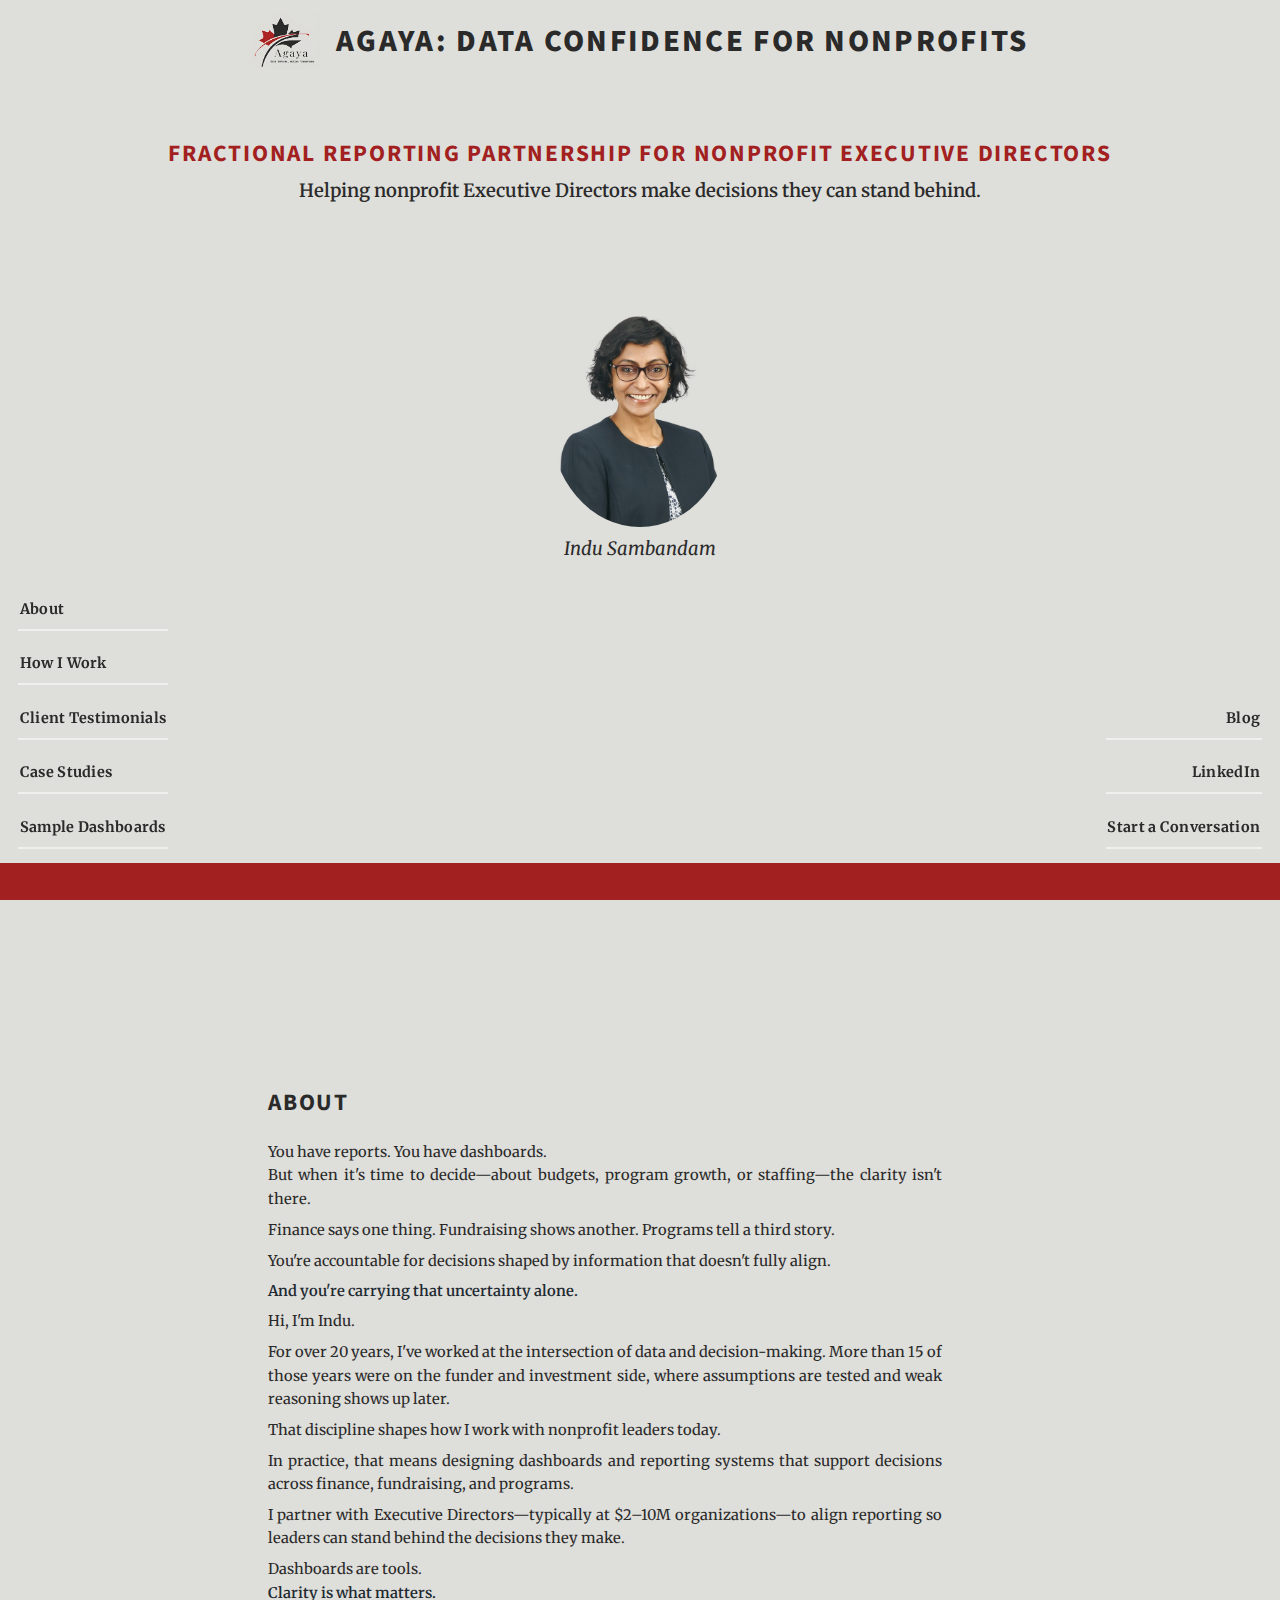
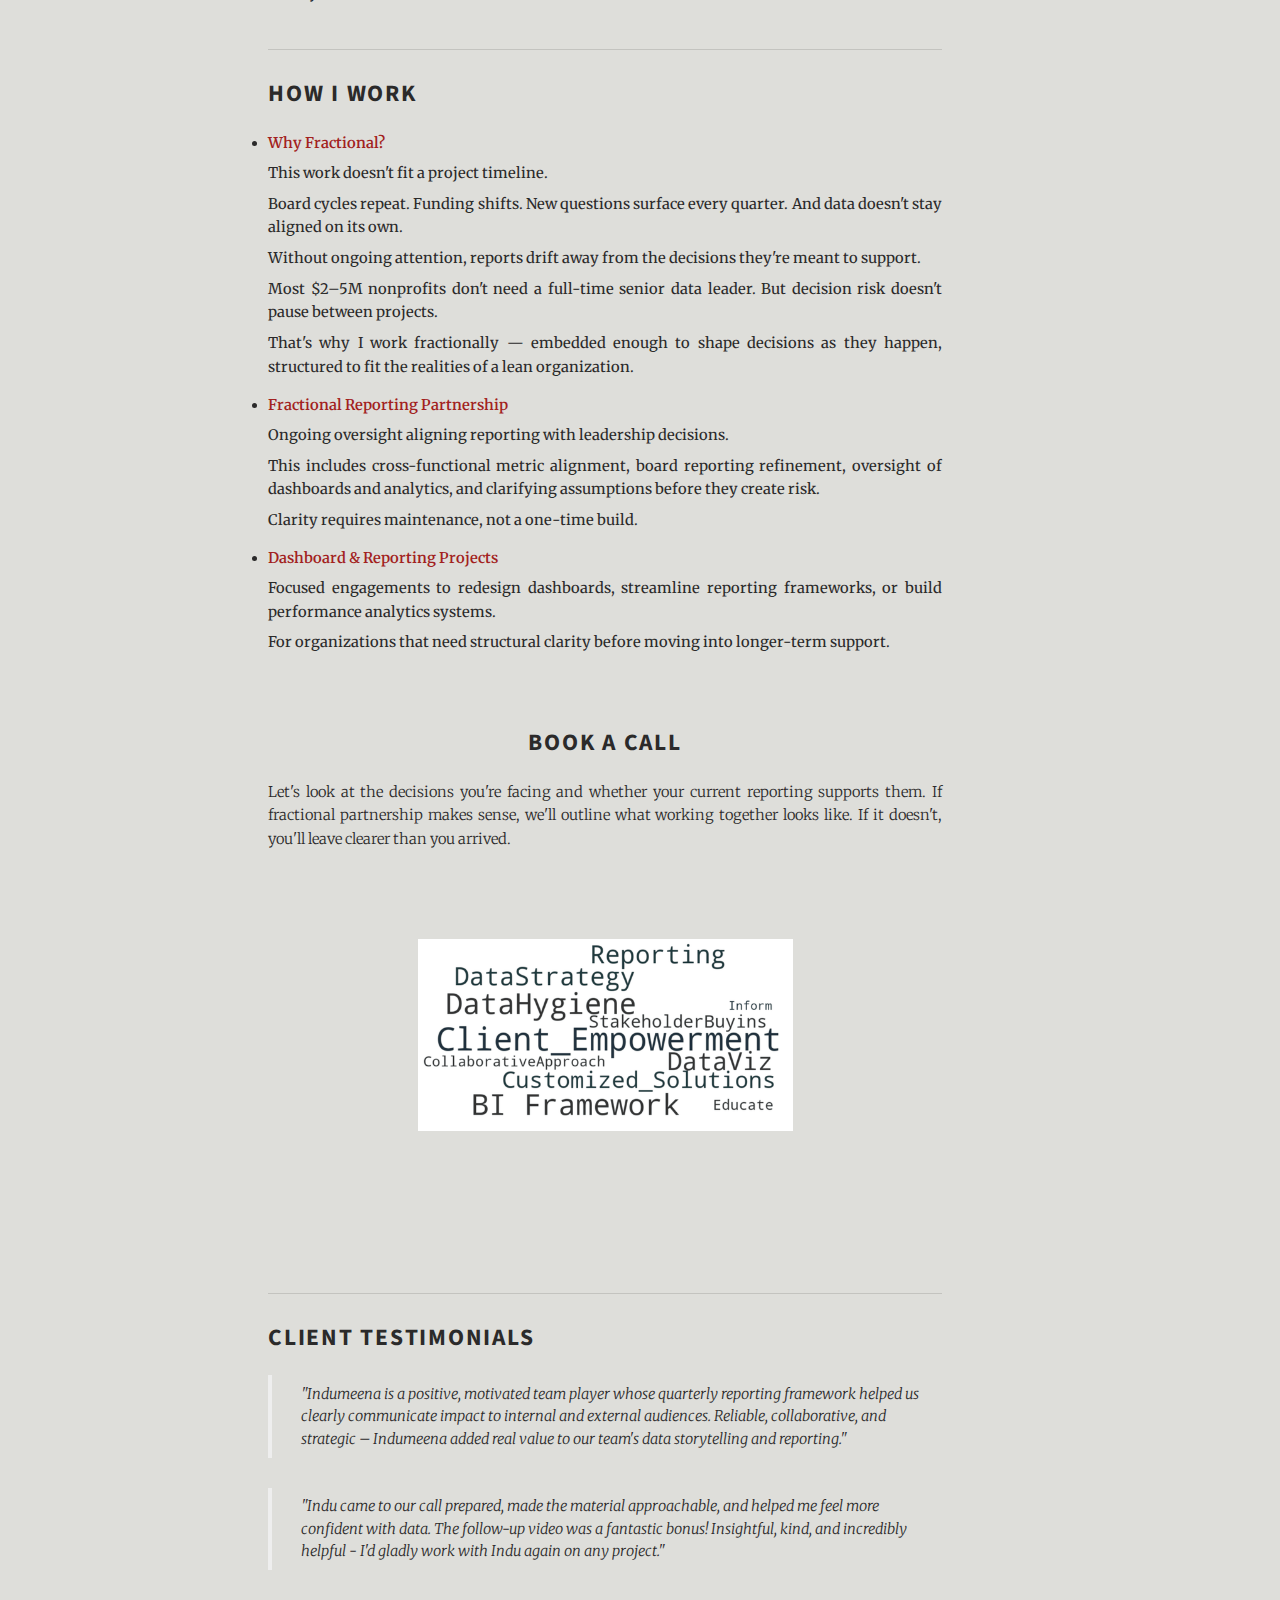
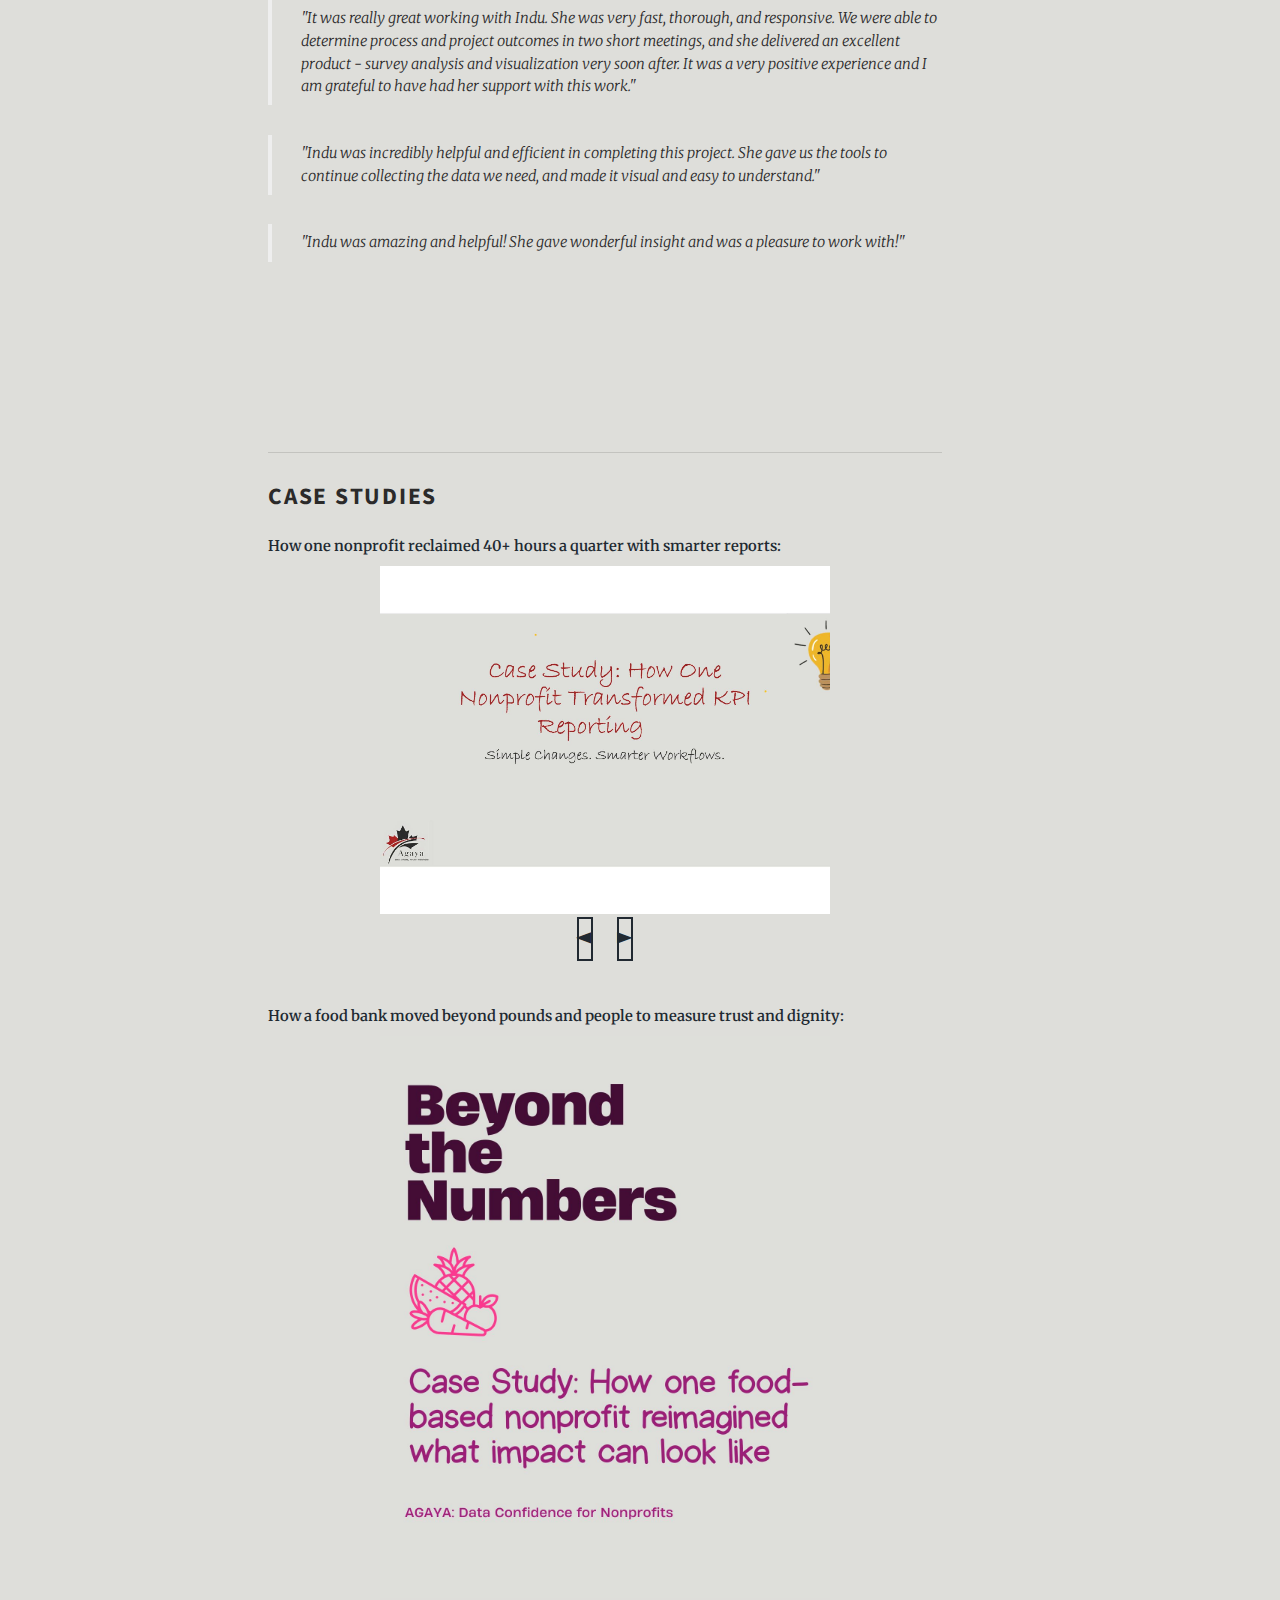
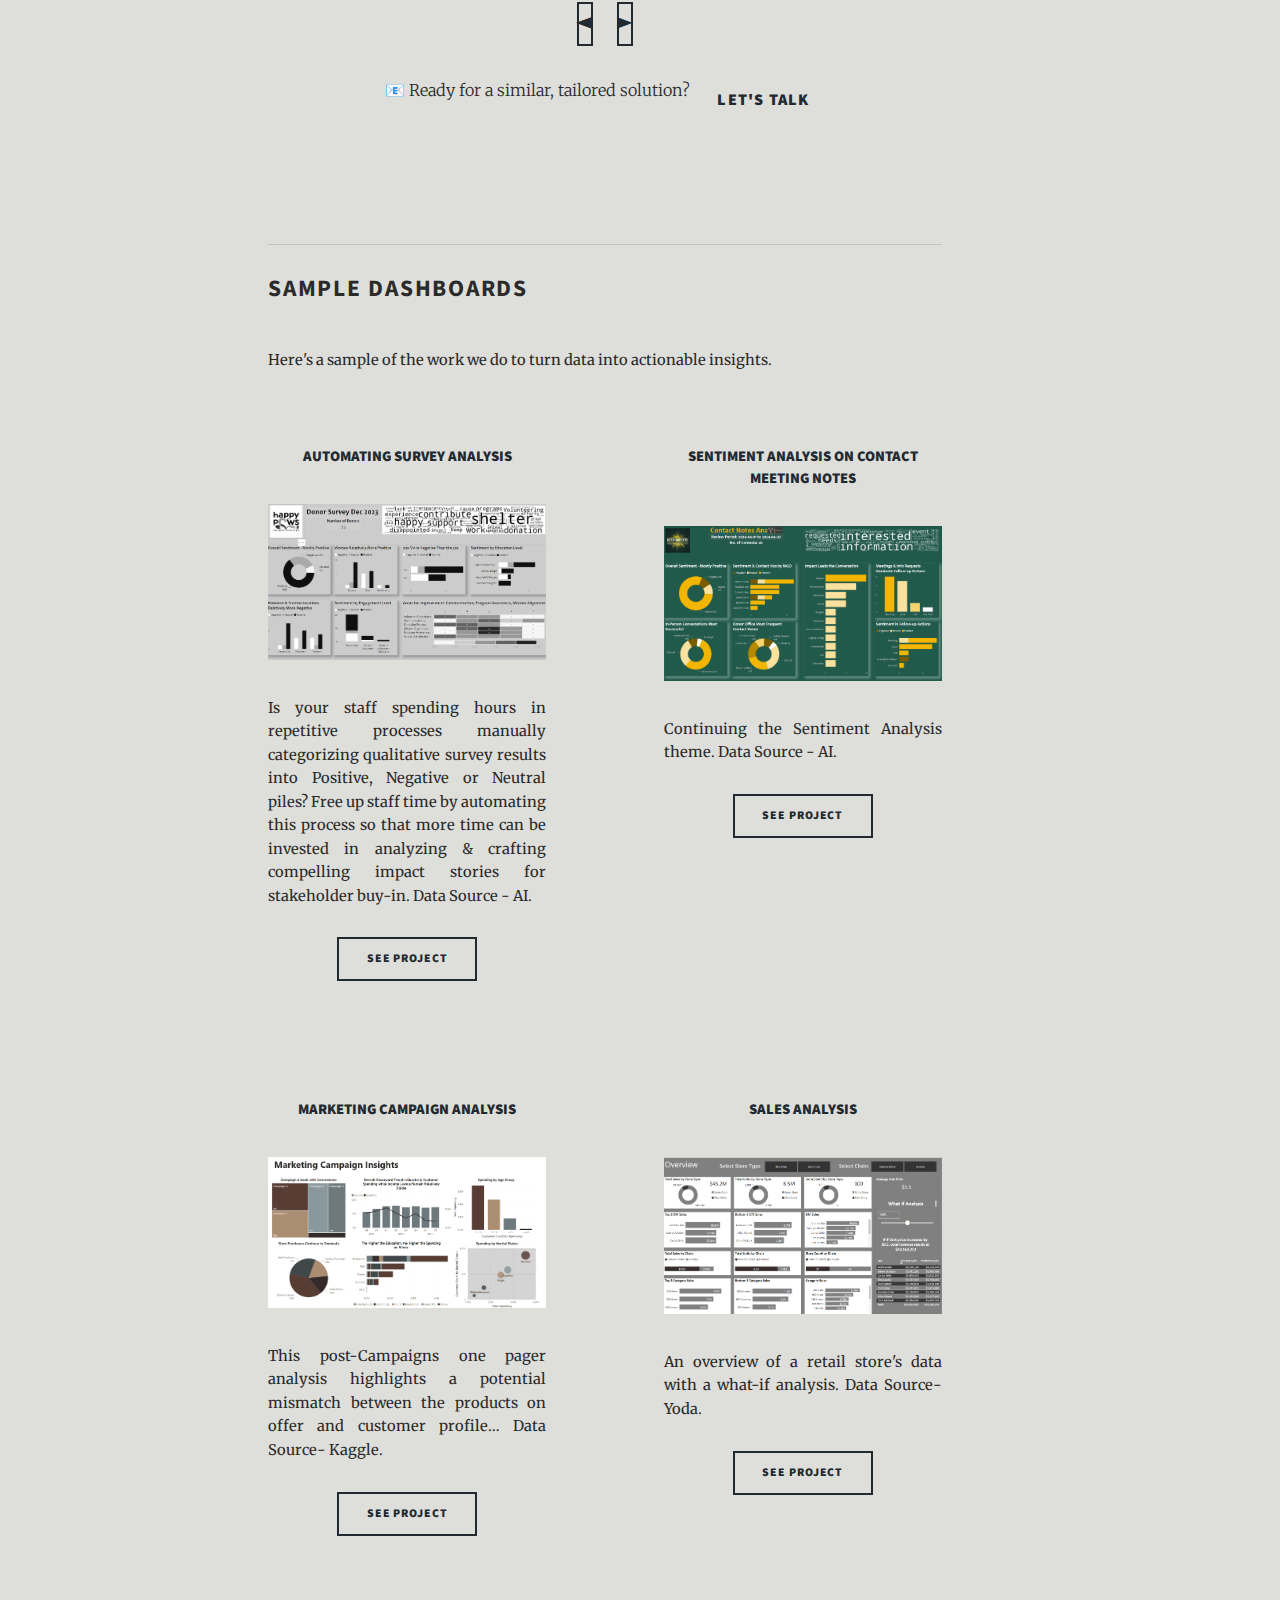
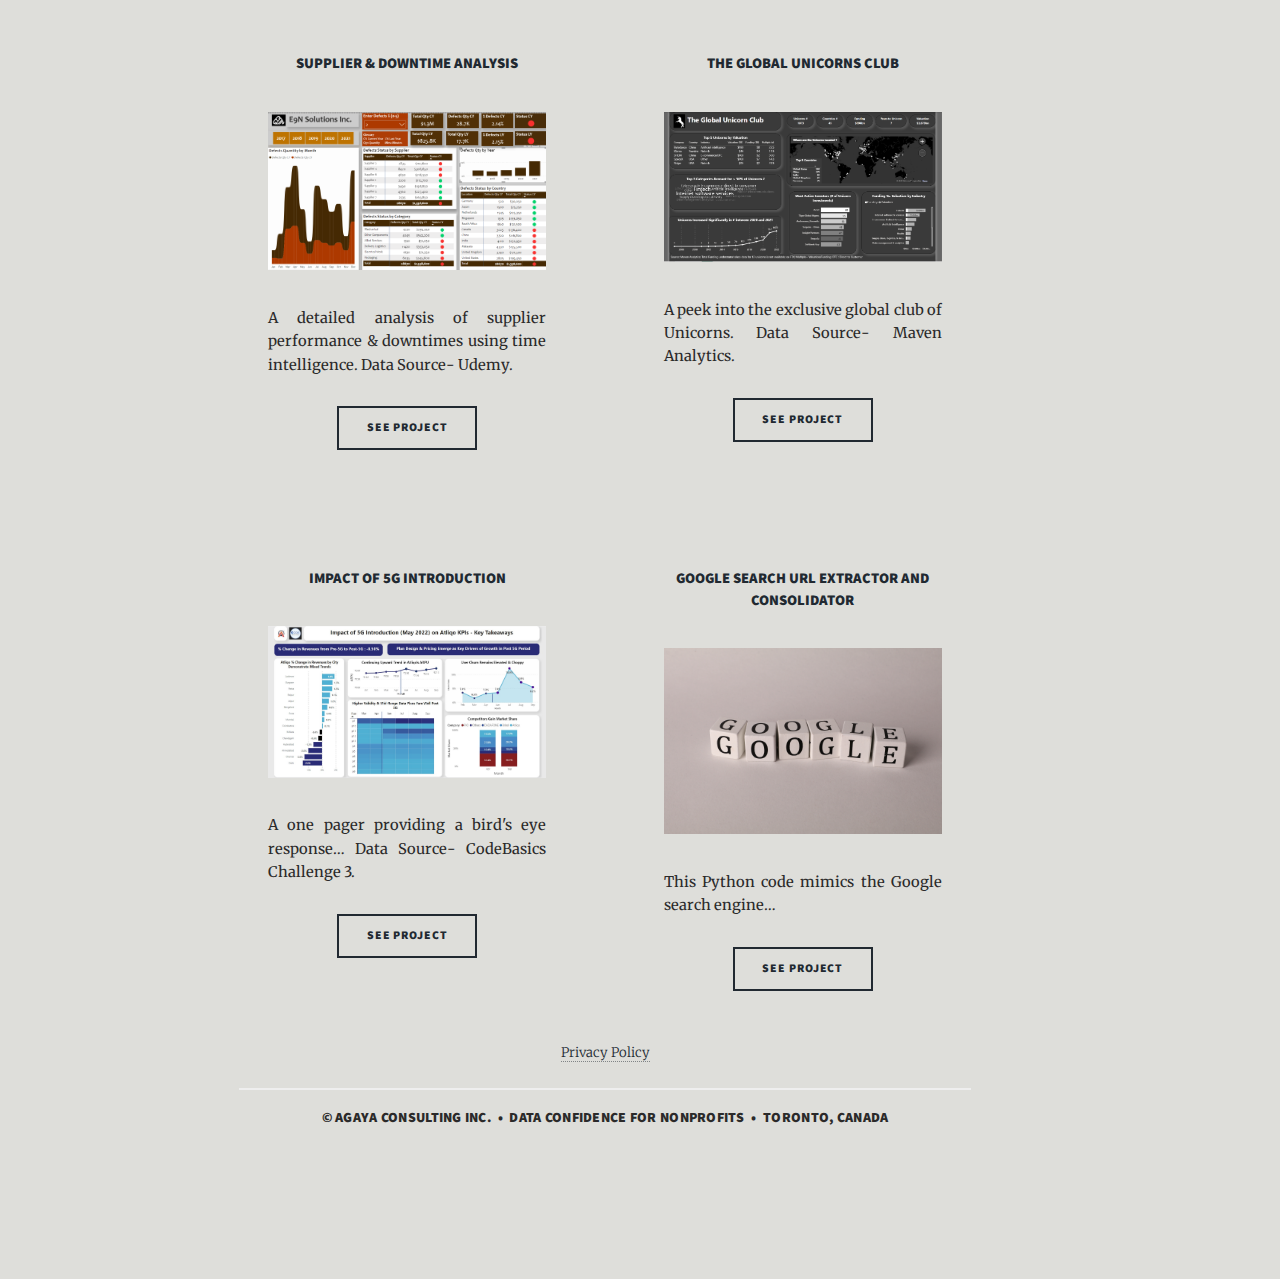
<file: index.html>
<!DOCTYPE HTML>
<html lang="en">
<head>
  <meta charset="utf-8" />
  <title>AGAYA Consulting Inc.| Fractional Reporting Partnership for Nonprofit Executive Directors</title>
  <meta name="viewport" content="width=device-width, initial-scale=1, user-scalable=no" />

  <!-- Favicon -->
  <link rel="icon" type="image/png" href="assets/images/logo.png" />

  <!-- Canonical URL -->
  <link rel="canonical" href="https://agayaconsulting.com/" />

  <!-- (Optional) Base theme CSS for typography/icons; we override everything critical below -->
  <link rel="stylesheet" href="assets/css/main.css" />

  <!-- Meta -->
  <meta name="description" content="I help nonprofit leaders fix conflicting reports and messy data so they can make decisions, prioritize funding, and tell impact stories with confidence." />
  <meta name="author" content="Indu Sambandam - Agaya Consulting Inc." />
  <meta name="keywords" content="nonprofit data analytics, fundraising dashboards, impact reporting, donor analytics, dashboard, BI for nonprofits, nonprofit reporting systems, self-service analytics" />

  <!-- Open Graph Tags (for LinkedIn, Facebook) -->
  <meta property="og:title" content="AGAYA: Data Confidence for Nonprofits" />
  <meta property="og:description" content="I help nonprofit leaders fix conflicting reports and messy data so they can make decisions, prioritize funding, and tell impact stories with confidence." />
  <meta property="og:url" content="https://agayaconsulting.com/" />
  <meta property="og:type" content="website" />

  <style>
    :root {
      --agaya-red: #A22120;
      --agaya-dark: #2B2A2A;
      --agaya-light: #DEDEDA;
    }

    /* ===================================
       GLOBAL RESETS & BASE STYLES
       =================================== */
    
    * {
      box-sizing: border-box;
    }

    html, body, #wrapper, #main, #intro, .inner, section, header, footer {
      background: var(--agaya-light) !important;
      background-image: none !important;
      box-shadow: none !important;
      border: 0 !important;
    }

    body {
      color: var(--agaya-dark);
      margin: 0;
      padding: 0;
      overflow-x: hidden; /* Prevent horizontal scroll on all devices */
    }

    /* Remove any theme preload/fade effects */
    body.is-preload,
    body.is-loading {
      animation: none !important;
      opacity: 1 !important;
      transition: none !important;
    }

    body::before,
    #bg,
    #bg::before,
    #bg::after {
      display: none !important;
    }

    img {
      max-width: 100%; /* Prevent image overflow */
      height: auto;
    }

    /* ===================================
       HEADER (LOGO + TITLE)
       =================================== */

    .header-top {
      display: flex;
      align-items: center;
      justify-content: center;
      gap: 1rem;
      margin-top: 0.75rem;
      padding: 0 1rem;
    }

    .logo {
      width: 70px;
      height: auto;
      flex-shrink: 0;
    }

    .header-top h1 {
      font-size: clamp(1.6rem, 3vw, 2.1rem);
      color: var(--agaya-dark);
      font-weight: 800;
      margin: 0;
      line-height: 1.2;
      text-align: center;
    }

    .header-top .agaya-red {
      color: #A22120;
    }

    /* ===================================
       HERO / INTRO SECTION
       =================================== */

    #intro {
      min-height: 100vh;
      display: flex;
      flex-direction: column;
      align-items: center;
      justify-content: flex-start;
      text-align: center;
      padding: 4.5rem 1rem 5rem;
    }

    /* Hero Title */
    #intro h1 {
    color: var(--agaya-dark) !important;
    font-size: clamp(1.8rem, 3.2vw, 2.4rem) !important;
    font-weight: 700;
    line-height: 1.15;
    margin-top: 0.2rem !important;
    margin-bottom: 0.35rem !important;
    letter-spacing: 0.03em;
    max-width: 100%;
    word-wrap: break-word;
    }

    /* ADD THIS BLOCK: Corrects the size of the large Subtitle (most likely an h2) */
#intro h2 {
  font-size: clamp(1.25rem, 2.5vw, 1.6rem) !important;
  line-height: 1.25;
  font-weight: 700;
  color: var(--agaya-red) !important;
  margin: 0.1rem 0 0.35rem !important;
}

/* ADD THIS HERE */
.intro-lead {
  margin: 0.75rem 0 0.25rem;
  font-size: clamp(1rem, 2vw, 1.15rem);
  font-weight: 600;
  color: var(--agaya-dark) !important;
  font-style: normal !important;
}

.intro-subline {
  margin: 0.5rem 0 0;
  font-size: clamp(0.95rem, 1.8vw, 1.05rem);
  font-weight: 400;
  color: rgba(43, 42, 42, 0.82) !important;
  font-style: normal !important;
  max-width: 900px;
}

    /* Subtitle */
    h3 {
      color: var(--agaya-dark) !important;
      margin: 0.25rem 0 0.5rem;
      font-weight: 700;
      font-size: clamp(0.9rem, 2vw, 1rem);
      line-height: 1.3;
    }

    /* Section headers (h3 inside main content) */
    #main h3 {
      font-size: clamp(1.3rem, 2.5vw, 1.6rem) !important;
      font-weight: 700;
      color: var(--agaya-dark) !important;
      margin-top: 3rem;
      margin-bottom: 1.5rem;
      padding-top: 2rem;
      border-top: 1px solid rgba(43, 42, 42, 0.15);
    }

    /* First section shouldn't have top border */
    #main article:first-of-type h3:first-of-type {
      border-top: none;
      padding-top: 0;
      margin-top: 0;
    }

    /* Remove any dark borders from theme CSS */
    #main h3,
    #main header,
    #main article,
    #main section {
      border: none !important;
      border-top: none !important;
      border-bottom: none !important;
    }

    /* Re-apply only the section divider line to h3 */
    #main h3 {
      border-top: 1px solid rgba(43, 42, 42, 0.15) !important;
    }

    #main article:first-of-type h3:first-of-type {
      border-top: none !important;
    }

    /* Profile block */
    .profile {
      display: flex;
      flex-direction: column;
      align-items: center;
      margin-top: 6.75rem;
      transform: none;
    }

    .profile-photo {
      width: 180px;
      height: auto;
      border-radius: 50%;
      margin-bottom: 0.25rem;
    }

    .profile-name {
      font-weight: 400;
      font-style: italic;
      color: var(--agaya-dark);
      margin: 0;
    }

    #wrapper {
      margin-top: -1.25rem;
    }

    /* ===================================
       NAVIGATION (DESKTOP)
       =================================== */

    .nav-left, .nav-right {
      display: flex;
      flex-direction: column;
      gap: 0.85rem;
    }

    /* Desktop: Fixed positioning */
    @media screen and (min-width: 769px) {
      .nav-left, .nav-right {
        position: fixed;
        bottom: calc(2.5rem + 1rem);
        z-index: 9999;
        pointer-events: auto;
        max-height: calc(100vh - 4rem);
        overflow-y: auto;
        scrollbar-width: thin;
      }

      .nav-left {
        left: 1.25rem;
        text-align: left;
      }

      .nav-right {
        right: 1.25rem;
        text-align: right;
      }

      /* Subtle scrollbar for WebKit */
      .nav-left::-webkit-scrollbar,
      .nav-right::-webkit-scrollbar {
        width: 6px;
      }

      .nav-left::-webkit-scrollbar-thumb,
      .nav-right::-webkit-scrollbar-thumb {
        background: rgba(0,0,0,0.25);
        border-radius: 3px;
      }
    }

    .nav-left a, .nav-right a {
      color: var(--agaya-dark) !important;
      font-weight: 700;
      text-decoration: none;
      font-size: 0.98rem;
      letter-spacing: 0.02em;
      padding: 0.2rem 0.1rem;
      border-bottom: 2px solid transparent;
      transition: all 0.2s ease;
    }

    .nav-left a:hover, .nav-right a:hover {
      color: var(--agaya-red) !important;
      border-bottom-color: var(--agaya-red);
    }

    /* ===================================
       MAIN CONTENT AREA
       =================================== */

    #main {
      max-width: 1100px;
      margin: 0 auto;
      padding: 2rem 2rem 6rem;
      position: relative;
      z-index: 1;
      word-wrap: break-word;
    }

    /* Ensure all articles and sections don't overlap nav */
    article, section, .posts {
      position: relative;
      z-index: 1;
    }

    /* Consistent spacing between sections */
    #main article {
      margin-bottom: 0;
      padding-bottom: 2rem;
    }

    #main article:last-of-type {
      padding-bottom: 0;
    }

    header.major {
      text-align: center;
    }

    .custom-section {
      text-align: left;
      line-height: 1.55;
      margin: 1rem 0 2rem;
    }

    /* Ensure Sample Dashboards text displays properly */
    .custom-section p {
      font-size: 1rem !important;
      line-height: 1.6 !important;
      margin: 0.5rem 0 !important;
      letter-spacing: normal !important;
      font-weight: normal !important;
    }

    /* Override any theme styles compressing text */
    #main p {
      font-size: 1rem !important;
      line-height: 1.6 !important;
      letter-spacing: normal !important;
      transform: none !important;
      font-stretch: normal !important;
    }

    /* Target the posts section specifically */
    .posts article h4,
    .posts article h4 a {
      letter-spacing: normal !important;
      transform: none !important;
      font-stretch: normal !important;
    }

    /* Prevent posts section from overlapping */
    .posts,
    section.posts {
      margin-top: 2rem !important;
      position: relative;
      z-index: 1;
      clear: both;
    }

    /* Ensure Sample Dashboards section has breathing room */
    #samples {
      margin-bottom: 2rem !important;
      padding-bottom: 1rem !important;
    }

    .wordcloud-container {
      display: flex;
      justify-content: center;
      align-items: center;
    }

    /* ===================================
       CAROUSELS
       =================================== */

    .carousel-container {
      position: relative;
      max-width: 450px;
      margin: 0 auto;
    }

    .carousel-slide {
      display: none;
    }

    .carousel-slide.active {
      display: block;
    }

    .carousel-slide img {
      width: 100%;
      display: block;
    }

    .carousel-buttons {
      display: flex;
      justify-content: center;
      align-items: center;
      gap: 24px;
      margin-top: 0.25rem;
    }

    .carousel-buttons button {
      background: transparent;
      border: 0;
      font-size: 24px;
      cursor: pointer;
      padding: 0;
      transition: transform 0.2s ease;
    }

    .carousel-buttons button:hover {
      transform: scale(1.2);
    }

    /* ===================================
       BOTTOM BAR & COPYRIGHT
       =================================== */

    #bottom-bar {
      position: fixed;
      left: 0;
      right: 0;
      bottom: 0;
      height: 2.5rem;
      background: var(--agaya-red);
      z-index: 100;
    }

    #copyright {
      text-align: center;
      font-size: 0.95rem;
      color: var(--agaya-dark);
      letter-spacing: 0.02em;
      padding: 1.25rem 1rem 4.25rem;
      margin: 0 auto;
    }

    #copyright a {
      color: var(--agaya-dark);
      text-decoration: none;
      border-bottom: 1px dotted transparent;
    }

    #copyright a:hover {
      color: var(--agaya-red);
      border-bottom-color: var(--agaya-red);
    }

    #copyright ul, #copyright li {
      list-style: none;
      margin: 0;
      padding: 0;
      border: 0 !important;
    }

    /* ===================================
       RESPONSIVE: TABLET/SMALL LAPTOP
       =================================== */

    @media screen and (min-width: 769px) and (max-width: 1024px) {
      .nav-left {
        left: 0.75rem;
      }

      .nav-right {
        right: 0.75rem;
      }

      .nav-left a, .nav-right a {
        font-size: 0.9rem;
      }

      #main {
        max-width: 700px;
        padding: 2rem 2rem 6rem;
        margin-left: 200px;
      }
    }

    /* Additional breakpoint for medium laptops */
    @media screen and (min-width: 1025px) and (max-width: 1300px) {
      #main {
        max-width: 850px;
        padding: 2rem 2rem 6rem;
        margin-left: 180px;
      }
    }

    /* ===================================
       RESPONSIVE: MOBILE (≤768px)
       Steve Krug's Usability Improvements
       =================================== */

    @media screen and (max-width: 768px) {
      /* IMPROVED: Stronger logo presence */
      .header-top {
        flex-direction: column;
        justify-content: center;
        align-items: center;
        gap: 0.75rem;
        margin-top: 1.25rem;
        margin-bottom: 0.5rem;
        text-align: center;
        padding: 0 1rem;
      }

      .header-top .logo {
        width: 85px !important;
        height: auto;
        margin-bottom: 0.5rem;
      }

      /* IMPROVED: Make the red banner BIGGER on mobile - this is the title */
      .header-top h1 {
        display: block !important;
        font-size: 1.75rem !important;
        line-height: 1.25 !important;
        font-weight: 800 !important;
        padding: 0 1rem !important;
        margin: 0 !important;
      }

      /* IMPROVED: Hero section with better hierarchy */
      #intro {
        padding: 2rem 1.5rem 2rem !important;
        min-height: auto;
      }

      /* IMPROVED: Make the taglines MUCH SMALLER - these are subtitles */
      #intro h3:nth-of-type(1) {
        font-size: 0.9rem !important;
        line-height: 1.1 !important;
        margin: 0 0 1.5rem !important;
        font-weight: 500 !important;
        color: var(--agaya-dark) !important;
      }

      /* IMPROVED: Second tagline same smaller size */
      #intro h3:nth-of-type(2) {
        font-size: 0.9rem !important;
        line-height: 1.1 !important;
        margin: 0 0 1.5rem !important;
        font-weight: 500 !important;
        color: var(--agaya-dark) !important;
      }

      /* IMPROVED: Profile spacing */
      .profile {
        margin-top: 1.5rem !important;
        margin-bottom: 1.5rem !important;
      }

      .profile-photo {
        width: 140px !important;
        height: 140px !important;
        object-fit: cover !important;
        object-position: center top !important;
        border-radius: 50%;
      }

      .profile-name {
        font-size: 1rem !important;
        margin-top: 0.75rem !important;
        margin-bottom: 0 !important;
      }

      /* IMPROVED: Simplified navigation - show ALL links on mobile */
      .nav-left, .nav-right {
        position: static !important;
        display: flex !important;
        flex-direction: column !important;
        align-items: center !important;
        gap: 0.75rem !important;
        margin: 1.5rem auto 0.75rem !important;
        width: 100% !important;
        max-width: 300px !important;
        background: transparent !important;
      }

      /* IMPROVED: Show secondary nav on mobile */
      .nav-right {
        display: flex !important;
        margin-top: 0.5rem !important;
      }

      /* IMPROVED: Primary nav as clear buttons */
      .nav-left a {
        display: block !important;
        width: 100% !important;
        text-align: center !important;
        color: var(--agaya-dark) !important;
        font-size: 1rem !important;
        text-decoration: none !important;
        padding: 0.75rem 1.5rem !important;
        font-weight: 700 !important;
        background: transparent !important;
        border: none !important;
        border-radius: 4px !important;
        transition: all 0.2s ease !important;
      }

      /* IMPROVED: "Book a Call" becomes prominent CTA */
      .nav-left a[href*="calendly"] {
        background: var(--agaya-red) !important;
        color: white !important;
        border: none !important;
        font-weight: 800 !important;
        font-size: 1.1rem !important;
        padding: 1rem 1.5rem !important;
      }

      .nav-left a:active,
      .nav-left a:hover {
        background: var(--agaya-red) !important;
        color: white !important;
        border-color: var(--agaya-red) !important;
        transform: translateY(-2px);
      }

      .nav-left a[href*="calendly"]:active,
      .nav-left a[href*="calendly"]:hover {
        background: #8a1c1b !important;
        border-color: #8a1c1b !important;
      }

      /* IMPROVED: Main content spacing */
      #main {
        padding: 2rem 1.5rem 5rem !important;
      }

      /* IMPROVED: Section headers more prominent */
      #main h3 {
        font-size: 1.5rem !important;
        margin-top: 2.5rem !important;
        margin-bottom: 1.25rem !important;
        padding-top: 2rem !important;
      }

      #main article:first-of-type h3:first-of-type {
        margin-top: 0 !important;
        padding-top: 0 !important;
      }

      /* IMPROVED: Better text readability */
      .custom-section p,
      .custom-section li {
        font-size: 1.05rem !important;
        line-height: 1.65 !important;
      }

      /* IMPROVED: Bottom bar */
      #bottom-bar {
        height: 2rem !important;
      }

      /* IMPROVED: Copyright spacing */
      #copyright {
        padding-bottom: 3rem !important;
        font-size: 0.85rem !important;
      }
      
  /* === HERO LEAD + SUBLINE (MOBILE REFINEMENT) === */
  .intro-lead {
    font-size: 1rem !important;
    line-height: 1.35 !important;
    margin: 0.75rem 0 0.25rem !important;
  }

  .intro-subline {
    font-size: 0.95rem !important;
    line-height: 1.45 !important;
    margin-top: 0.5rem !important;
    padding: 0 0.5rem;
  }
  /* FIX: Mobile vh causing bottom bar look thick */
  #intro {
    min-height: 100dvh !important;
  }
    }

    /* ===================================
       RESPONSIVE: VERY SMALL MOBILE
       =================================== */

    @media screen and (max-width: 480px) {
      #intro h3:first-of-type {
        font-size: 1.5rem !important;
      }

      #intro h3:nth-of-type(2) {
        font-size: 1rem !important;
      }

      .nav-left a {
        font-size: 0.95rem !important;
        padding: 0.7rem 1.25rem !important;
      }

      .nav-left a[href*="calendly"] {
        font-size: 1.05rem !important;
      }

      .carousel-buttons button {
        font-size: 20px;
      }
    }

    /* === MOBILE: reduce supporting statement size to match tagline === */
@media screen and (max-width: 768px) {
  #intro h3 {
    font-size: 1rem !important;
    line-height: 1.35 !important;
    font-weight: 600 !important;
    margin: 0.3rem 0 0.6rem !important;
    text-transform: none !important;
  }
}
   
/* === MOBILE HERO SPACING POLISH === */
@media screen and (max-width: 768px) {

  /* Increase breathing room under the tagline */
  #intro h3:last-of-type {
    margin-bottom: 1.15rem !important;
  }

  /* More air above photo so it doesn’t feel glued */
  .profile {
    margin-top: 0.25rem !important;
  }

  /* Slightly lift the whole hero block away from the red bar */
  #intro {
    padding-bottom: 1.75rem !important;
  }
}

.cta-section {
  margin-top: 3rem;
  padding-top: 1rem;
  text-align: center;
}

.cta-section h3 {
  border-top: none !important;
}

.wordcloud-container {
  margin-top: 6rem;
}

#intro header h1,
#intro .inner h1,
#intro h1 {
  color: var(--agaya-dark) !important;
}
</style>

          <!-- Google tag(gtag.js) -->
        <script async src="https://www.googletagmanager.com/gtag/js?id=G-Z66GC8MFZL"></script>
        <script>
            window.dataLayer = window.dataLayer || [];
            function gtag(){dataLayer.push(arguments);}
            gtag('js', new Date());
            gtag('config', 'G-Z66GC8MFZL');
        </script>

</head>

<body>
  <!-- Header: Logo + Title -->
  <div class="header-top">
    <img src="images/logo.png" alt="AGAYA Consulting Logo" class="logo" />
    <h1>
      <span class="--agaya-dark">AGAYA: Data Confidence for Nonprofits </span>
    </h1>
  </div>

  <!-- Intro / Hero -->
<div id="intro">
  <h2>Fractional Reporting Partnership for Nonprofit Executive Directors</h2>

  <p class="intro-lead">Helping nonprofit Executive Directors make decisions they can stand behind.</p>


    <!-- Profile -->
    <div class="profile">
      <img src="images/Indu3.jpg" alt="Indu Sambandam" class="profile-photo" />
      <p class="profile-name">Indu Sambandam</p>
    </div>

    <!-- Navigation -->
    <nav class="nav-left" aria-label="Primary">
      <a href="#about">About</a>
      <a href="#whatwedo">How I Work</a>
      <a href="#testimonials">Client Testimonials</a>
      <a href="#casestudies">Case Studies</a>
      <a href="#samples">Sample Dashboards</a>
    </nav>

    <nav class="nav-right" aria-label="Secondary">
      <a href="blog.html" target="_blank" rel="noopener">Blog</a>
      <a href="https://www.linkedin.com/in/indu-sambandam/" target="_blank" rel="noopener">LinkedIn</a>
      <a href="https://calendly.com/indu_sam/30min" target="_blank" rel="noopener">Start a Conversation</a>
    </nav>
  </div>

  <!-- Main content -->
  <div id="main">
    <!-- About -->
    <article class="post featured">
      <header class="major">
        <h3 id="about" style="text-align:left;">About</h3>
        <div class="custom-section">
          <p>You have reports. You have dashboards.<br>
            But when it's time to decide—about budgets, program growth, or staffing—the clarity isn't there. </p>
            <p>Finance says one thing. Fundraising shows another. Programs tell a third story.</p>
            <p>You're accountable for decisions shaped by information that doesn't fully align. </p>
            <b>And you're carrying that uncertainty alone.</b></p>
          <p>Hi, I'm Indu.</p>
          <p>For over 20 years, I've worked at the intersection of data and decision-making. More than 15 of those years were on the funder and investment side, where assumptions are tested and weak reasoning shows up later.</p>
          <p>That discipline shapes how I work with nonprofit leaders today.</p>
          <p>In practice, that means designing dashboards and reporting systems that support decisions across finance, fundraising, and programs.</p>
          <p>I partner with Executive Directors—typically at $2–10M organizations—to align reporting so leaders can stand behind the decisions they make.</p>
          <p>Dashboards are tools.<br>
          <b>Clarity is what matters.</b></p>
        </div>

        <h3 id="whatwedo" style="text-align:left;">How I Work</h3>
        <div class="custom-section">
          <li style="margin-bottom: 1rem;"><strong><span style="color:#A22120;">Why Fractional?</span></strong>
          <p>This work doesn't fit a project timeline.</p>
          <p>Board cycles repeat. Funding shifts. New questions surface every quarter. And data doesn't stay aligned on its own.</p>
          <p>Without ongoing attention, reports drift away from the decisions they're meant to support.</p>
          <p>Most $2–5M nonprofits don't need a full-time senior data leader. But decision risk doesn't pause between projects.</p>
          <p>That's why I work fractionally — embedded enough to shape decisions as they happen, structured to fit the realities of a lean organization.</p>

          <li style="margin-bottom: 1rem;"><strong><span style="color:#A22120;">Fractional Reporting Partnership</span></strong>
          <p>Ongoing oversight aligning reporting with leadership decisions.</p>
          <p>This includes cross-functional metric alignment, board reporting refinement, oversight of dashboards and analytics, and clarifying assumptions before they create risk.</p>
          <p>Clarity requires maintenance, not a one-time build.</p>
          
          <li style="margin-bottom: 1rem;"><strong><span style="color:#A22120;">Dashboard & Reporting Projects</span></strong>
          <p>Focused engagements to redesign dashboards, streamline reporting frameworks, or build performance analytics systems.</p>
          <p>For organizations that need structural clarity before moving into longer-term support.</p>
        
        </div>
      </header>

<div class="cta-section">
  <h3>Book a call</h3>
  <p>Let's look at the decisions you're facing and whether your current reporting supports them. If fractional partnership makes sense, we'll outline what working together looks like. If it doesn't, you'll leave clearer than you arrived.</p>
</div>

      <div class="wordcloud-container">
        <img width="375" src="images/WordCloud.png" alt="Word cloud">
      </div>
    </article>

    <!-- Testimonials -->
    <article style="margin-bottom:0;">
      <header class="major">
        <h3 id="testimonials" style="text-align:left;">Client Testimonials</h3>
        <div class="custom-section">
          <blockquote>
            "Indumeena is a positive, motivated team player whose quarterly reporting framework helped us clearly communicate impact to internal and external audiences.
            Reliable, collaborative, and strategic – Indumeena added real value to our team's data storytelling and reporting."
          </blockquote>
          <blockquote>
            "Indu came to our call prepared, made the material approachable, and helped me feel more confident with data. The follow-up video was a fantastic bonus!
            Insightful, kind, and incredibly helpful - I'd gladly work with Indu again on any project."
          </blockquote>
          <blockquote>
            "It was really great working with Indu. She was very fast, thorough, and responsive. We were able to determine process and project outcomes in two short meetings,
            and she delivered an excellent product - survey analysis and visualization very soon after. It was a very positive experience and I am grateful to have had her support with this work."
          </blockquote>
          <blockquote>
            "Indu was incredibly helpful and efficient in completing this project. She gave us the tools to continue collecting the data we need, and made it visual and easy to understand."
          </blockquote>
          <blockquote>
            "Indu was amazing and helpful! She gave wonderful insight and was a pleasure to work with!"
          </blockquote>
        </div>
      </header>
    </article>

    <!-- Case Studies -->
    <article style="margin-bottom:0;">
      <h3 id="casestudies" style="text-align:left;">Case Studies</h3>

      <!-- Case Study A -->
      <div class="custom-section" style="text-align:center; margin-bottom: 3rem;">
        <p style="margin:0 0 8px 0; color:#A22120; font-weight:700; font-size:1.2em;">
          <strong>How one nonprofit reclaimed 40+ hours a quarter with smarter reports:</strong>
        </p>
        <div class="carousel-container" data-carousel="reporting">
          <div class="carousel-slide active"><img src="images/slide_1.jpg" alt="Reporting slide 1"></div>
          <div class="carousel-slide"><img src="images/slide_2.jpg" alt="Reporting slide 2"></div>
          <div class="carousel-slide"><img src="images/slide_3.jpg" alt="Reporting slide 3"></div>
          <div class="carousel-slide"><img src="images/slide_4.jpg" alt="Reporting slide 4"></div>
          <div class="carousel-slide"><img src="images/slide_5.jpg" alt="Reporting slide 5"></div>
          <div class="carousel-slide"><img src="images/slide_6.jpg" alt="Reporting slide 6"></div>
          <div class="carousel-slide"><img src="images/slide_7.jpg" alt="Reporting slide 7"></div>
          <div class="carousel-slide"><img src="images/slide_8.jpg" alt="Reporting slide 8"></div>
          <div class="carousel-slide"><img src="images/slide_9.jpg" alt="Reporting slide 9"></div>
          <div class="carousel-slide"><img src="images/slide_10.jpg" alt="Reporting slide 10"></div>
          <div class="carousel-slide"><img src="images/slide_11.jpg" alt="Reporting slide 11"></div>
        </div>
        <div class="carousel-buttons">
          <button type="button" aria-label="Previous reporting slide" onclick="plusSlides('reporting', -1)">◄</button>
          <button type="button" aria-label="Next reporting slide" onclick="plusSlides('reporting', 1)">►</button>
        </div>
      </div>

      <!-- Case Study B -->
      <div class="custom-section" style="text-align:center; margin-bottom: 1.5rem;">
        <p style="margin:0 0 8px 0; color:#A22120; font-weight:700; font-size:1.2em;">
          <strong>How a food bank moved beyond pounds and people to measure trust and dignity:</strong>
        </p>
        <div class="carousel-container" data-carousel="foodbank">
          <div class="carousel-slide active"><img src="images/fb1.jpg" alt="Food Bank slide 1"></div>
          <div class="carousel-slide"><img src="images/fb2.jpg" alt="Food Bank slide 2"></div>
          <div class="carousel-slide"><img src="images/fb3.jpg" alt="Food Bank slide 3"></div>
          <div class="carousel-slide"><img src="images/fb4.jpg" alt="Food Bank slide 4"></div>
          <div class="carousel-slide"><img src="images/fb5.jpg" alt="Food Bank slide 5"></div>
          <div class="carousel-slide"><img src="images/fb6.jpg" alt="Food Bank slide 6"></div>
          <div class="carousel-slide"><img src="images/fb7.jpg" alt="Food Bank slide 7"></div>
          <div class="carousel-slide"><img src="images/fb8.jpg" alt="Food Bank slide 8"></div>
          <div class="carousel-slide"><img src="images/fb9.jpg" alt="Food Bank slide 9"></div>
          <div class="carousel-slide"><img src="images/fb10.jpg" alt="Food Bank slide 10"></div>
          <div class="carousel-slide"><img src="images/fb11.jpg" alt="Food Bank slide 11"></div>
        </div>
        <div class="carousel-buttons">
          <button type="button" aria-label="Previous food bank slide" onclick="plusSlides('foodbank', -1)">◄</button>
          <button type="button" aria-label="Next food bank slide" onclick="plusSlides('foodbank', 1)">►</button>
        </div>
      </div>

      <!-- CTA -->
      <div style="display:flex; align-items:center; justify-content:center; gap:12px; margin-top:10px; flex-wrap:wrap;">
        <span style="font-size:1.1em;">📧 Ready for a similar, tailored solution?</span>
        <button
          onclick="document.getElementById('emailReveal').style.display='inline'; this.style.display='none';"
          style="font-size:1.1em; background-color:transparent; padding:10px 15px; border:none; border-radius:5px; cursor:pointer; box-shadow:none; outline:none;">
          Let's Talk
        </button>
        <span id="emailReveal" style="display:none; font-size:1.1em;">indu@agayaconsulting.com</span>
      </div>
    </article>

    <!-- Sample Dashboards -->
    <article style="margin-bottom:0;">
      <h3 id="samples" style="text-align:left;">Sample Dashboards</h3>
      <div class="custom-section" style="margin-bottom: 1rem;">
        <p style="font-size: 1rem !important; line-height: 1.6 !important; letter-spacing: 0 !important; transform: none !important;">Here's a sample of the work we do to turn data into actionable insights.</p>
      </div>
    </article>

    <!-- Cards/posts -->
    <section class="posts" style="margin-top: 1rem !important; position: relative; z-index: 1; clear: both;">
      <!-- 1 -->
      <article>
        <header><h4><a href="https://app.powerbi.com/view?r=eyJrIjoiMzBmNzU0MTctMTI4MC00MDE1LTg0M2QtMjFhMDliMTU1ZTc2IiwidCI6ImY4MWE2NGQxLTU4ZGUtNGVhNi1iZDI0LWI0NmRhMzg5OWQ3ZCJ9">Automating Survey Analysis</a></h4></header>
        <a href="https://app.powerbi.com/view?r=eyJrIjoiMzBmNzU0MTctMTI4MC00MDE1LTg0M2QtMjFhMDliMTU1ZTc2IiwidCI6ImY4MWE2NGQxLTU4ZGUtNGVhNi1iZDI0LWI0NmRhMzg5OWQ3ZCJ9" class="image fit">
          <img src="images/sentiment_analysis.png" alt="Automating Survey Analysis" />
        </a>
        <div class="custom-section">
          <p>Is your staff spending hours in repetitive processes manually categorizing qualitative survey results into Positive, Negative or Neutral piles? Free up staff time by automating this process so that more time can be invested in analyzing & crafting compelling impact stories for stakeholder buy-in. Data Source - AI.</p>
        </div>
        <ul class="actions special">
          <li><a href="https://app.powerbi.com/view?r=eyJrIjoiMzBmNzU0MTctMTI4MC00MDE1LTg0M2QtMjFhMDliMTU1ZTc2IiwidCI6ImY4MWE2NGQxLTU4ZGUtNGVhNi1iZDI0LWI0NmRhMzg5OWQ3ZCJ9" class="button" target="_blank">See Project</a></li>
        </ul>
      </article>

      <!-- 2 -->
      <article>
        <header><h4><a href="https://app.powerbi.com/view?r=eyJrIjoiY2RkZjIzYWItNmIwYS00YTY0LTlkMjUtNTMxYzg3NTkyZjEzIiwidCI6ImY4MWE2NGQxLTU4ZGUtNGVhNi1iZDI0LWI0NmRhMzg5OWQ3ZCJ9">Sentiment Analysis on Contact Meeting Notes</a></h4></header>
        <a href="https://app.powerbi.com/view?r=eyJrIjoiY2RkZjIzYWItNmIwYS00YTY0LTlkMjUtNTMxYzg3NTkyZjEzIiwidCI6ImY4MWE2NGQxLTU4ZGUtNGVhNi1iZDI0LWI0NmRhMzg5OWQ3ZCJ9" class="image fit">
          <img src="images/sentiment_analysis_2.png" alt="Sentiment Analysis 2" />
        </a>
        <div class="custom-section"><p>Continuing the Sentiment Analysis theme. Data Source - AI.</p></div>
        <ul class="actions special"><li><a href="https://app.powerbi.com/view?r=eyJrIjoiY2RkZjIzYWItNmIwYS00YTY0LTlkMjUtNTMxYzg3NTkyZjEzIiwidCI6ImY4MWE2NGQxLTU4ZGUtNGVhNi1iZDI0LWI0NmRhMzg5OWQ3ZCJ9" class="button" target="_blank">See Project</a></li></ul>
      </article>

      <!-- 3 -->
      <article>
        <header><h4><a href="https://www.novypro.com/project/marketing-campaign-insights">Marketing Campaign Analysis</a></h4></header>
        <a href="https://www.novypro.com/project/marketing-campaign-insights" class="image fit"><img src="images/Mktg Campaign Insights.png" alt="" /></a>
        <div class="custom-section"><p>This post-Campaigns one pager analysis highlights a potential mismatch between the products on offer and customer profile… Data Source- Kaggle.</p></div>
        <ul class="actions special"><li><a href="https://www.novypro.com/project/marketing-campaign-insights" class="button">See Project</a></li></ul>
      </article>

      <!-- 4 -->
      <article>
        <header><h4><a href="https://www.novypro.com/project/sales-analysis---retail-store">Sales Analysis</a></h4></header>
        <a href="https://www.novypro.com/project/sales-analysis---retail-store" class="image fit"><img src="images/retail_whatif_analysis.png" alt="" /></a>
        <div class="custom-section"><p>An overview of a retail store's data with a what-if analysis. Data Source- Yoda.</p></div>
        <ul class="actions special"><li><a href="https://www.novypro.com/project/sales-analysis---retail-store" class="button">See Project</a></li></ul>
      </article>

      <!-- 5 -->
      <article>
        <header><h4><a href="https://www.novypro.com/project/supplier--downtime-analysis">Supplier & Downtime Analysis</a></h4></header>
        <a href="https://www.novypro.com/project/supplier--downtime-analysis" class="image fit"><img src="images/E9N supplier analysis.png" alt="" /></a>
        <div class="custom-section"><p>A detailed analysis of supplier performance & downtimes using time intelligence. Data Source- Udemy.</p></div>
        <ul class="actions special"><li><a href="https://www.novypro.com/project/supplier--downtime-analysis" class="button">See Project</a></li></ul>
      </article>

      <!-- 6 -->
      <article>
        <header><h4><a href="https://www.novypro.com/project/the-global-unicorns-club">The Global Unicorns Club</a></h4></header>
        <a href="https://www.novypro.com/project/the-global-unicorns-club" class="image fit"><img src="images/unicorn.png" alt="" /></a>
        <div class="custom-section"><p>A peek into the exclusive global club of Unicorns. Data Source- Maven Analytics.</p></div>
        <ul class="actions special"><li><a href="https://www.novypro.com/project/the-global-unicorns-club" class="button">See Project</a></li></ul>
      </article>

      <!-- 7 -->
      <article>
        <header><h4><a href="https://www.novypro.com/project/impact-of-5g---introduction-on-kpis">Impact of 5G Introduction</a></h4></header>
        <a href="https://www.novypro.com/project/impact-of-5g---introduction-on-kpis" class="image fit"><img src="images/codebasics_C3.png" alt="" /></a>
        <div class="custom-section"><p>A one pager providing a bird's eye response… Data Source- CodeBasics Challenge 3.</p></div>
        <ul class="actions special"><li><a href="https://www.novypro.com/project/impact-of-5g---introduction-on-kpis" class="button">See Project</a></li></ul>
      </article>

      <!-- 8 -->
      <article>
        <header><h4><a href="https://github.com/isam2003/Data-Collection-from-Web/blob/main/WB_html_pdf_url_extractor.ipynb">Google Search URL Extractor and Consolidator</a></h4></header>
        <a href="https://github.com/isam2003/Data-Collection-from-Web/blob/main/WB_html_pdf_url_extractor.ipynb" class="image fit"><img src="images/Google.jpg" alt="" /></a>
        <div class="custom-section"><p>This Python code mimics the Google search engine…</p></div>
        <ul class="actions special"><li><a href="https://github.com/isam2003/Data-Collection-from-Web/blob/main/WB_html_pdf_url_extractor.ipynb" class="button">See Project</a></li></ul>
      </article>
    </section>

    <!-- Footer -->
    <footer style="text-align: center; padding: 20px; font-size: 0.9em; color: #2B2A2A;">
  <a href="/privacy.html">Privacy Policy</a></footer>

    <!-- Copyright -->
    <div id="copyright">
      © AGAYA Consulting Inc. &nbsp;•&nbsp; Data Confidence for Nonprofits &nbsp;•&nbsp; Toronto, Canada
    </div>

  </div><!-- /#main -->

  </div><!-- /#wrapper -->

  <!-- Bottom red bar -->
  <div id="bottom-bar" aria-hidden="true"></div>

  <!-- Carousel JavaScript -->
  <script>
    const carouselState = {};
    
    function getSlides(name) {
      const container = document.querySelector(`.carousel-container[data-carousel="${name}"]`);
      return container ? container.querySelectorAll('.carousel-slide') : [];
    }
    
    function showSlide(name, idx) {
      const slides = getSlides(name);
      if (!slides.length) return;
      idx = (idx + slides.length) % slides.length;
      slides.forEach((s, i) => s.classList.toggle('active', i === idx));
      carouselState[name] = idx;
    }
    
    function plusSlides(name, delta) {
      const current = carouselState[name] ?? 0;
      showSlide(name, current + delta);
    }
    
    // Initialize carousels
    ['reporting', 'foodbank'].forEach(name => showSlide(name, 0));
  </script>
</body>
</html>
</file>
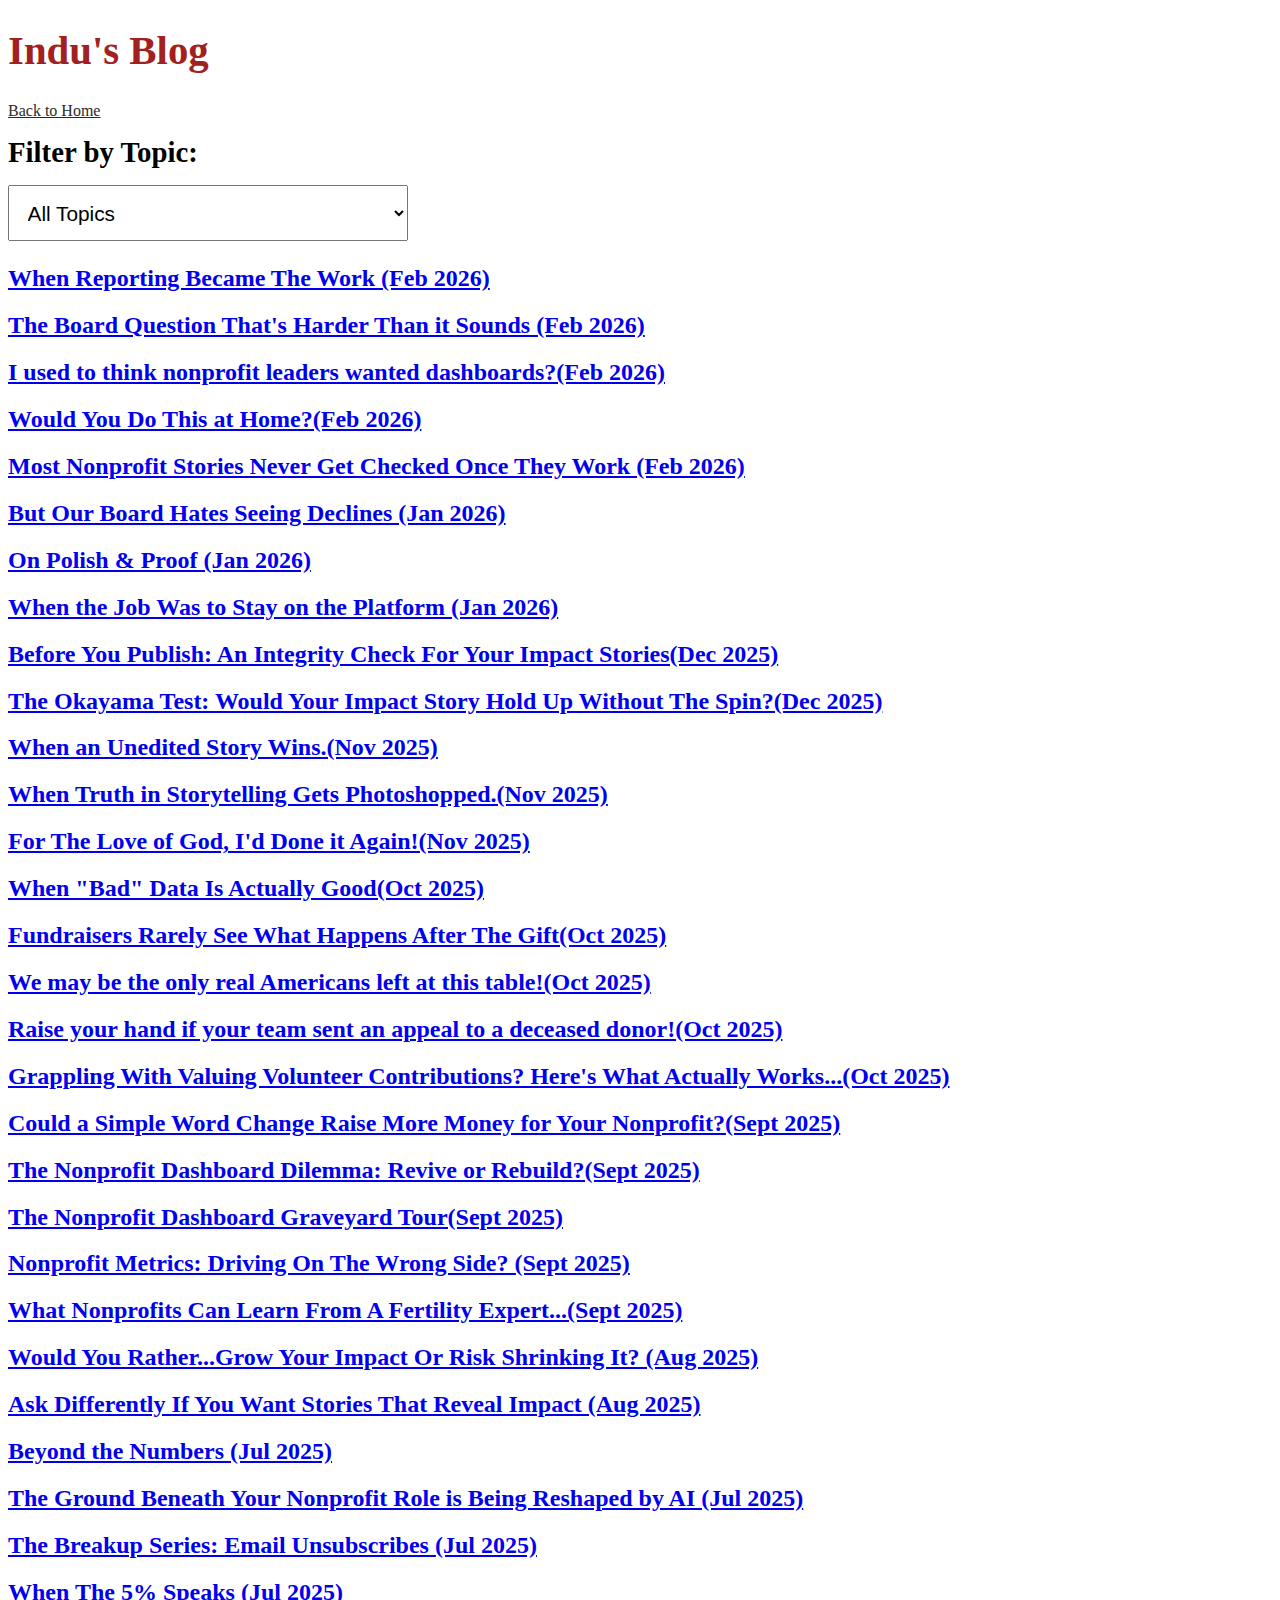
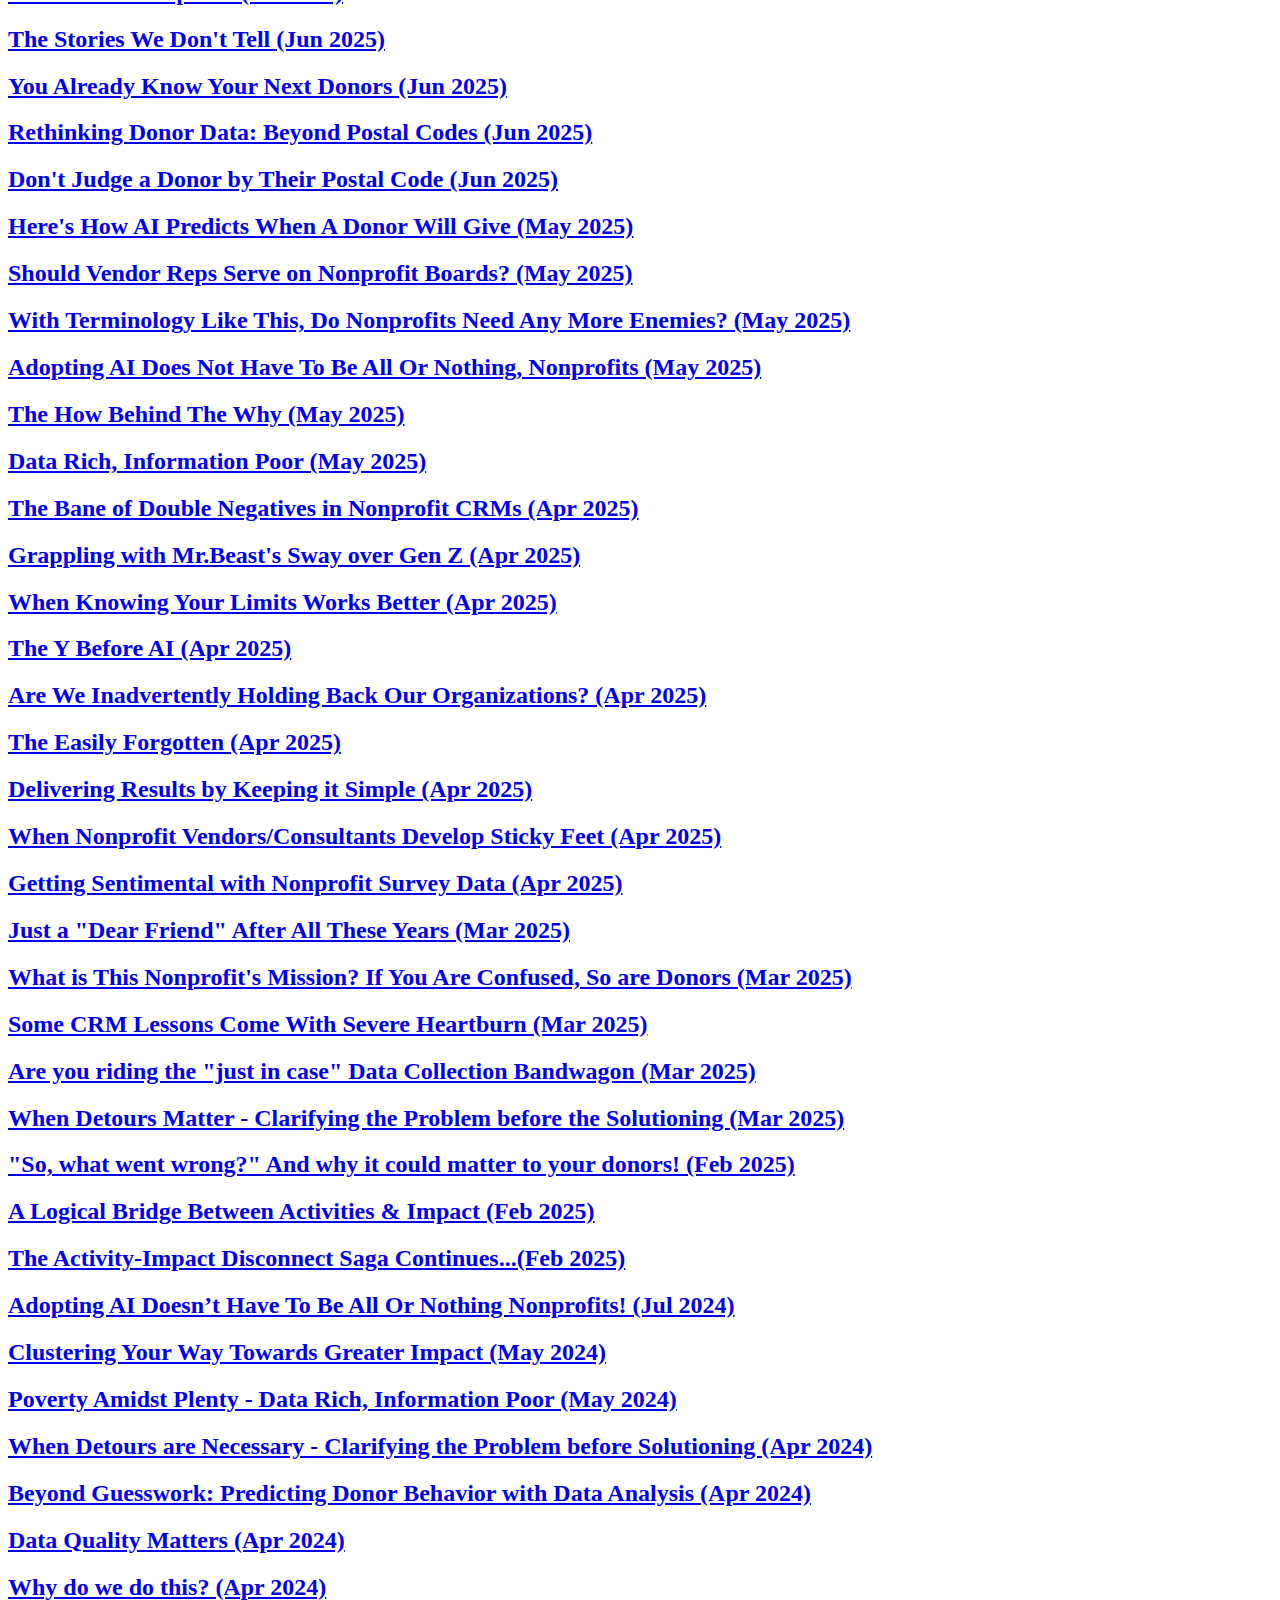
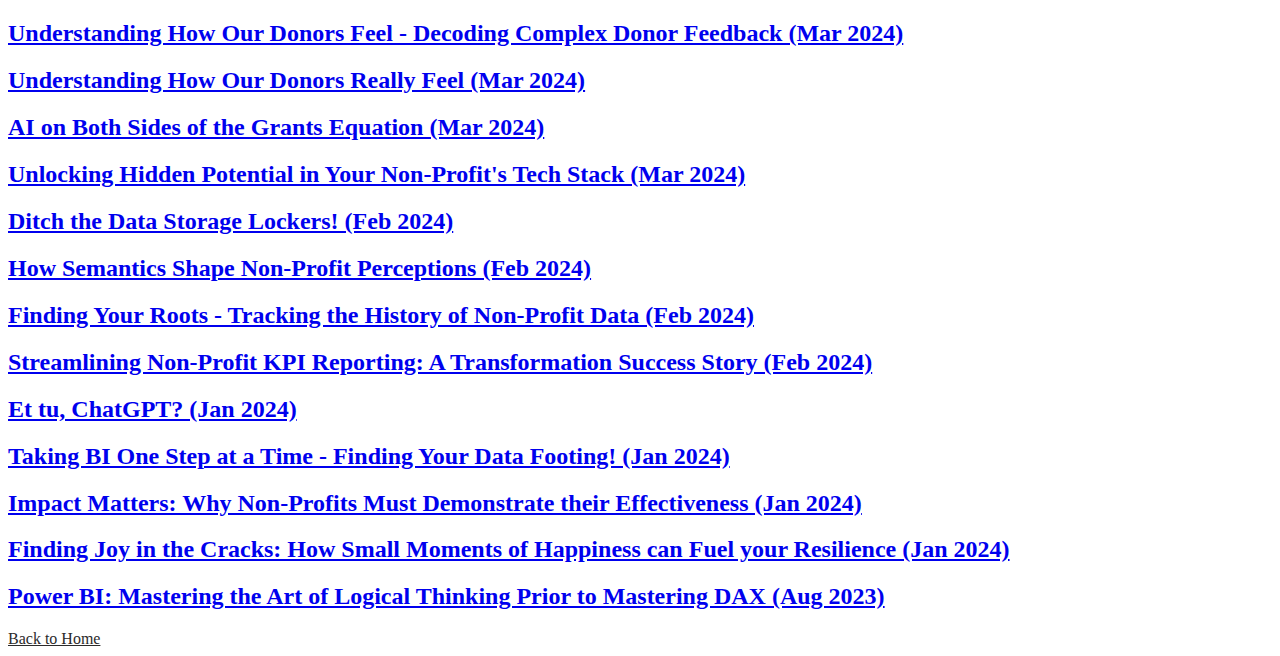
<file: blog.html>
<!DOCTYPE html>
<html>
<head>
  <title>My Blog</title>


 <!-- Google tag(gtag.js) -->
        <script async src="https://www.googletagmanager.com/gtag/js?id=G-1TT5E7ZCCN"></script>
        <script>
            window.dataLayer = window.dataLayer || [];
            function gtag(){dataLayer.push(arguments);}
            gtag('js', new Date());
            gtag('config', 'G-1TT5E7ZCCN');
        </script>
</head>

<body>
  <h1 style="color: #A22120; font-size: 2.55rem;">Indu's Blog</h1>  
  <a href="index.html" style="color: #2B2A2A;">Back to Home</a>
  
<div style="margin-top: 1em; margin-bottom: 1.5em;">
  <label for="topicDropdown" style="font-size: 1.8em;"><strong>Filter by Topic:</strong></label><br>
  <select id="topicDropdown" onchange="filterPosts()" 
          style="margin-top: 0.8em; width: 100%; max-width: 400px; font-size: 1.3em; padding: 0.7em;">
    <option value="all">All Topics</option>
    <option value="ai">Analytics & AI Adoption</option>
    <option value="donor">Donor Analytics & Behavior</option>
    <option value="strategy">Data Strategy & Quality</option>
    <option value="impact">Impact, Storytelling & Reporting</option>
    <option value="fundraising">Fundraising Tactics & Ethics</option>
    <option value="systems">Systems & Vendor Management</option>
    <option value="clarity">Decision Clarity</option>
    <option value="sector">Sector Reflections</option>
    <option value="volun">Volunteerism</option>
    <option value="case">Case Studies</option>
    <option value="random">Random Musings</option>
  </select>
</div>



  <!-- Blog posts here -->
<div class="post" data-topic="impact clarity">  
  <h2>
    <a href="https://www.linkedin.com/posts/indu-sambandam_%F0%9D%97%AA%F0%9D%97%B5%F0%9D%97%B2%F0%9D%97%BB-%F0%9D%97%A5%F0%9D%97%B2%F0%9D%97%BD%F0%9D%97%BC%F0%9D%97%BF%F0%9D%98%81%F0%9D%97%B6%F0%9D%97%BB%F0%9D%97%B4-%F0%9D%97%95%F0%9D%97%B2%F0%9D%97%B0%F0%9D%97%AE%F0%9D%97%BA%F0%9D%97%B2-activity-7432055248321490944-j6Cn?utm_source=share&utm_medium=member_desktop&rcm=ACoAAAB8yOIBtUQHmC1ALx61_T7TTJA_rt18VHk">When Reporting Became The Work (Feb 2026)</a></h2>

<div class="post" data-topic="impact clarity">  
  <h2>
    <a href="https://www.linkedin.com/posts/indu-sambandam_%F0%9D%97%A7%F0%9D%97%B5%F0%9D%97%B2-%F0%9D%97%95%F0%9D%97%BC%F0%9D%97%AE%F0%9D%97%BF%F0%9D%97%B1-%F0%9D%97%A4%F0%9D%98%82%F0%9D%97%B2%F0%9D%98%80%F0%9D%98%81%F0%9D%97%B6%F0%9D%97%BC%F0%9D%97%BB-%F0%9D%97%A7%F0%9D%97%B5%F0%9D%97%AE-activity-7429506561993056256-AhGb?utm_source=share&utm_medium=member_desktop&rcm=ACoAAAB8yOIBtUQHmC1ALx61_T7TTJA_rt18VHk">The Board Question That's Harder Than it Sounds (Feb 2026)</a></h2>

<div class="post" data-topic="impact clarity">  
  <h2>
    <a href="https://www.linkedin.com/posts/indu-sambandam_i-used-to-think-nonprofit-leaders-wanted-activity-7426979162306863104-jLCQ?utm_source=share&utm_medium=member_desktop&rcm=ACoAAAB8yOIBtUQHmC1ALx61_T7TTJA_rt18VHk">I used to think nonprofit leaders wanted dashboards?(Feb 2026)</a></h2>

<div class="post" data-topic="impact">  
  <h2>
    <a href="https://www.linkedin.com/posts/indu-converts-data-into-insights_%F0%9D%97%AA%F0%9D%97%BC%F0%9D%98%82%F0%9D%97%B9%F0%9D%97%B1-%F0%9D%97%AC%F0%9D%97%BC%F0%9D%98%82-%F0%9D%97%97%F0%9D%97%BC-%F0%9D%97%A7%F0%9D%97%B5%F0%9D%97%B6%F0%9D%98%80-%F0%9D%97%AE%F0%9D%98%81-%F0%9D%97%9B%F0%9D%97%BC-activity-7425165893145505793-pgvQ?utm_source=share&utm_medium=member_desktop&rcm=ACoAAAB8yOIBtUQHmC1ALx61_T7TTJA_rt18VHk">Would You Do This at Home?(Feb 2026)</a></h2>

<div class="post" data-topic="ai impact">  
  <h2>
    <a href="https://www.linkedin.com/posts/indu-converts-data-into-insights_%F0%9D%97%A0%F0%9D%97%BC%F0%9D%98%80%F0%9D%98%81-%F0%9D%97%A1%F0%9D%97%BC%F0%9D%97%BB%F0%9D%97%BD%F0%9D%97%BF%F0%9D%97%BC%F0%9D%97%B3%F0%9D%97%B6%F0%9D%98%81-%F0%9D%97%A6%F0%9D%98%81%F0%9D%97%BC%F0%9D%97%BF%F0%9D%97%B6-activity-7424442704551419904-UFDj?utm_source=share&utm_medium=member_desktop&rcm=ACoAAAB8yOIBtUQHmC1ALx61_T7TTJA_rt18VHk">Most Nonprofit Stories Never Get Checked Once They Work (Feb 2026)</a></h2>

<div class="post" data-topic="impact">  
  <h2>
    <a href="https://www.linkedin.com/posts/indu-converts-data-into-insights_%F0%9D%97%95%F0%9D%98%82%F0%9D%98%81-%F0%9D%97%A2%F0%9D%98%82%F0%9D%97%BF-%F0%9D%97%95%F0%9D%97%BC%F0%9D%97%AE%F0%9D%97%BF%F0%9D%97%B1-%F0%9D%97%9B%F0%9D%97%AE%F0%9D%98%81%F0%9D%97%B2%F0%9D%98%80-%F0%9D%97%A6%F0%9D%97%B2%F0%9D%97%B2%F0%9D%97%B6%F0%9D%97%BB%F0%9D%97%B4-activity-7421908541977960448-dWBj?utm_source=share&utm_medium=member_desktop&rcm=ACoAAAB8yOIBtUQHmC1ALx61_T7TTJA_rt18VHk">But Our Board Hates Seeing Declines (Jan 2026)</a></h2>

<div class="post" data-topic="impact">  
  <h2>
    <a href="https://www.linkedin.com/posts/indu-converts-data-into-insights_%F0%9D%97%A2%F0%9D%97%BB-%F0%9D%97%A3%F0%9D%97%BC%F0%9D%97%B9%F0%9D%97%B6%F0%9D%98%80%F0%9D%97%B5-%F0%9D%97%AE%F0%9D%97%BB%F0%9D%97%B1-%F0%9D%97%A3%F0%9D%97%BF%F0%9D%97%BC%F0%9D%97%BC%F0%9D%97%B3-i-spent-activity-7419379687975669760-_bp0?utm_source=share&utm_medium=member_desktop&rcm=ACoAAAB8yOIBtUQHmC1ALx61_T7TTJA_rt18VHk">On Polish & Proof (Jan 2026)</a></h2>

<div class="post" data-topic="random">  
  <h2><a href="https://www.linkedin.com/posts/indu-converts-data-into-insights_%F0%9D%97%AA%F0%9D%97%B5%F0%9D%97%B2%F0%9D%97%BB-%F0%9D%98%81%F0%9D%97%B5%F0%9D%97%B2-%F0%9D%97%9D%F0%9D%97%BC%F0%9D%97%AF-%F0%9D%97%AA%F0%9D%97%AE%F0%9D%98%80-%F0%9D%98%81%F0%9D%97%BC-%F0%9D%97%A6%F0%9D%98%81%F0%9D%97%AE-activity-7414289569388527616-ZZEB?utm_source=share&utm_medium=member_desktop&rcm=ACoAAAB8yOIBtUQHmC1ALx61_T7TTJA_rt18VHk">When the Job Was to Stay on the Platform (Jan 2026)</a></h2>
  </div>

<div class="post" data-topic="impact">  
  <h2>
    <a href="https://www.linkedin.com/posts/indu-converts-data-into-insights_the-story-integrity-framework-sif-activity-7406679881868169219-m11T?utm_source=share&utm_medium=member_desktop&rcm=ACoAAAB8yOIBtUQHmC1ALx61_T7TTJA_rt18VHk">Before You Publish: An Integrity Check For Your Impact Stories(Dec 2025)
    </a>
  </h2>
</div>

<div class="post" data-topic="impact">  
  <h2><a href="https://www.linkedin.com/posts/indu-converts-data-into-insights_%F0%9D%97%A7%F0%9D%97%B5%F0%9D%97%B2-%F0%9D%97%A2%F0%9D%97%B8%F0%9D%97%AE%F0%9D%98%86%F0%9D%97%AE%F0%9D%97%BA%F0%9D%97%AE-%F0%9D%97%A7%F0%9D%97%B2%F0%9D%98%80%F0%9D%98%81-%F0%9D%97%AA%F0%9D%97%BC%F0%9D%98%82%F0%9D%97%B9%F0%9D%97%B1-activity-7401607614343950336-64qv?utm_source=share&utm_medium=member_desktop&rcm=ACoAAAB8yOIBtUQHmC1ALx61_T7TTJA_rt18VHk">The Okayama Test: Would Your Impact Story Hold Up Without The Spin?(Dec 2025)</a></h2>
  </div>

<div class="post" data-topic="impact">  
  <h2><a href="https://www.linkedin.com/posts/indu-converts-data-into-insights_when-the-unedited-impact-story-wins-activity-7396905692286181376-rvWb?utm_source=share&utm_medium=member_desktop&rcm=ACoAAAB8yOIBtUQHmC1ALx61_T7TTJA_rt18VHk">When an Unedited Story Wins.(Nov 2025)</a></h2>
  </div>

<div class="post" data-topic="impact sector">  
  <h2><a href="https://www.linkedin.com/posts/indu-converts-data-into-insights_%F0%9D%97%AA%F0%9D%97%B5%F0%9D%97%B2%F0%9D%97%BB-%F0%9D%97%A7%F0%9D%97%BF%F0%9D%98%82%F0%9D%98%81%F0%9D%97%B5-%F0%9D%97%B6%F0%9D%97%BB-%F0%9D%97%A6%F0%9D%98%81%F0%9D%97%BC%F0%9D%97%BF%F0%9D%98%86%F0%9D%98%81%F0%9D%97%B2%F0%9D%97%B9-activity-7394363960327770113-B6LI?utm_source=share&utm_medium=member_desktop&rcm=ACoAAAB8yOIBtUQHmC1ALx61_T7TTJA_rt18VHk">When Truth in Storytelling Gets Photoshopped.(Nov 2025)</a></h2>
  </div>

<div class="post" data-topic="impact sector">  
  <h2><a href="https://www.linkedin.com/posts/indu-converts-data-into-insights_%F0%9D%97%99%F0%9D%97%BC%F0%9D%97%BF-%F0%9D%98%81%F0%9D%97%B5%F0%9D%97%B2-%F0%9D%97%B9%F0%9D%97%BC%F0%9D%98%83%F0%9D%97%B2-%F0%9D%97%BC%F0%9D%97%B3-%F0%9D%97%9A%F0%9D%97%BC%F0%9D%97%B1-%F0%9D%97%9C%F0%9D%97%B1-activity-7391479165402832896-6C8S?utm_source=share&utm_medium=member_desktop&rcm=ACoAAAB8yOIBtUQHmC1ALx61_T7TTJA_rt18VHk">For The Love of God, I'd Done it Again!(Nov 2025)</a></h2>
  </div>

<div class="post" data-topic="impact sector">  
  <h2><a href="https://www.linkedin.com/posts/indu-converts-data-into-insights_%F0%9D%97%AA%F0%9D%97%B5%F0%9D%97%B2%F0%9D%97%BB-%F0%9D%97%95%F0%9D%97%AE%F0%9D%97%B1-%F0%9D%97%97%F0%9D%97%AE%F0%9D%98%81%F0%9D%97%AE-%F0%9D%97%B6%F0%9D%98%80-%F0%9D%97%94%F0%9D%97%B0%F0%9D%98%81%F0%9D%98%82%F0%9D%97%AE%F0%9D%97%B9%F0%9D%97%B9%F0%9D%98%86-activity-7389287436528500736-kGz6?utm_source=share&utm_medium=member_desktop&rcm=ACoAAAB8yOIBtUQHmC1ALx61_T7TTJA_rt18VHk">When "Bad" Data Is Actually Good(Oct 2025)</a></h2>
  </div>

 <div class="post" data-topic="fundraising sector">  
  <h2><a href="https://www.linkedin.com/posts/indu-converts-data-into-insights_%F0%9D%97%99%F0%9D%98%82%F0%9D%97%BB%F0%9D%97%B1%F0%9D%97%BF%F0%9D%97%AE%F0%9D%97%B6%F0%9D%98%80%F0%9D%97%B2%F0%9D%97%BF%F0%9D%98%80-%F0%9D%97%A5%F0%9D%97%AE%F0%9D%97%BF%F0%9D%97%B2%F0%9D%97%B9%F0%9D%98%86-%F0%9D%97%A6%F0%9D%97%B2%F0%9D%97%B2-activity-7386751996332195842-Y2ak?utm_source=share&utm_medium=member_desktop&rcm=ACoAAAB8yOIBtUQHmC1ALx61_T7TTJA_rt18VHk">Fundraisers Rarely See What Happens After The Gift(Oct 2025)</a></h2>
  </div>

  <div class="post" data-topic="random sector">  
  <h2><a href="https://www.linkedin.com/posts/indu-converts-data-into-insights_%F0%9D%97%AA%F0%9D%97%B2-%F0%9D%97%BA%F0%9D%97%AE%F0%9D%98%86-%F0%9D%97%AF%F0%9D%97%B2-%F0%9D%98%81%F0%9D%97%B5%F0%9D%97%B2-%F0%9D%97%BC%F0%9D%97%BB%F0%9D%97%B9%F0%9D%98%86-%F0%9D%97%BF%F0%9D%97%B2%F0%9D%97%AE%F0%9D%97%B9-activity-7384214076324929536-EZDf?utm_source=share&utm_medium=member_desktop&rcm=ACoAAAB8yOIBtUQHmC1ALx61_T7TTJA_rt18VHk">We may be the only real Americans left at this table!(Oct 2025)</a></h2>
  </div> 

    <div class="post" data-topic="strategy">  
  <h2><a href="https://www.linkedin.com/posts/indu-converts-data-into-insights_data-quality-activity-7381678536740417536-W0JT?utm_source=share&utm_medium=member_desktop&rcm=ACoAAAB8yOIBtUQHmC1ALx61_T7TTJA_rt18VHk">Raise your hand if your team sent an appeal to a deceased donor!(Oct 2025)</a></h2>
  </div> 

  <div class="post" data-topic="volun impact">  
  <h2><a href="https://www.linkedin.com/posts/indu-converts-data-into-insights_%F0%9D%97%9A%F0%9D%97%BF%F0%9D%97%AE%F0%9D%97%BD%F0%9D%97%BD%F0%9D%97%B9%F0%9D%97%B6%F0%9D%97%BB%F0%9D%97%B4-%F0%9D%98%84%F0%9D%97%B6%F0%9D%98%81%F0%9D%97%B5-%F0%9D%97%A9%F0%9D%97%AE%F0%9D%97%B9%F0%9D%98%82%F0%9D%97%B6%F0%9D%97%BB%F0%9D%97%B4-activity-7379142362343772160-Ouf4?utm_source=share&utm_medium=member_desktop&rcm=ACoAAAB8yOIBtUQHmC1ALx61_T7TTJA_rt18VHk">Grappling With Valuing Volunteer Contributions? Here's What Actually Works...(Oct 2025)</a></h2>
  </div>

  <div class="post" data-topic="donor fundraising">  
  <h2><a href="https://www.linkedin.com/posts/indu-converts-data-into-insights_%F0%9D%97%96%F0%9D%97%BC%F0%9D%98%82%F0%9D%97%B9%F0%9D%97%B1-%F0%9D%97%AE-%F0%9D%97%A6%F0%9D%97%B6%F0%9D%97%BA%F0%9D%97%BD%F0%9D%97%B9%F0%9D%97%B2-%F0%9D%97%AA%F0%9D%97%BC%F0%9D%97%BF%F0%9D%97%B1-%F0%9D%97%96%F0%9D%97%B5%F0%9D%97%AE%F0%9D%97%BB%F0%9D%97%B4%F0%9D%97%B2-activity-7376605420938993664-PWQU?utm_source=share&utm_medium=member_desktop&rcm=ACoAAAB8yOIBtUQHmC1ALx61_T7TTJA_rt18VHk">Could a Simple Word Change Raise More Money for Your Nonprofit?(Sept 2025)</a></h2>
  </div>

  <div class="post" data-topic="impact analytics">
  <h2><a href=" https://www.linkedin.com/posts/indu-converts-data-into-insights_%F0%9D%97%A7%F0%9D%97%B5%F0%9D%97%B2-%F0%9D%97%A1%F0%9D%97%BC%F0%9D%97%BB%F0%9D%97%BD%F0%9D%97%BF%F0%9D%97%BC%F0%9D%97%B3%F0%9D%97%B6%F0%9D%98%81-%F0%9D%97%97%F0%9D%97%AE%F0%9D%98%80%F0%9D%97%B5%F0%9D%97%AF%F0%9D%97%BC%F0%9D%97%AE%F0%9D%97%BF%F0%9D%97%B1-activity-7374067528962072576-w8cf?utm_source=share&utm_medium=member_desktop&rcm=ACoAAAB8yOIBtUQHmC1ALx61_T7TTJA_rt18VHk">The Nonprofit Dashboard Dilemma: Revive or Rebuild?(Sept 2025)</a></h2>
  </div>

  <div class="post" data-topic="impact analytics">
  <h2><a href="https://www.linkedin.com/posts/indu-converts-data-into-insights_dashboard-autopsy-report-activity-7371893868151103488-v0qD?utm_source=share&utm_medium=member_desktop&rcm=ACoAAAB8yOIBtUQHmC1ALx61_T7TTJA_rt18VHk" target="_blank">The Nonprofit Dashboard Graveyard Tour(Sept 2025)</a></h2>
  </div>

  <div class="post" data-topic="analytics impact">
  <h2><a href="https://www.linkedin.com/posts/indu-converts-data-into-insights_%F0%9D%97%A1%F0%9D%97%BC%F0%9D%97%BB%F0%9D%97%BD%F0%9D%97%BF%F0%9D%97%BC%F0%9D%97%B3%F0%9D%97%B6%F0%9D%98%81-%F0%9D%97%A0%F0%9D%97%B2%F0%9D%98%81%F0%9D%97%BF%F0%9D%97%B6%F0%9D%97%B0%F0%9D%98%80-%F0%9D%97%97%F0%9D%97%BF%F0%9D%97%B6-activity-7371167892454723584-Rmic?utm_source=share&utm_medium=member_desktop&rcm=ACoAAAB8yOIBtUQHmC1ALx61_T7TTJA_rt18VHk" target="_blank"> Nonprofit Metrics: Driving On The Wrong Side? (Sept 2025)</a></h2>
  </div>

  <div class="post" data-topic=" fundraising impact donor">
  <h2><a href="https://www.linkedin.com/posts/indu-converts-data-into-insights_tomato-fertility-expert-activity-7368995662241202178-HTUI?utm_source=share&utm_medium=member_desktop&rcm=ACoAAAB8yOIBtUQHmC1ALx61_T7TTJA_rt18VHk" target="_blank">What Nonprofits Can Learn From A Fertility Expert...(Sept 2025)</a></h2>
  </div>

  <div class="post" data-topic="impact fundraising">
  <h2><a href="https://www.linkedin.com/posts/indu-converts-data-into-insights_nonprofits-activity-7363563513774034944-zhPd?utm_source=share&utm_medium=member_desktop&rcm=ACoAAAB8yOIBtUQHmC1ALx61_T7TTJA_rt18VHk" target="_blank">Would You Rather...Grow Your Impact Or Risk Shrinking It? (Aug 2025)</a></h2>
  </div>

  <div class="post" data-topic="impact ai">
  <h2><a href="https://www.linkedin.com/posts/indu-converts-data-into-insights_the-stories-that-show-real-impact-vs-the-activity-7358488151448850432-3CQN?utm_source=share&utm_medium=member_desktop&rcm=ACoAAAB8yOIBtUQHmC1ALx61_T7TTJA_rt18VHk" target="_blank">Ask Differently If You Want Stories That Reveal Impact (Aug 2025)</a></h2>
  </div>

  <div class="post" data-topic="case impact">
  <h2><a href="https://www.linkedin.com/posts/indu-converts-data-into-insights_beyond-the-numbers-activity-7355953532023267329-23Jy" target="_blank">Beyond the Numbers (Jul 2025)</a></h2>
  </div>

  <div class="post" data-topic="ai sector">
  <h2><a href="https://www.linkedin.com/posts/indu-converts-data-into-insights_nonprofits-nonprofitleadership-techforgood-activity-7353774532312158208-A4kx?utm_source=share&utm_medium=member_desktop&rcm=ACoAAAB8yOIBtUQHmC1ALx61_T7TTJA_rt18VHk" target="_blank">The Ground Beneath Your Nonprofit Role is Being Reshaped by AI (Jul 2025)</a></h2>
  </div>

  <div class="post" data-topic="fundraising ai">
  <h2><a href="https://www.linkedin.com/posts/indu-converts-data-into-insights_the-breakup-series-activity-7351241260885561346-Zv0A?utm_source=share&utm_medium=member_desktop&rcm=ACoAAAB8yOIBtUQHmC1ALx61_T7TTJA_rt18VHk" target="_blank">The Breakup Series: Email Unsubscribes (Jul 2025)</a></h2>
  </div>

  <div class="post" data-topic="ai impact">
  <h2><a href="https://www.linkedin.com/posts/indu-converts-data-into-insights_nonprofits-nonprofitleadership-data-activity-7348698755061207040-KCeK?utm_source=share&utm_medium=member_desktop&rcm=ACoAAAB8yOIBtUQHmC1ALx61_T7TTJA_rt18VHk" target="_blank">When The 5% Speaks (Jul 2025)</a></h2>
  </div>

  <div class="post" data-topic="impact ai">
  <h2><a href="https://www.linkedin.com/posts/indu-converts-data-into-insights_what-our-stories-dont-tell-activity-7343627742589919232-Efyx?utm_source=share&utm_medium=member_desktop&rcm=ACoAAAB8yOIBtUQHmC1ALx61_T7TTJA_rt18VHk" target="_blank">The Stories We Don't Tell (Jun 2025)</a></h2>
  </div>

  <div class="post" data-topic="donor fundraising ai">
  <h2><a href="https://www.linkedin.com/posts/indu-converts-data-into-insights_nonprofits-nonprofitleadership-fundraising-activity-7341454868974379008-ERg4?utm_source=share&utm_medium=member_desktop&rcm=ACoAAAB8yOIBtUQHmC1ALx61_T7TTJA_rt18VHk" target="_blank">You Already Know Your Next Donors (Jun 2025)</a></h2>
  </div>

  <div class="post" data-topic="donor fundraising ai">
  <h2><a href="https://www.linkedin.com/posts/indu-converts-data-into-insights_re-engaging-donors-activity-7338554841322934273-ZJnF?utm_source=share&utm_medium=member_desktop&rcm=ACoAAAB8yOIBtUQHmC1ALx61_T7TTJA_rt18VHk" target="_blank">Rethinking Donor Data: Beyond Postal Codes (Jun 2025)</a></h2>
  </div>

  <div class="post" data-topic="donor fundraising ai">  
  <h2><a href="https://www.linkedin.com/posts/indu-converts-data-into-insights_nonprofits-nonprofitleadership-dataforgood-activity-7336014507946688512-MWb8?utm_source=share&utm_medium=member_desktop&rcm=ACoAAAB8yOIBtUQHmC1ALx61_T7TTJA_rt18VHk" target="_blank">Don't Judge a Donor by Their Postal Code (Jun 2025)</a></h2>
  </div>

  <div class="post" data-topic="donor fundraising ai">
  <h2><a href="https://www.linkedin.com/posts/indu-converts-data-into-insights_nonprofits-techforgood-activity-7333480669437640704-nYY_?utm_source=share&utm_medium=member_desktop&rcm=ACoAAAB8yOIBtUQHmC1ALx61_T7TTJA_rt18VHk" target="_blank">Here's How AI Predicts When A Donor Will Give (May 2025)</a></h2>
  </div>

  <div class="post" data-topic="sector">
  <h2><a href="https://www.linkedin.com/posts/indu-converts-data-into-insights_nonprofitboards-governance-ethics-activity-7330947928171184128-OLJ5?utm_source=share&utm_medium=member_desktop&rcm=ACoAAAB8yOIBtUQHmC1ALx61_T7TTJA_rt18VHk" target="_blank">Should Vendor Reps Serve on Nonprofit Boards? (May 2025)</a></h2>
  </div>  

  <div class="post" data-topic="sector">
  <h2><a href="https://www.linkedin.com/posts/indu-converts-data-into-insights_nonprofit-nonprofits-nonprofitleaders-activity-7327513493295845377-_lb4?utm_source=share&utm_medium=member_desktop&rcm=ACoAAAB8yOIBtUQHmC1ALx61_T7TTJA_rt18VHk" target="_blank">With Terminology Like This, Do Nonprofits Need Any More Enemies? (May 2025)</a></h2>
  </div>

  <div class="post" data-topic="ai sector">
  <h2><a href="https://www.linkedin.com/posts/indu-converts-data-into-insights_thenonprofithive-nonprofits-techforgood-activity-7326225362315554816-b19M?utm_source=share&utm_medium=member_desktop&rcm=ACoAAAB8yOIBtUQHmC1ALx61_T7TTJA_rt18VHk" target="_blank">Adopting AI Does Not Have To Be All Or Nothing, Nonprofits (May 2025)</a></h2>
  </div>

  <div class="post" data-topic="clarity ai"> 
  <h2><a href="https://www.linkedin.com/posts/indu-converts-data-into-insights_agaya-discovery-methodology-activity-7325498573331021828--XrU?utm_source=share&utm_medium=member_desktop&rcm=ACoAAAB8yOIBtUQHmC1ALx61_T7TTJA_rt18VHk" target="_blank">The How Behind The Why (May 2025)</a></h2>
  </div>

  <div class="post" data-topic="strategy ai">
  <h2><a href="https://www.linkedin.com/posts/indu-converts-data-into-insights_data-rich-information-poor-activity-7323632802892054528-T183?utm_source=share&utm_medium=member_desktop&rcm=ACoAAAB8yOIBtUQHmC1ALx61_T7TTJA_rt18VHk" target="_blank">Data Rich, Information Poor (May 2025)</a></h2>
  </div>

  <div class="post" data-topic="systems strategy">
  <h2><a href="https://www.linkedin.com/posts/indu-converts-data-into-insights_nonprofits-philanthropy-fundraising-activity-7322959085841088513-O06b?utm_source=share&utm_medium=member_desktop&rcm=ACoAAAB8yOIBtUQHmC1ALx61_T7TTJA_rt18VHk" target="_blank">The Bane of Double Negatives in Nonprofit CRMs (Apr 2025)</a></h2>
  </div>

  <div class="post" data-topic="donor sector">
  <h2><a href="https://www.linkedin.com/posts/indu-converts-data-into-insights_chronicleofphilanthropy-nonprofits-philanthropy-activity-7321144641993498625-trPg?utm_source=share&utm_medium=member_desktop&rcm=ACoAAAB8yOIBtUQHmC1ALx61_T7TTJA_rt18VHk" target="_blank"> Grappling with Mr.Beast's Sway over Gen Z (Apr 2025)</a></h2>
  </div>

  <div class="post" data-topic="sector">
  <h2><a href="https://www.linkedin.com/posts/indu-converts-data-into-insights_nonprofits-nonprofitleaders-knowyourlimits-activity-7320420361710305280-PIUA?utm_source=share&utm_medium=member_desktop&rcm=ACoAAAB8yOIBtUQHmC1ALx61_T7TTJA_rt18VHk" target="_blank">When Knowing Your Limits Works Better (Apr 2025)</a></h2>
  </div>

  <div class="post" data-topic="ai clarity">
  <h2><a href="https://www.linkedin.com/posts/indu-converts-data-into-insights_nonprofits-nonprofitleaders-techforgood-activity-7318246034567000064-_GL_?utm_source=share&utm_medium=member_desktop&rcm=ACoAAAB8yOIBtUQHmC1ALx61_T7TTJA_rt18VHk" target="_blank">The Y Before AI (Apr 2025)</a></h2>
  </div>

  <div class="post" data-topic="sector">
  <h2><a href="https://www.linkedin.com/pulse/we-inadvertently-holding-back-our-organizations-indu-sambandam-rj6lc/?trackingId=kl9tqy2ZfxKVkfgXWs689w%3D%3D" target="_blank">Are We Inadvertently Holding Back Our Organizations? (Apr 2025)</a></h2>
  </div>

  <div class="post" data-topic="volun">
  <h2><a href="https://www.linkedin.com/posts/indu-converts-data-into-insights_nonprofit-nonprofitleadership-activity-7316073854630535168-4RN0?utm_source=share&utm_medium=member_desktop&rcm=ACoAAAB8yOIBtUQHmC1ALx61_T7TTJA_rt18VHk" target="_blank">The Easily Forgotten (Apr 2025)</a></h2>
  </div>

  <div class="post" data-topic="case strategy impact ai">
  <h2><a href="https://www.linkedin.com/posts/indu-converts-data-into-insights_case-study-how-one-nonprofit-transformed-activity-7315346428740935681-iGYL?utm_source=share&utm_medium=member_desktop&rcm=ACoAAAB8yOIBtUQHmC1ALx61_T7TTJA_rt18VHk" target="_blank">Delivering Results by Keeping it Simple (Apr 2025)</a></h2>
  </div>

  <div class="post" data-topic="sector">
  <h2><a href="https://www.linkedin.com/posts/indu-converts-data-into-insights_data-nonprofits-nonprofitleaders-activity-7313540529751760896-OBIQ?utm_source=share&utm_medium=member_desktop&rcm=ACoAAAB8yOIBtUQHmC1ALx61_T7TTJA_rt18VHk" target="_blank">When Nonprofit Vendors/Consultants Develop Sticky Feet (Apr 2025)</a></h2>
  </div>
  
  <div class="post" data-topic="ai impact">
  <h2><a href="https://www.linkedin.com/posts/indu-converts-data-into-insights_data-nonprofits-nonprofitleaders-activity-7312809720073895936-AL0s?utm_source=share&utm_medium=member_desktop&rcm=ACoAAAB8yOIBtUQHmC1ALx61_T7TTJA_rt18VHk" target="_blank">Getting Sentimental with Nonprofit Survey Data (Apr 2025)</a></h2>
  </div>

  <div class="post" data-topic="fundraising donor">
  <h2><a href="https://www.linkedin.com/posts/indu-converts-data-into-insights_data-nonprofits-nonprofitleaders-activity-7310637932271267842-3ucQ?utm_source=share&utm_medium=member_desktop&rcm=ACoAAAB8yOIBtUQHmC1ALx61_T7TTJA_rt18VHk" target="_blank">Just a "Dear Friend" After All These Years (Mar 2025)</a></h2>
  </div>

  <div class="post" data-topic="clarity impact">
  <h2><a href="https://www.linkedin.com/posts/indu-converts-data-into-insights_data-nonprofits-nonprofitleaders-activity-7309922186562023425-DyNC?utm_source=share&utm_medium=member_desktop&rcm=ACoAAAB8yOIBtUQHmC1ALx61_T7TTJA_rt18VHk" target="_blank">What is This Nonprofit's Mission? If You Are Confused, So are Donors (Mar 2025)</a></h2>
  </div>

  <div class="post" data-topic="systems">
  <h2><a href="https://www.linkedin.com/posts/indu-converts-data-into-insights_data-nonprofits-nonprofitleaders-activity-7307714305641037825-eeEy?utm_source=share&utm_medium=member_desktop&rcm=ACoAAAB8yOIBtUQHmC1ALx61_T7TTJA_rt18VHk" target="_blank">Some CRM Lessons Come With Severe Heartburn (Mar 2025)</a></h2>
  </div>

  <div class="post" data-topic="strategy ai">
  <h2><a href="https://www.linkedin.com/posts/indu-converts-data-into-insights_data-nonprofits-nonprofit-activity-7305180941189017600-wttC?utm_source=share&utm_medium=member_desktop&rcm=ACoAAAB8yOIBtUQHmC1ALx61_T7TTJA_rt18VHk" target="_blank">Are you riding the "just in case" Data Collection Bandwagon (Mar 2025)</a></h2>
  </div>

  <div class="post" data-topic="clarity">
  <h2><a href="https://www.linkedin.com/posts/indu-converts-data-into-insights_data-nonprofits-nonprofit-activity-7303015174490243073-HTNZ?utm_source=share&utm_medium=member_desktop&rcm=ACoAAAB8yOIBtUQHmC1ALx61_T7TTJA_rt18VHk" target="_blank">When Detours Matter - Clarifying the Problem before the Solutioning (Mar 2025)</a></h2>
  </div>

  <div class="post" data-topic="donor impact">
  <h2><a href="https://www.linkedin.com/posts/indu-converts-data-into-insights_data-datastorytelling-nonprofits-activity-7300990592954638336-sfCR?utm_source=share&utm_medium=member_desktop&rcm=ACoAAAB8yOIBtUQHmC1ALx61_T7TTJA_rt18VHk" target="_blank">"So, what went wrong?" And why it could matter to your donors! (Feb 2025)</a></h2>
  </div>

  <div class="post" data-topic="clarity impact">
  <h2><a href="https://www.linkedin.com/posts/indu-converts-data-into-insights_data-nonprofits-nonprofit-activity-7298307580911620097-PHM4?utm_source=share&utm_medium=member_desktop&rcm=ACoAAAB8yOIBtUQHmC1ALx61_T7TTJA_rt18VHk" target="_blank">A Logical Bridge Between Activities & Impact (Feb 2025)</a></h2>
  </div>

  <div class="post" data-topic="clarity impact">
  <h2><a href="https://www.linkedin.com/posts/indu-converts-data-into-insights_from-activity-to-impact-revisiting-nonprofit-activity-7295423535072559104-7mi3?utm_source=share&utm_medium=member_desktop&rcm=ACoAAAB8yOIBtUQHmC1ALx61_T7TTJA_rt18VHk" target="_blank">The Activity-Impact Disconnect Saga Continues...(Feb 2025)</a></h2>
  </div>

  <div class="post" data-topic="ai sector">
  <h2><a href="https://thenonprofithive.com/nonprofit-adopting-ai/" target="_blank">Adopting AI Doesn’t Have To Be All Or Nothing Nonprofits! (Jul 2024)</a></h2>
  </div>

  <div class="post" data-topic="ai donor fundraising">
  <h2><a href="https://www.linkedin.com/posts/indu-converts-data-into-insights_nonprofits-nonprofit-philanthropy-activity-7196109747429728256-vlev?utm_source=share&utm_medium=member_desktop&rcm=ACoAAAB8yOIBtUQHmC1ALx61_T7TTJA_rt18VHk" target="_blank">Clustering Your Way Towards Greater Impact (May 2024)</a></h2>
  </div>

  <div class="post" data-topic="strategy ai">
  <h2><a href="https://www.linkedin.com/pulse/poverty-amidst-plenty-indu-sambandam-1g7rc/?trackingId=pulnuaYz1ylMymQCg27mAg%3D%3D" target="_blank">Poverty Amidst Plenty - Data Rich, Information Poor (May 2024)</a></h2>
  </div>

  <div class="post" data-topic="clarity ai">
  <h2><a href="https://www.linkedin.com/pulse/when-detours-necessary-indu-sambandam-k6oyc/?trackingId=f4pbybt0Yu0T7VjYcdWRLQ%3D%3D" target="_blank">When Detours are Necessary - Clarifying the Problem before Solutioning (Apr 2024)</a></h2>
  </div>

  <div class="post" data-topic="donor fundraising ai">
  <h2><a href="https://www.linkedin.com/pulse/beyond-guesswork-predicting-donor-behavior-data-indu-sambandam-hmiuc/?trackingId=zOAFjQ0KZthDzMHRL7To%2Bw%3D%3D" target="_blank">Beyond Guesswork: Predicting Donor Behavior with Data Analysis (Apr 2024)</a></h2>
  </div>
  
  <div class="post" data-topic="strategy ai">
  <h2><a href="https://www.linkedin.com/posts/indu-converts-data-into-insights_nonprofits-nonprofit-philanthropy-activity-7184151702831337472-YBPf?utm_source=share&utm_medium=member_desktop&rcm=ACoAAAB8yOIBtUQHmC1ALx61_T7TTJA_rt18VHk" target="_blank">Data Quality Matters (Apr 2024)</a></h2>
  </div>

  <div class="post" data-topic="random">
  <h2><a href="https://www.linkedin.com/posts/indu-converts-data-into-insights_languagematters-mindfulcommunication-nonprofits-activity-7180892980340297728-Ob-Z?utm_source=share&utm_medium=member_desktop&rcm=ACoAAAB8yOIBtUQHmC1ALx61_T7TTJA_rt18VHk" target="_blank">Why do we do this? (Apr 2024)
  </a></h2>
  </div>

  <div class="post" data-topic="donor fundraising ai"> 
  <h2><a href="https://www.linkedin.com/posts/indu-converts-data-into-insights_nonprofits-techforgood-impact-activity-7179068931897266176-SnF4?utm_source=share&utm_medium=member_desktop&rcm=ACoAAAB8yOIBtUQHmC1ALx61_T7TTJA_rt18VHk" target="_blank">Understanding How Our Donors Feel - Decoding Complex Donor Feedback (Mar 2024)</a></h2>
  </div>

  <div class="post" data-topic="donor fundraising ai">
  <h2><a href="https://www.linkedin.com/posts/indu-converts-data-into-insights_nonprofits-nonprofit-techforgood-activity-7176540606217818112-fykv?utm_source=share&utm_medium=member_desktop&rcm=ACoAAAB8yOIBtUQHmC1ALx61_T7TTJA_rt18VHk" target="_blank">Understanding How Our Donors Really Feel (Mar 2024)</a></h2>
  </div>
  
  <div class="post" data-topic="ai fundraising">
  <h2><a href="https://www.linkedin.com/posts/indu-converts-data-into-insights_nonprofits-philanthropy-socialgood-activity-7173271749784981504-bd1x?utm_source=share&utm_medium=member_desktop&rcm=ACoAAAB8yOIBtUQHmC1ALx61_T7TTJA_rt18VHk" target="_blank">AI on Both Sides of the Grants Equation (Mar 2024)</a></h2>
  </div>

  <div class="post" data-topic="systems">
  <h2><a href="https://www.linkedin.com/pulse/unlocking-hidden-potential-your-organizations-tech-stack-sambandam-uii2c/?trackingId=NqFv%2BXDtiOxeH%2BP9mmh2HQ%3D%3D" target="_blank">Unlocking Hidden Potential in Your Non-Profit's Tech Stack (Mar 2024)</a></h2>
  </div>
  
  <div class="post" data-topic="strategy systems">
  <h2><a href="https://www.linkedin.com/pulse/ditch-data-storage-lockers-indu-sambandam-0wzoc/?trackingId=f4FzAWadTYGvTUfqXOvFiw%3D%3D" target="_blank">Ditch the Data Storage Lockers! (Feb 2024)</a></h2>
  </div>

  <div class="post" data-topic="sector">
  <h2><a href="https://www.linkedin.com/pulse/semantics-shape-non-profit-perceptions-indu-sambandam-2rrmc%3FtrackingId=EF45r4gGrxXXOb%252F36Wj0CQ%253D%253D/?trackingId=EF45r4gGrxXXOb%2F36Wj0CQ%3D%3D" target="_blank">How Semantics Shape Non-Profit Perceptions (Feb 2024)</a></h2>
  </div>

  <div class="post" data-topic="strategy systems">
  <h2><a href="https://www.linkedin.com/posts/indu-converts-data-into-insights_nonprofits-nonprofit-techforgood-activity-7163174932414251011-Wu0Q?utm_source=share&utm_medium=member_desktop&rcm=ACoAAAB8yOIBtUQHmC1ALx61_T7TTJA_rt18VHk" target="_blank">Finding Your Roots - Tracking the History of Non-Profit Data (Feb 2024)</a></h2>
  </div>

  <div class="post" data-topic="case">
  <h2><a href="https://www.linkedin.com/pulse/streamlining-non-profit-kpi-reporting-transformation-story-sambandam-joric%3FtrackingId=vnGub2YhRW2JIU4Mocj%252FEA%253D%253D/?trackingId=vnGub2YhRW2JIU4Mocj%2FEA%3D%3D" target="_blank">Streamlining Non-Profit KPI Reporting: A Transformation Success Story (Feb 2024)</a></h2>
  </div>

  <div class="post" data-topic="ai">
  <h2><a href="https://www.linkedin.com/posts/indu-converts-data-into-insights_nonprofits-techforgood-chatgpt-activity-7158098992214548480-IaWR?utm_source=share&utm_medium=member_desktop&rcm=ACoAAAB8yOIBtUQHmC1ALx61_T7TTJA_rt18VHk" target="_blank">Et tu, ChatGPT? (Jan 2024)</a></h2>
  </div>

  <div class="post" data-topic="strategy ai">
  <h2><a href="https://www.linkedin.com/pulse/taking-bi-one-step-time-finding-your-data-footing-indu-sambandam-0hjic%3FtrackingId=r%252FIUwGn04U33uTyacJHgKA%253D%253D/?trackingId=r%2FIUwGn04U33uTyacJHgKA%3D%3D" target="_blank">Taking BI One Step at a Time - Finding Your Data Footing! (Jan 2024)</a></h2>
  </div>
  
  <div class="post" data-topic="impact">
  <h2><a href="https://www.linkedin.com/pulse/impact-matters-why-nonprofits-must-demonstrate-indu-sambandam-vltgc%3FtrackingId=jtRt%252FN6ZSm%252BKcv08aQRSLQ%253D%253D/?trackingId=jtRt%2FN6ZSm%2BKcv08aQRSLQ%3D%3D" target="_blank">Impact Matters: Why Non-Profits Must Demonstrate their Effectiveness (Jan 2024)</a></h2>
  </div>

  <div class="post" data-topic="sector">
  <h2><a href="https://www.linkedin.com/pulse/find-joy-cracks-how-small-moments-happiness-can-fuel-your-sambandam-78hzc%3FtrackingId=%252Fb8PW8MdSNOS6G7K49%252BJ%252FQ%253D%253D/?trackingId=%2Fb8PW8MdSNOS6G7K49%2BJ%2FQ%3D%3D" target="_blank">Finding Joy in the Cracks: How Small Moments of Happiness can Fuel your Resilience (Jan 2024)</a></h2>
  </div>

  <div class="post" data-topic="ai impact">
  <h2><a href="https://medium.com/@iamsam2003/power-bi-mastering-the-art-of-logical-thinking-prior-to-mastering-dax-50e96f570429" target="_blank">Power BI: Mastering the Art of Logical Thinking Prior to Mastering DAX (Aug 2023)</a></h2>
  </div>
  
  <a href="index.html" style="color: #2B2A2A;">Back to Home</a>

<!-- Filtering logic script -->
<script>
  function filterPosts() {
    var dropdown = document.getElementById("topicDropdown");
    var selectedTopic = dropdown.value;
    var posts = document.getElementsByClassName("post");

    for (var i = 0; i < posts.length; i++) {
      var topics = posts[i].getAttribute("data-topic") || "";
      var topicArray = topics.split(" ");
      
      if (selectedTopic === "all" || topicArray.includes(selectedTopic)) {
        posts[i].style.display = "block";
      } else {
        posts[i].style.display = "none";
      }
    }
  }
</script>

</body>
</html>
</file>
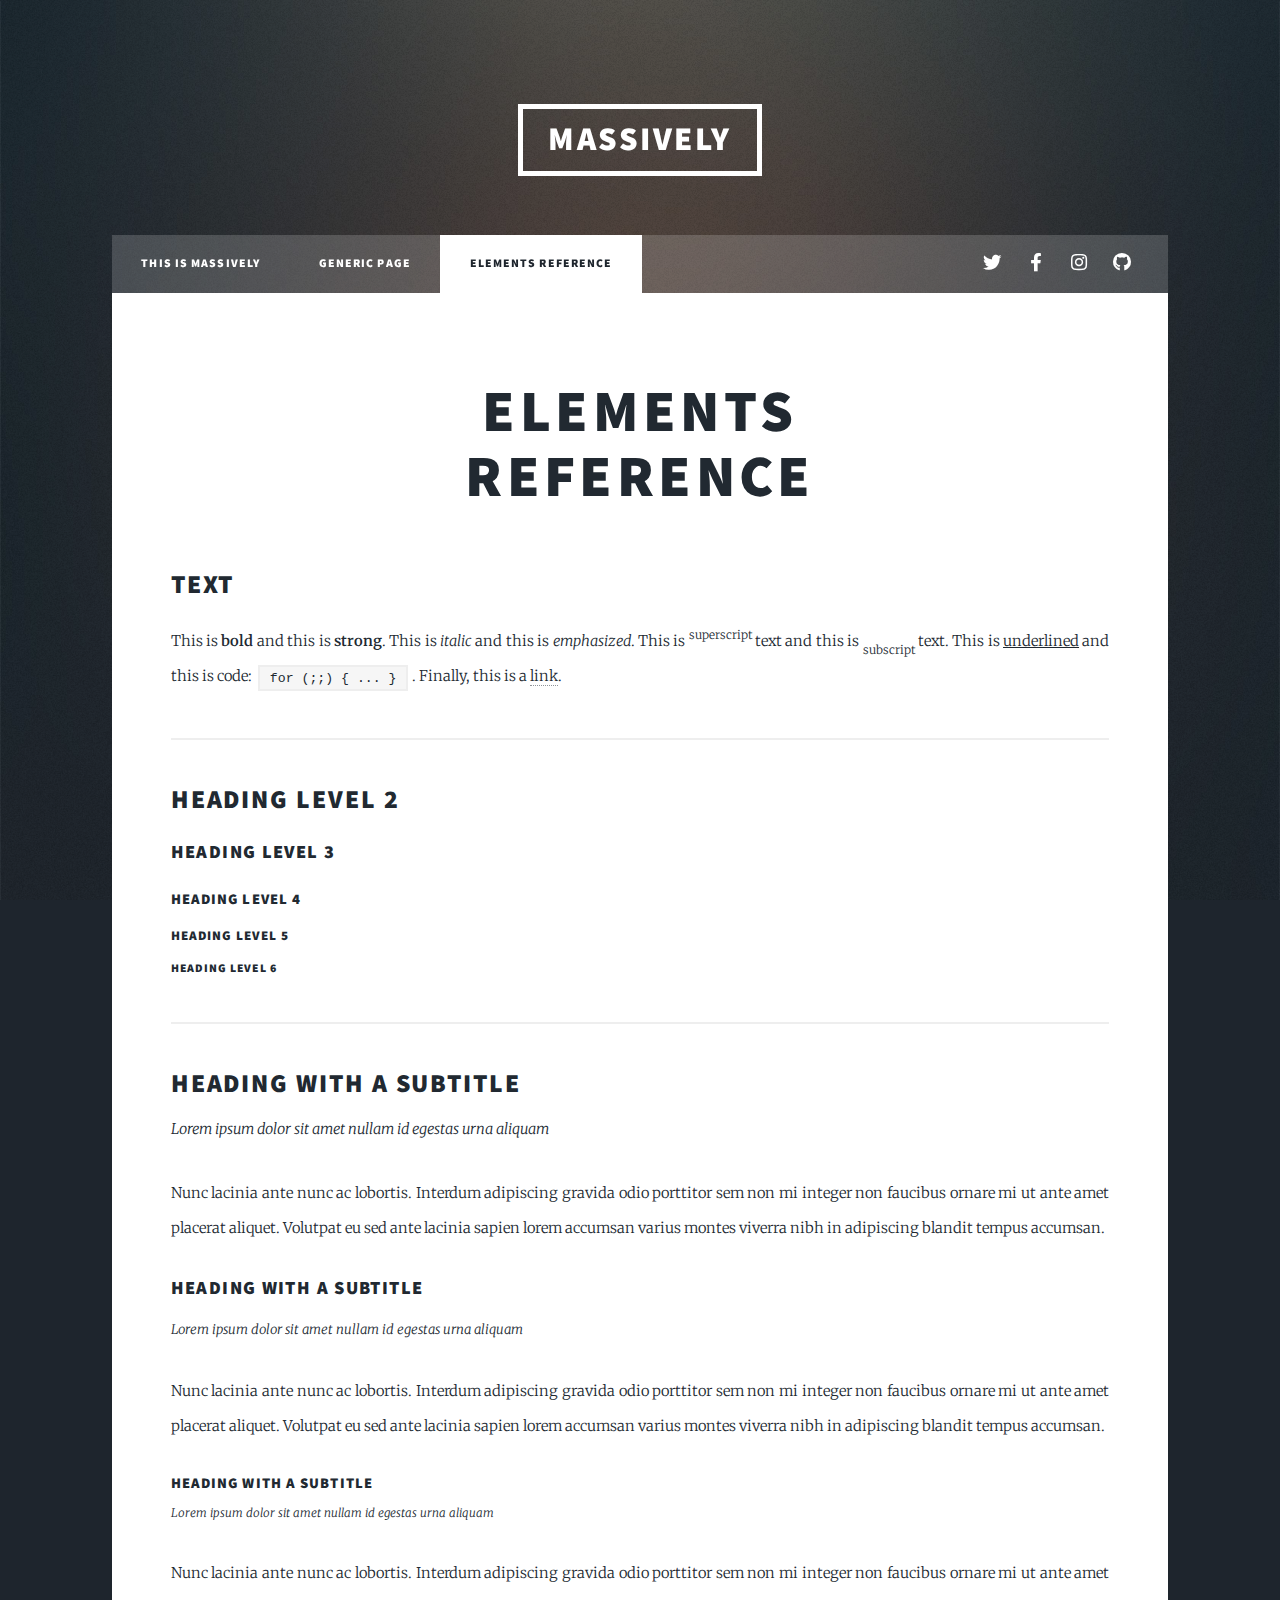
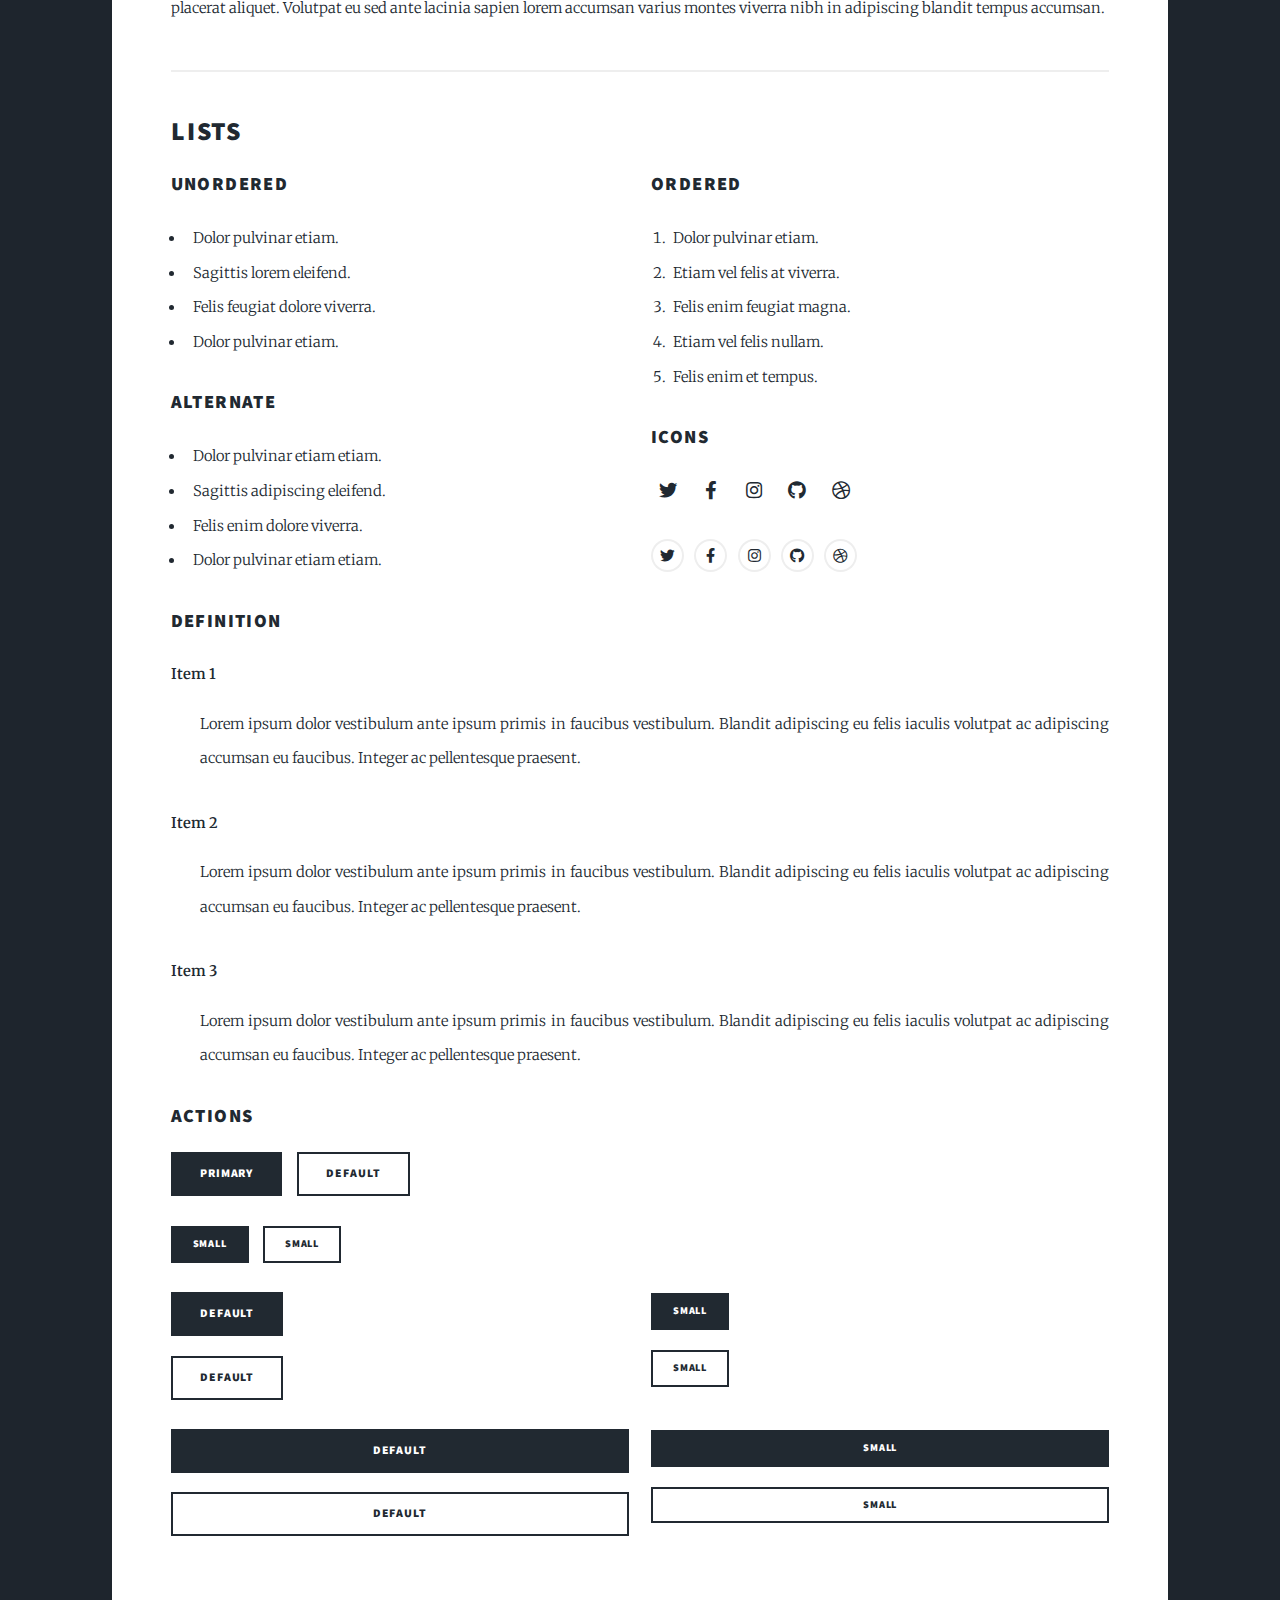
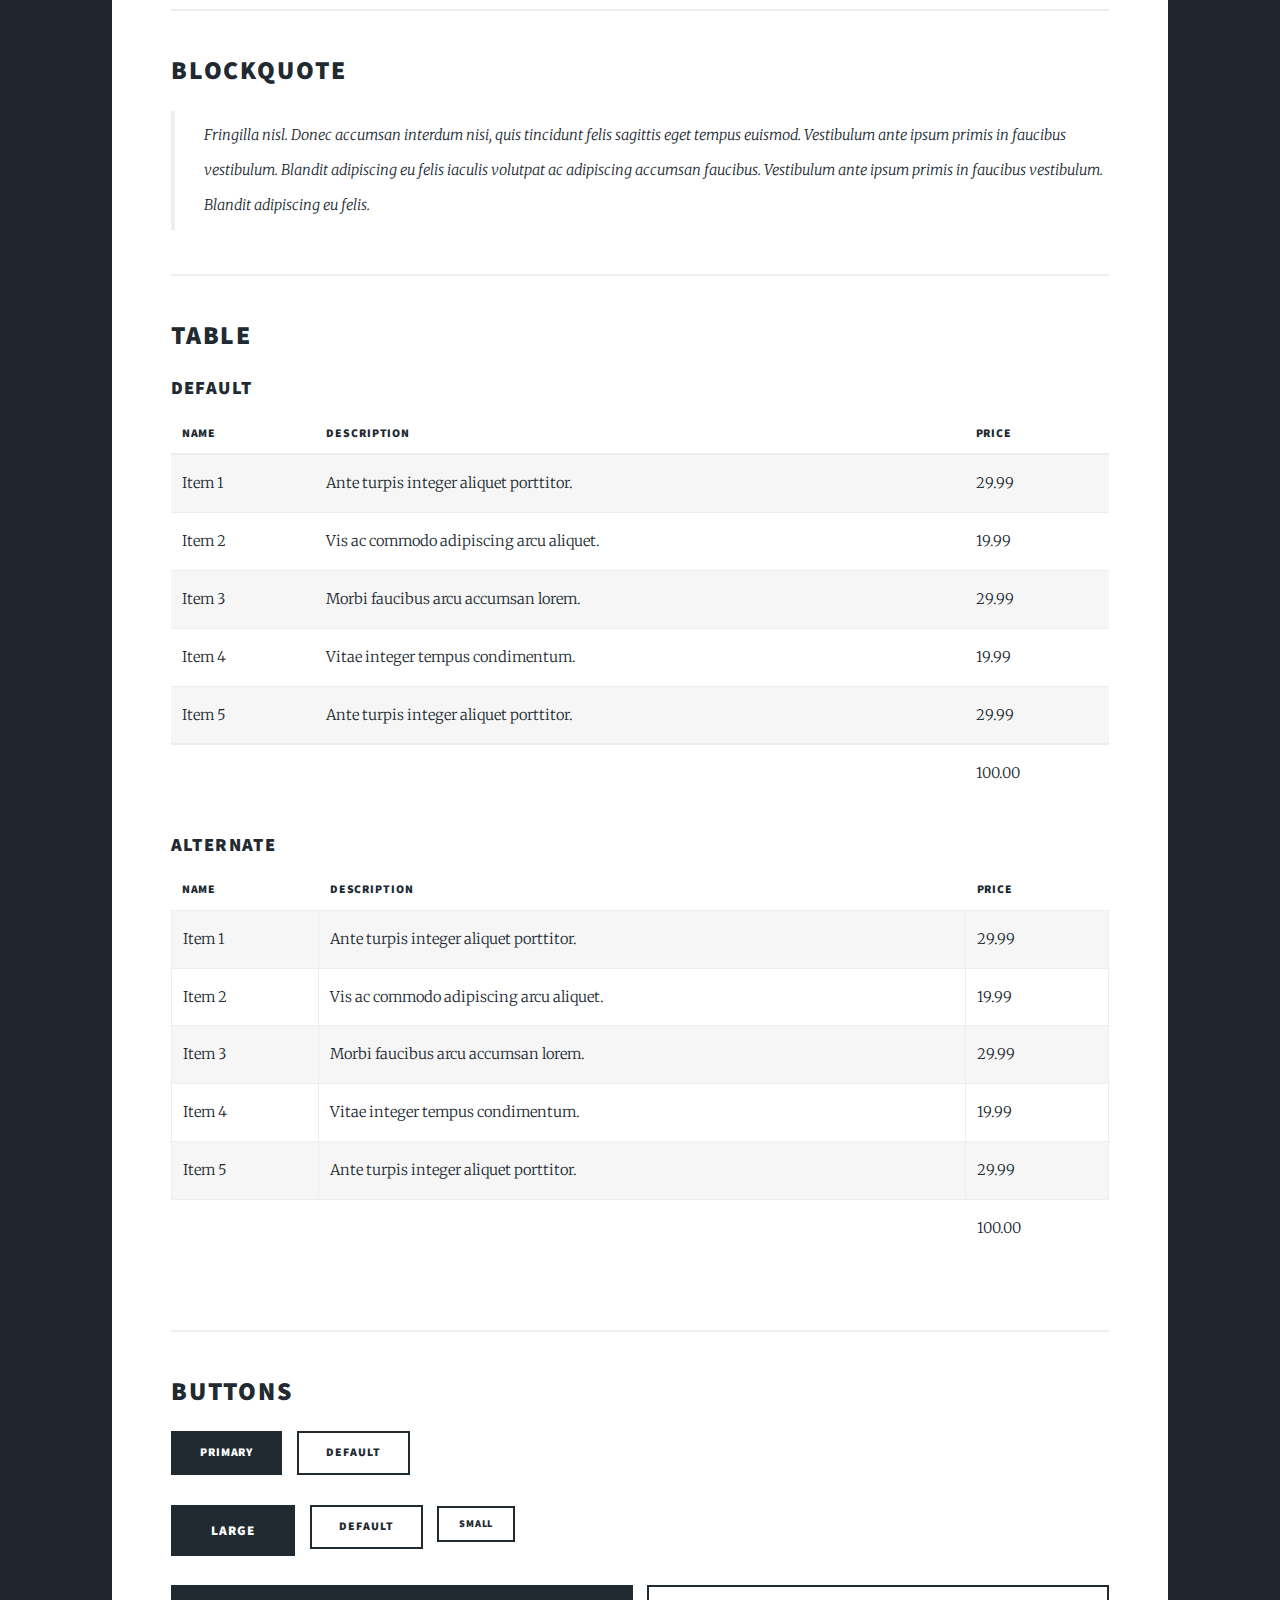
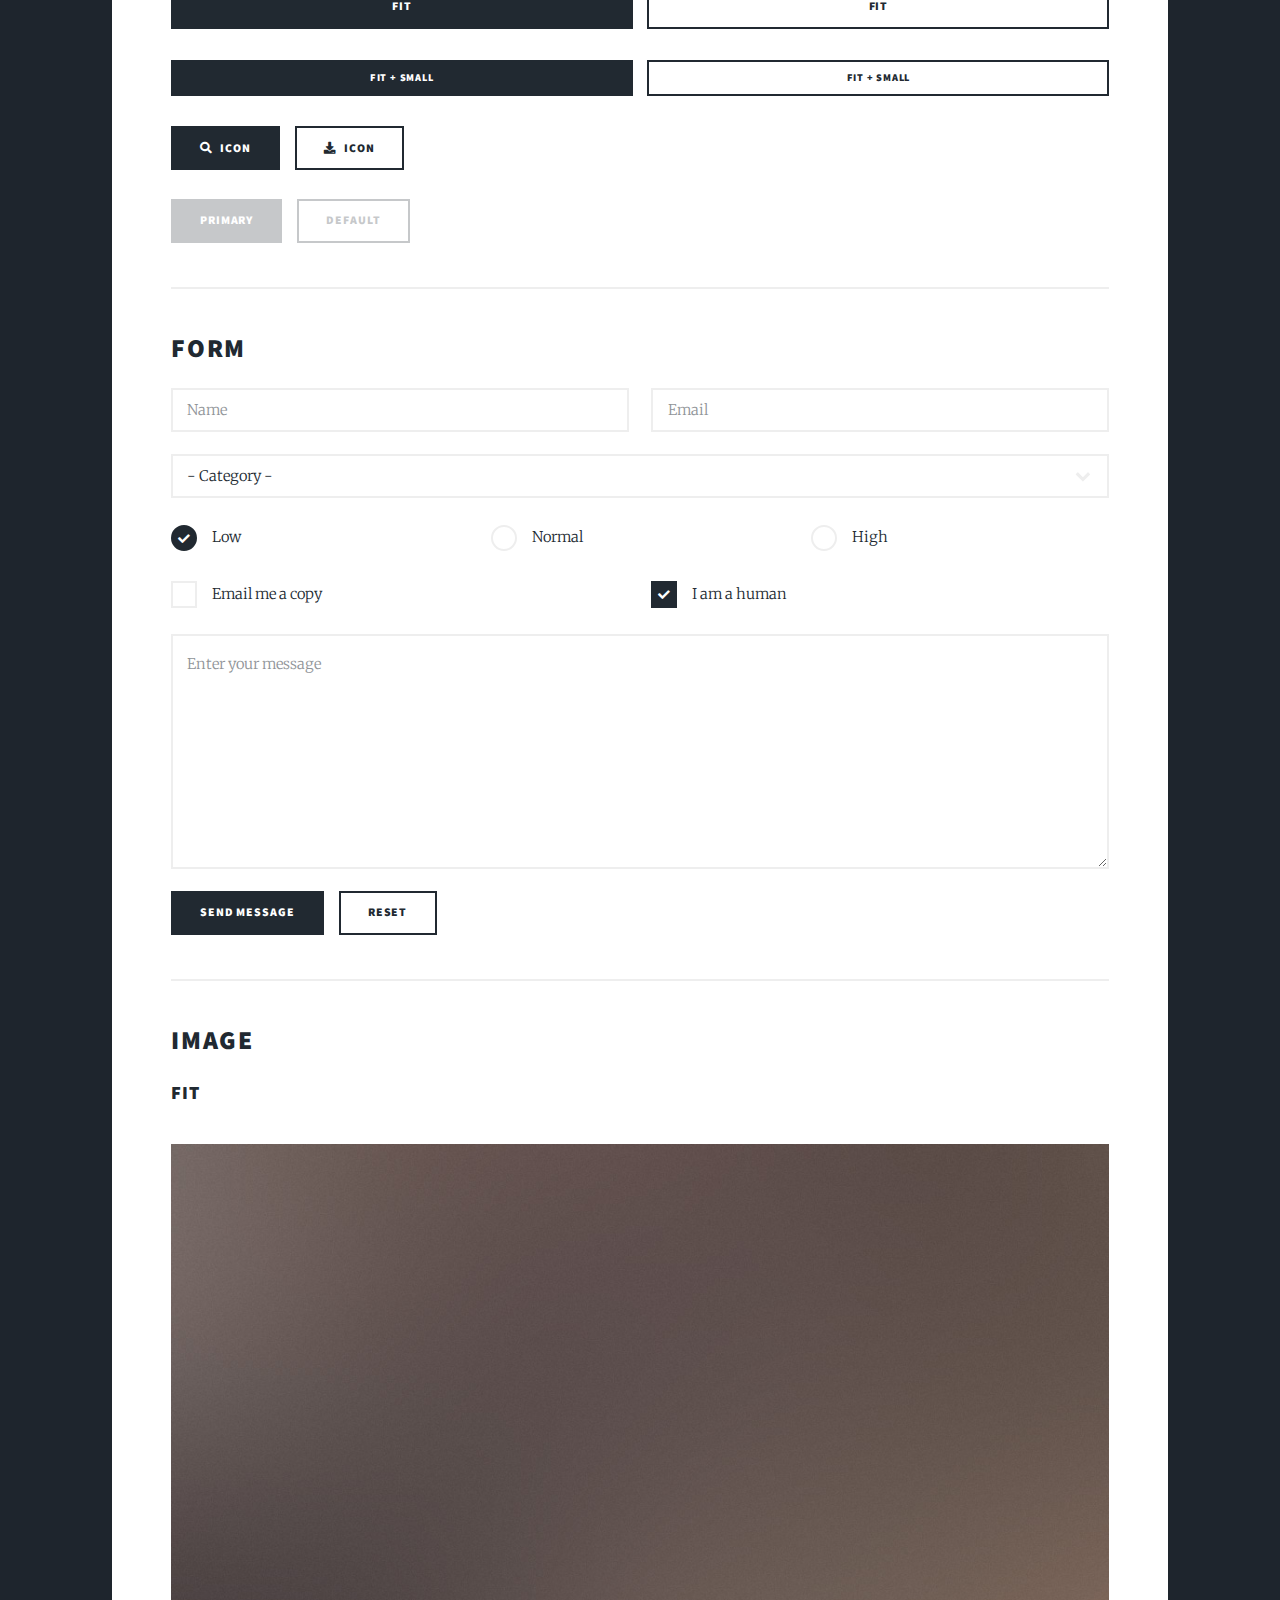
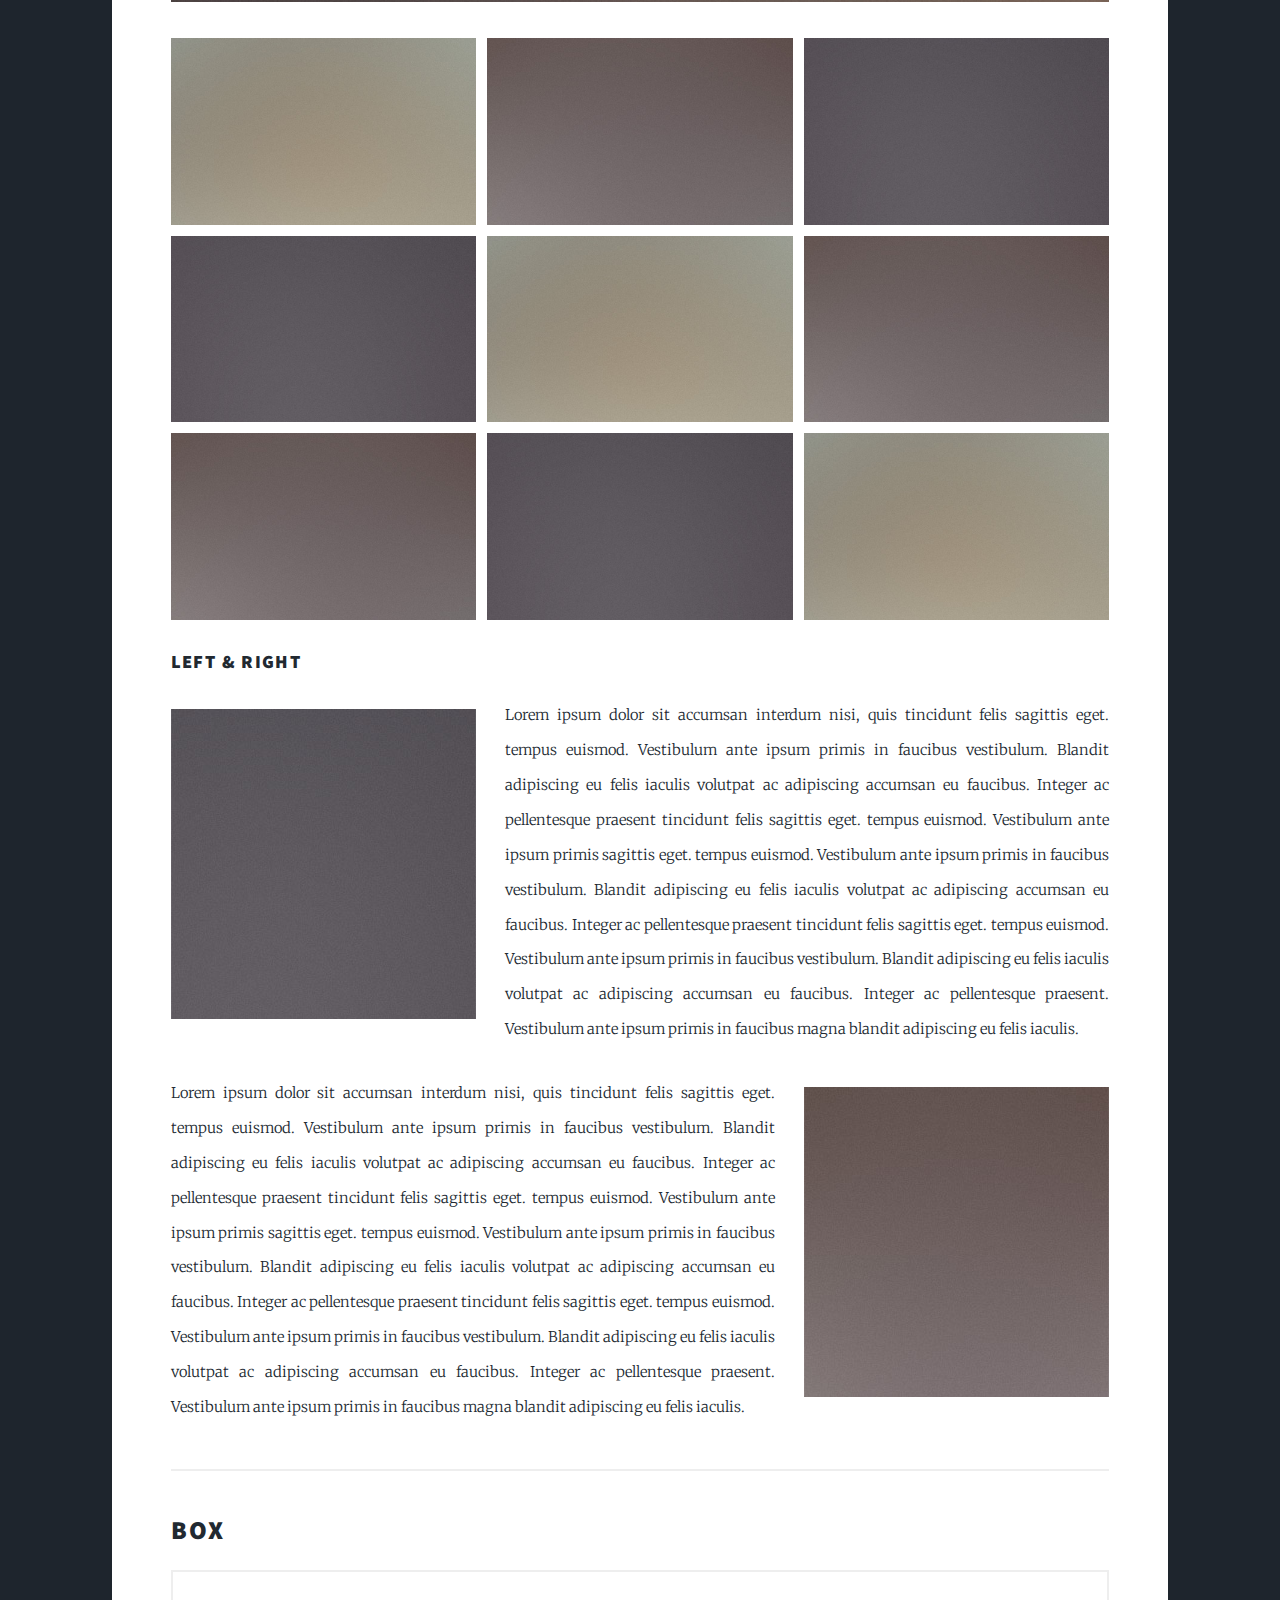
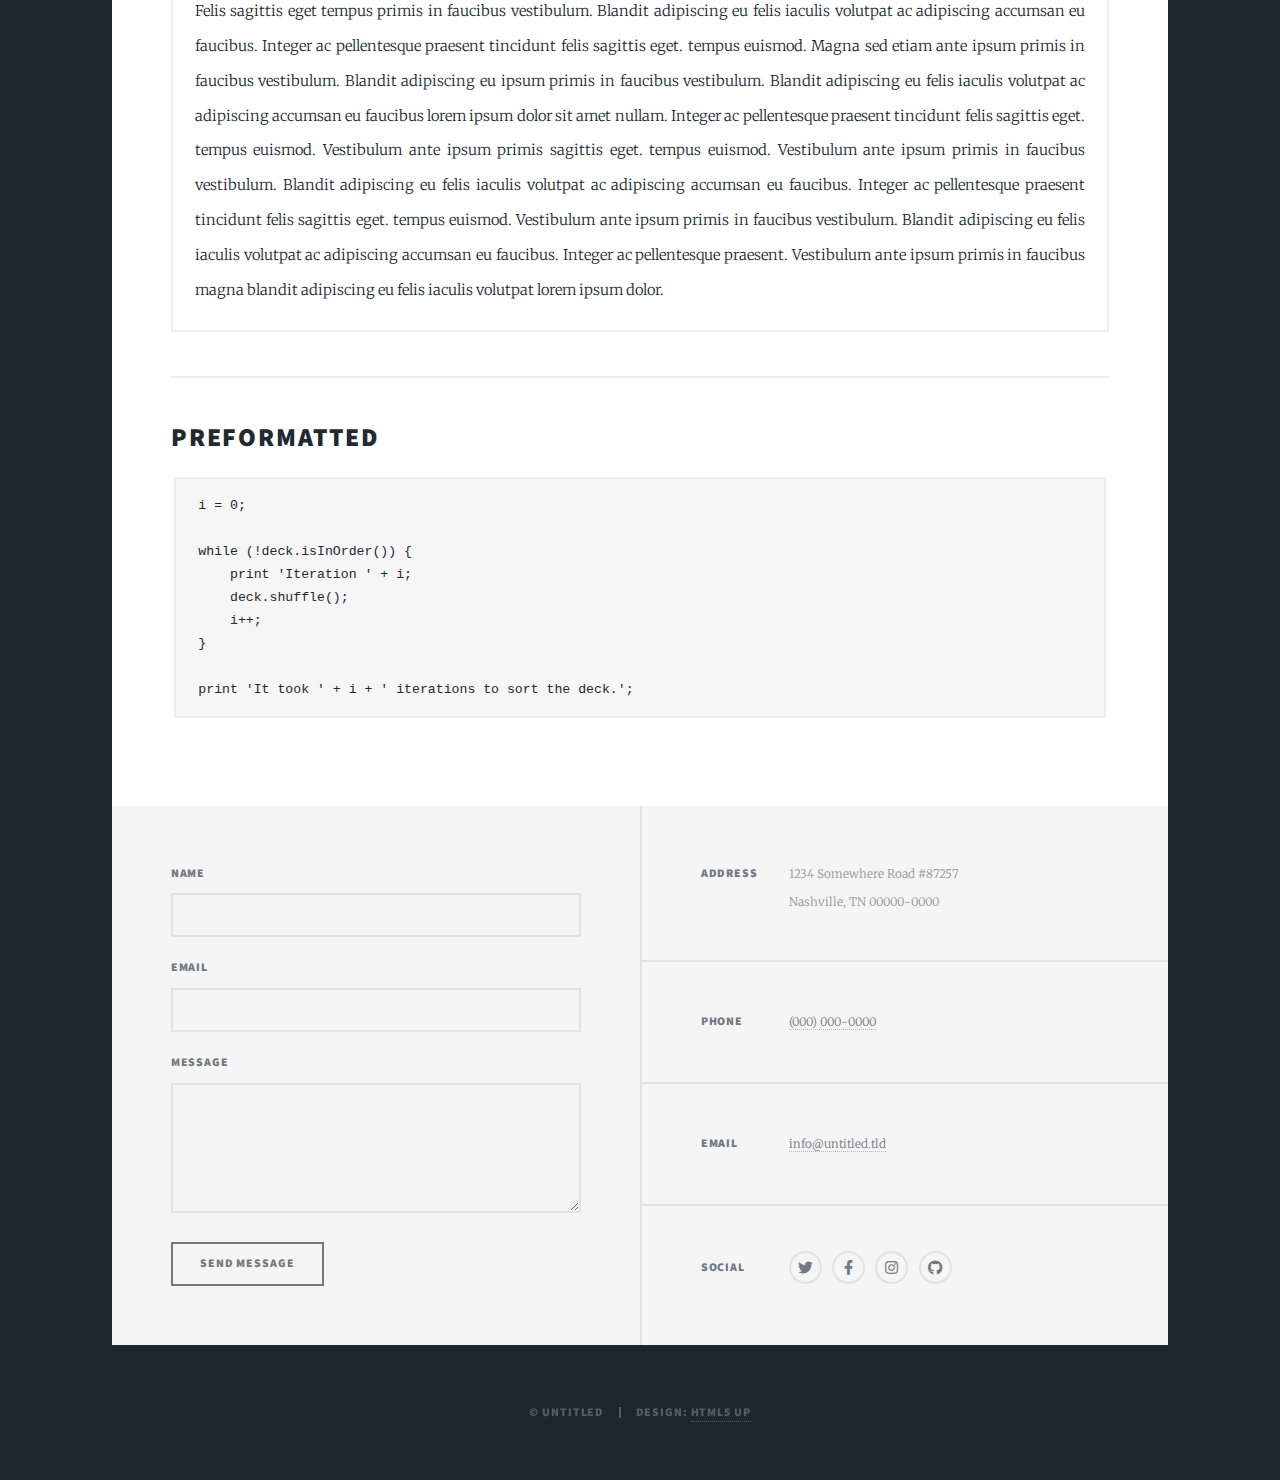
<file: elements.html>
<!DOCTYPE HTML>
<!--
	Massively by HTML5 UP
	html5up.net | @ajlkn
	Free for personal and commercial use under the CCA 3.0 license (html5up.net/license)
-->
<html>
	<head>
		<title>Elements Reference - Massively by HTML5 UP</title>
		<meta charset="utf-8" />
		<meta name="viewport" content="width=device-width, initial-scale=1, user-scalable=no" />
		<link rel="stylesheet" href="assets/css/main.css" />
		<noscript><link rel="stylesheet" href="assets/css/noscript.css" /></noscript>
	</head>
	<body class="is-preload">

		<!-- Wrapper -->
			<div id="wrapper">

				<!-- Header -->
					<header id="header">
						<a href="index.html" class="logo">Massively</a>
					</header>

				<!-- Nav -->
					<nav id="nav">
						<ul class="links">
							<li><a href="index.html">This is Massively</a></li>
							<li><a href="generic.html">Generic Page</a></li>
							<li class="active"><a href="elements.html">Elements Reference</a></li>
						</ul>
						<ul class="icons">
							<li><a href="#" class="icon brands fa-twitter"><span class="label">Twitter</span></a></li>
							<li><a href="#" class="icon brands fa-facebook-f"><span class="label">Facebook</span></a></li>
							<li><a href="#" class="icon brands fa-instagram"><span class="label">Instagram</span></a></li>
							<li><a href="#" class="icon brands fa-github"><span class="label">GitHub</span></a></li>
						</ul>
					</nav>

				<!-- Main -->
					<div id="main">

						<!-- Post -->
							<section class="post">
								<header class="major">
									<h1>Elements<br />
									Reference</h1>
								</header>

								<!-- Text stuff -->
									<h2>Text</h2>
									<p>This is <b>bold</b> and this is <strong>strong</strong>. This is <i>italic</i> and this is <em>emphasized</em>.
									This is <sup>superscript</sup> text and this is <sub>subscript</sub> text.
									This is <u>underlined</u> and this is code: <code>for (;;) { ... }</code>.
									Finally, this is a <a href="#">link</a>.</p>
									<hr />
									<h2>Heading Level 2</h2>
									<h3>Heading Level 3</h3>
									<h4>Heading Level 4</h4>
									<h5>Heading Level 5</h5>
									<h6>Heading Level 6</h6>
									<hr />
									<header>
										<h2>Heading with a Subtitle</h2>
										<p>Lorem ipsum dolor sit amet nullam id egestas urna aliquam</p>
									</header>
									<p>Nunc lacinia ante nunc ac lobortis. Interdum adipiscing gravida odio porttitor sem non mi integer non faucibus ornare mi ut ante amet placerat aliquet. Volutpat eu sed ante lacinia sapien lorem accumsan varius montes viverra nibh in adipiscing blandit tempus accumsan.</p>
									<header>
										<h3>Heading with a Subtitle</h3>
										<p>Lorem ipsum dolor sit amet nullam id egestas urna aliquam</p>
									</header>
									<p>Nunc lacinia ante nunc ac lobortis. Interdum adipiscing gravida odio porttitor sem non mi integer non faucibus ornare mi ut ante amet placerat aliquet. Volutpat eu sed ante lacinia sapien lorem accumsan varius montes viverra nibh in adipiscing blandit tempus accumsan.</p>
									<header>
										<h4>Heading with a Subtitle</h4>
										<p>Lorem ipsum dolor sit amet nullam id egestas urna aliquam</p>
									</header>
									<p>Nunc lacinia ante nunc ac lobortis. Interdum adipiscing gravida odio porttitor sem non mi integer non faucibus ornare mi ut ante amet placerat aliquet. Volutpat eu sed ante lacinia sapien lorem accumsan varius montes viverra nibh in adipiscing blandit tempus accumsan.</p>

									<hr />

								<!-- Lists -->
									<h2>Lists</h2>
									<div class="row">
										<div class="col-6 col-12-small">

											<h3>Unordered</h3>
											<ul>
												<li>Dolor pulvinar etiam.</li>
												<li>Sagittis lorem eleifend.</li>
												<li>Felis feugiat dolore viverra.</li>
												<li>Dolor pulvinar etiam.</li>
											</ul>

											<h3>Alternate</h3>
											<ul class="alt">
												<li>Dolor pulvinar etiam etiam.</li>
												<li>Sagittis adipiscing eleifend.</li>
												<li>Felis enim dolore viverra.</li>
												<li>Dolor pulvinar etiam etiam.</li>
											</ul>

										</div>
										<div class="col-6 col-12-small">

											<h3>Ordered</h3>
											<ol>
												<li>Dolor pulvinar etiam.</li>
												<li>Etiam vel felis at viverra.</li>
												<li>Felis enim feugiat magna.</li>
												<li>Etiam vel felis nullam.</li>
												<li>Felis enim et tempus.</li>
											</ol>

											<h3>Icons</h3>
											<ul class="icons">
												<li><a href="#" class="icon brands fa-twitter"><span class="label">Twitter</span></a></li>
												<li><a href="#" class="icon brands fa-facebook-f"><span class="label">Facebook</span></a></li>
												<li><a href="#" class="icon brands fa-instagram"><span class="label">Instagram</span></a></li>
												<li><a href="#" class="icon brands fa-github"><span class="label">Github</span></a></li>
												<li><a href="#" class="icon brands fa-dribbble"><span class="label">Dribbble</span></a></li>
											</ul>
											<ul class="icons alt">
												<li><a href="#" class="icon brands alt fa-twitter"><span class="label">Twitter</span></a></li>
												<li><a href="#" class="icon brands alt fa-facebook-f"><span class="label">Facebook</span></a></li>
												<li><a href="#" class="icon brands alt fa-instagram"><span class="label">Instagram</span></a></li>
												<li><a href="#" class="icon brands alt fa-github"><span class="label">Github</span></a></li>
												<li><a href="#" class="icon brands alt fa-dribbble"><span class="label">Dribbble</span></a></li>
											</ul>

										</div>
									</div>
									<h3>Definition</h3>
									<dl>
										<dt>Item 1</dt>
										<dd>
											<p>Lorem ipsum dolor vestibulum ante ipsum primis in faucibus vestibulum. Blandit adipiscing eu felis iaculis volutpat ac adipiscing accumsan eu faucibus. Integer ac pellentesque praesent.</p>
										</dd>
										<dt>Item 2</dt>
										<dd>
											<p>Lorem ipsum dolor vestibulum ante ipsum primis in faucibus vestibulum. Blandit adipiscing eu felis iaculis volutpat ac adipiscing accumsan eu faucibus. Integer ac pellentesque praesent.</p>
										</dd>
										<dt>Item 3</dt>
										<dd>
											<p>Lorem ipsum dolor vestibulum ante ipsum primis in faucibus vestibulum. Blandit adipiscing eu felis iaculis volutpat ac adipiscing accumsan eu faucibus. Integer ac pellentesque praesent.</p>
										</dd>
									</dl>

									<h3>Actions</h3>
									<ul class="actions">
										<li><a href="#" class="button primary">Primary</a></li>
										<li><a href="#" class="button">Default</a></li>
									</ul>
									<ul class="actions small">
										<li><a href="#" class="button primary small">Small</a></li>
										<li><a href="#" class="button small">Small</a></li>
									</ul>
									<div class="row">
										<div class="col-6 col-12-small">
											<ul class="actions stacked">
												<li><a href="#" class="button primary">Default</a></li>
												<li><a href="#" class="button">Default</a></li>
											</ul>
										</div>
										<div class="col-6 col-12-small">
											<ul class="actions stacked">
												<li><a href="#" class="button primary small">Small</a></li>
												<li><a href="#" class="button small">Small</a></li>
											</ul>
										</div>
									</div>
									<div class="row">
										<div class="col-6 col-12-small">
											<ul class="actions stacked">
												<li><a href="#" class="button primary fit">Default</a></li>
												<li><a href="#" class="button fit">Default</a></li>
											</ul>
										</div>
										<div class="col-6 col-12-small">
											<ul class="actions stacked">
												<li><a href="#" class="button primary small fit">Small</a></li>
												<li><a href="#" class="button small fit">Small</a></li>
											</ul>
										</div>
									</div>

									<hr />

								<!-- Blockquote -->
									<h2>Blockquote</h2>
									<blockquote>Fringilla nisl. Donec accumsan interdum nisi, quis tincidunt felis sagittis eget tempus euismod. Vestibulum ante ipsum primis in faucibus vestibulum. Blandit adipiscing eu felis iaculis volutpat ac adipiscing accumsan faucibus. Vestibulum ante ipsum primis in faucibus vestibulum. Blandit adipiscing eu felis.</blockquote>

									<hr />

								<!-- Table -->
									<h2>Table</h2>

									<h3>Default</h3>
									<div class="table-wrapper">
										<table>
											<thead>
												<tr>
													<th>Name</th>
													<th>Description</th>
													<th>Price</th>
												</tr>
											</thead>
											<tbody>
												<tr>
													<td>Item 1</td>
													<td>Ante turpis integer aliquet porttitor.</td>
													<td>29.99</td>
												</tr>
												<tr>
													<td>Item 2</td>
													<td>Vis ac commodo adipiscing arcu aliquet.</td>
													<td>19.99</td>
												</tr>
												<tr>
													<td>Item 3</td>
													<td> Morbi faucibus arcu accumsan lorem.</td>
													<td>29.99</td>
												</tr>
												<tr>
													<td>Item 4</td>
													<td>Vitae integer tempus condimentum.</td>
													<td>19.99</td>
												</tr>
												<tr>
													<td>Item 5</td>
													<td>Ante turpis integer aliquet porttitor.</td>
													<td>29.99</td>
												</tr>
											</tbody>
											<tfoot>
												<tr>
													<td colspan="2"></td>
													<td>100.00</td>
												</tr>
											</tfoot>
										</table>
									</div>

									<h3>Alternate</h3>
									<div class="table-wrapper">
										<table class="alt">
											<thead>
												<tr>
													<th>Name</th>
													<th>Description</th>
													<th>Price</th>
												</tr>
											</thead>
											<tbody>
												<tr>
													<td>Item 1</td>
													<td>Ante turpis integer aliquet porttitor.</td>
													<td>29.99</td>
												</tr>
												<tr>
													<td>Item 2</td>
													<td>Vis ac commodo adipiscing arcu aliquet.</td>
													<td>19.99</td>
												</tr>
												<tr>
													<td>Item 3</td>
													<td> Morbi faucibus arcu accumsan lorem.</td>
													<td>29.99</td>
												</tr>
												<tr>
													<td>Item 4</td>
													<td>Vitae integer tempus condimentum.</td>
													<td>19.99</td>
												</tr>
												<tr>
													<td>Item 5</td>
													<td>Ante turpis integer aliquet porttitor.</td>
													<td>29.99</td>
												</tr>
											</tbody>
											<tfoot>
												<tr>
													<td colspan="2"></td>
													<td>100.00</td>
												</tr>
											</tfoot>
										</table>
									</div>

									<hr />

								<!-- Buttons -->
									<h2>Buttons</h2>
									<ul class="actions">
										<li><a href="#" class="button primary">Primary</a></li>
										<li><a href="#" class="button">Default</a></li>
									</ul>
									<ul class="actions">
										<li><a href="#" class="button primary large">Large</a></li>
										<li><a href="#" class="button">Default</a></li>
										<li><a href="#" class="button small">Small</a></li>
									</ul>
									<ul class="actions fit">
										<li><a href="#" class="button primary fit">Fit</a></li>
										<li><a href="#" class="button fit">Fit</a></li>
									</ul>
									<ul class="actions fit small">
										<li><a href="#" class="button primary fit small">Fit + Small</a></li>
										<li><a href="#" class="button fit small">Fit + Small</a></li>
									</ul>
									<ul class="actions">
										<li><a href="#" class="button primary icon solid fa-search">Icon</a></li>
										<li><a href="#" class="button icon solid fa-download">Icon</a></li>
									</ul>
									<ul class="actions">
										<li><span class="button primary disabled">Primary</span></li>
										<li><span class="button disabled">Default</span></li>
									</ul>

									<hr />

								<!-- Form -->
									<h2>Form</h2>

									<form method="post" action="#">
										<div class="row gtr-uniform">
											<div class="col-6 col-12-xsmall">
												<input type="text" name="demo-name" id="demo-name" value="" placeholder="Name" />
											</div>
											<div class="col-6 col-12-xsmall">
												<input type="email" name="demo-email" id="demo-email" value="" placeholder="Email" />
											</div>
											<!-- Break -->
											<div class="col-12">
												<select name="demo-category" id="demo-category">
													<option value="">- Category -</option>
													<option value="1">Manufacturing</option>
													<option value="1">Shipping</option>
													<option value="1">Administration</option>
													<option value="1">Human Resources</option>
												</select>
											</div>
											<!-- Break -->
											<div class="col-4 col-12-small">
												<input type="radio" id="demo-priority-low" name="demo-priority" checked>
												<label for="demo-priority-low">Low</label>
											</div>
											<div class="col-4 col-12-small">
												<input type="radio" id="demo-priority-normal" name="demo-priority">
												<label for="demo-priority-normal">Normal</label>
											</div>
											<div class="col-4 col-12-small">
												<input type="radio" id="demo-priority-high" name="demo-priority">
												<label for="demo-priority-high">High</label>
											</div>
											<!-- Break -->
											<div class="col-6 col-12-small">
												<input type="checkbox" id="demo-copy" name="demo-copy">
												<label for="demo-copy">Email me a copy</label>
											</div>
											<div class="col-6 col-12-small">
												<input type="checkbox" id="demo-human" name="demo-human" checked>
												<label for="demo-human">I am a human</label>
											</div>
											<!-- Break -->
											<div class="col-12">
												<textarea name="demo-message" id="demo-message" placeholder="Enter your message" rows="6"></textarea>
											</div>
											<!-- Break -->
											<div class="col-12">
												<ul class="actions">
													<li><input type="submit" value="Send Message" class="primary" /></li>
													<li><input type="reset" value="Reset" /></li>
												</ul>
											</div>
										</div>
									</form>

									<hr />

								<!-- Image -->
									<h2>Image</h2>

									<h3>Fit</h3>
									<span class="image fit"><img src="images/pic01.jpg" alt="" /></span>
									<div class="box alt">
										<div class="row gtr-50 gtr-uniform">
											<div class="col-4"><span class="image fit"><img src="images/pic02.jpg" alt="" /></span></div>
											<div class="col-4"><span class="image fit"><img src="images/pic03.jpg" alt="" /></span></div>
											<div class="col-4"><span class="image fit"><img src="images/pic04.jpg" alt="" /></span></div>
											<!-- Break -->
											<div class="col-4"><span class="image fit"><img src="images/pic04.jpg" alt="" /></span></div>
											<div class="col-4"><span class="image fit"><img src="images/pic02.jpg" alt="" /></span></div>
											<div class="col-4"><span class="image fit"><img src="images/pic03.jpg" alt="" /></span></div>
											<!-- Break -->
											<div class="col-4"><span class="image fit"><img src="images/pic03.jpg" alt="" /></span></div>
											<div class="col-4"><span class="image fit"><img src="images/pic04.jpg" alt="" /></span></div>
											<div class="col-4"><span class="image fit"><img src="images/pic02.jpg" alt="" /></span></div>
										</div>
									</div>

									<h3>Left &amp; Right</h3>
									<p><span class="image left"><img src="images/pic08.jpg" alt="" /></span>Lorem ipsum dolor sit accumsan interdum nisi, quis tincidunt felis sagittis eget. tempus euismod. Vestibulum ante ipsum primis in faucibus vestibulum. Blandit adipiscing eu felis iaculis volutpat ac adipiscing accumsan eu faucibus. Integer ac pellentesque praesent tincidunt felis sagittis eget. tempus euismod. Vestibulum ante ipsum primis sagittis eget. tempus euismod. Vestibulum ante ipsum primis in faucibus vestibulum. Blandit adipiscing eu felis iaculis volutpat ac adipiscing accumsan eu faucibus. Integer ac pellentesque praesent tincidunt felis sagittis eget. tempus euismod. Vestibulum ante ipsum primis in faucibus vestibulum. Blandit adipiscing eu felis iaculis volutpat ac adipiscing accumsan eu faucibus. Integer ac pellentesque praesent. Vestibulum ante ipsum primis in faucibus magna blandit adipiscing eu felis iaculis.</p>
									<p><span class="image right"><img src="images/pic09.jpg" alt="" /></span>Lorem ipsum dolor sit accumsan interdum nisi, quis tincidunt felis sagittis eget. tempus euismod. Vestibulum ante ipsum primis in faucibus vestibulum. Blandit adipiscing eu felis iaculis volutpat ac adipiscing accumsan eu faucibus. Integer ac pellentesque praesent tincidunt felis sagittis eget. tempus euismod. Vestibulum ante ipsum primis sagittis eget. tempus euismod. Vestibulum ante ipsum primis in faucibus vestibulum. Blandit adipiscing eu felis iaculis volutpat ac adipiscing accumsan eu faucibus. Integer ac pellentesque praesent tincidunt felis sagittis eget. tempus euismod. Vestibulum ante ipsum primis in faucibus vestibulum. Blandit adipiscing eu felis iaculis volutpat ac adipiscing accumsan eu faucibus. Integer ac pellentesque praesent. Vestibulum ante ipsum primis in faucibus magna blandit adipiscing eu felis iaculis.</p>

									<hr />

								<!-- Box -->
									<h2>Box</h2>
									<div class="box">
										<p>Felis sagittis eget tempus primis in faucibus vestibulum. Blandit adipiscing eu felis iaculis volutpat ac adipiscing accumsan eu faucibus. Integer ac pellentesque praesent tincidunt felis sagittis eget. tempus euismod. Magna sed etiam ante ipsum primis in faucibus vestibulum. Blandit adipiscing eu ipsum primis in faucibus vestibulum. Blandit adipiscing eu felis iaculis volutpat ac adipiscing accumsan eu faucibus lorem ipsum dolor sit amet nullam. Integer ac pellentesque praesent tincidunt felis sagittis eget. tempus euismod. Vestibulum ante ipsum primis sagittis eget. tempus euismod. Vestibulum ante ipsum primis in faucibus vestibulum. Blandit adipiscing eu felis iaculis volutpat ac adipiscing accumsan eu faucibus. Integer ac pellentesque praesent tincidunt felis sagittis eget. tempus euismod. Vestibulum ante ipsum primis in faucibus vestibulum. Blandit adipiscing eu felis iaculis volutpat ac adipiscing accumsan eu faucibus. Integer ac pellentesque praesent. Vestibulum ante ipsum primis in faucibus magna blandit adipiscing eu felis iaculis volutpat lorem ipsum dolor.</p>
									</div>

									<hr />

								<!-- Preformatted Code -->
									<h2>Preformatted</h2>
									<pre><code>i = 0;

while (!deck.isInOrder()) {
    print 'Iteration ' + i;
    deck.shuffle();
    i++;
}

print 'It took ' + i + ' iterations to sort the deck.';
</code></pre>

							</section>

					</div>

				<!-- Footer -->
					<footer id="footer">
						<section>
							<form method="post" action="#">
								<div class="fields">
									<div class="field">
										<label for="name">Name</label>
										<input type="text" name="name" id="name" />
									</div>
									<div class="field">
										<label for="email">Email</label>
										<input type="text" name="email" id="email" />
									</div>
									<div class="field">
										<label for="message">Message</label>
										<textarea name="message" id="message" rows="3"></textarea>
									</div>
								</div>
								<ul class="actions">
									<li><input type="submit" value="Send Message" /></li>
								</ul>
							</form>
						</section>
						<section class="split contact">
							<section class="alt">
								<h3>Address</h3>
								<p>1234 Somewhere Road #87257<br />
								Nashville, TN 00000-0000</p>
							</section>
							<section>
								<h3>Phone</h3>
								<p><a href="#">(000) 000-0000</a></p>
							</section>
							<section>
								<h3>Email</h3>
								<p><a href="#">info@untitled.tld</a></p>
							</section>
							<section>
								<h3>Social</h3>
								<ul class="icons alt">
									<li><a href="#" class="icon brands alt fa-twitter"><span class="label">Twitter</span></a></li>
									<li><a href="#" class="icon brands alt fa-facebook-f"><span class="label">Facebook</span></a></li>
									<li><a href="#" class="icon brands alt fa-instagram"><span class="label">Instagram</span></a></li>
									<li><a href="#" class="icon brands alt fa-github"><span class="label">GitHub</span></a></li>
								</ul>
							</section>
						</section>
					</footer>

				<!-- Copyright -->
					<div id="copyright">
						<ul><li>&copy; Untitled</li><li>Design: <a href="https://html5up.net">HTML5 UP</a></li></ul>
					</div>

			</div>

		<!-- Scripts -->
			<script src="assets/js/jquery.min.js"></script>
			<script src="assets/js/jquery.scrollex.min.js"></script>
			<script src="assets/js/jquery.scrolly.min.js"></script>
			<script src="assets/js/browser.min.js"></script>
			<script src="assets/js/breakpoints.min.js"></script>
			<script src="assets/js/util.js"></script>
			<script src="assets/js/main.js"></script>

	</body>
</html>
</file>
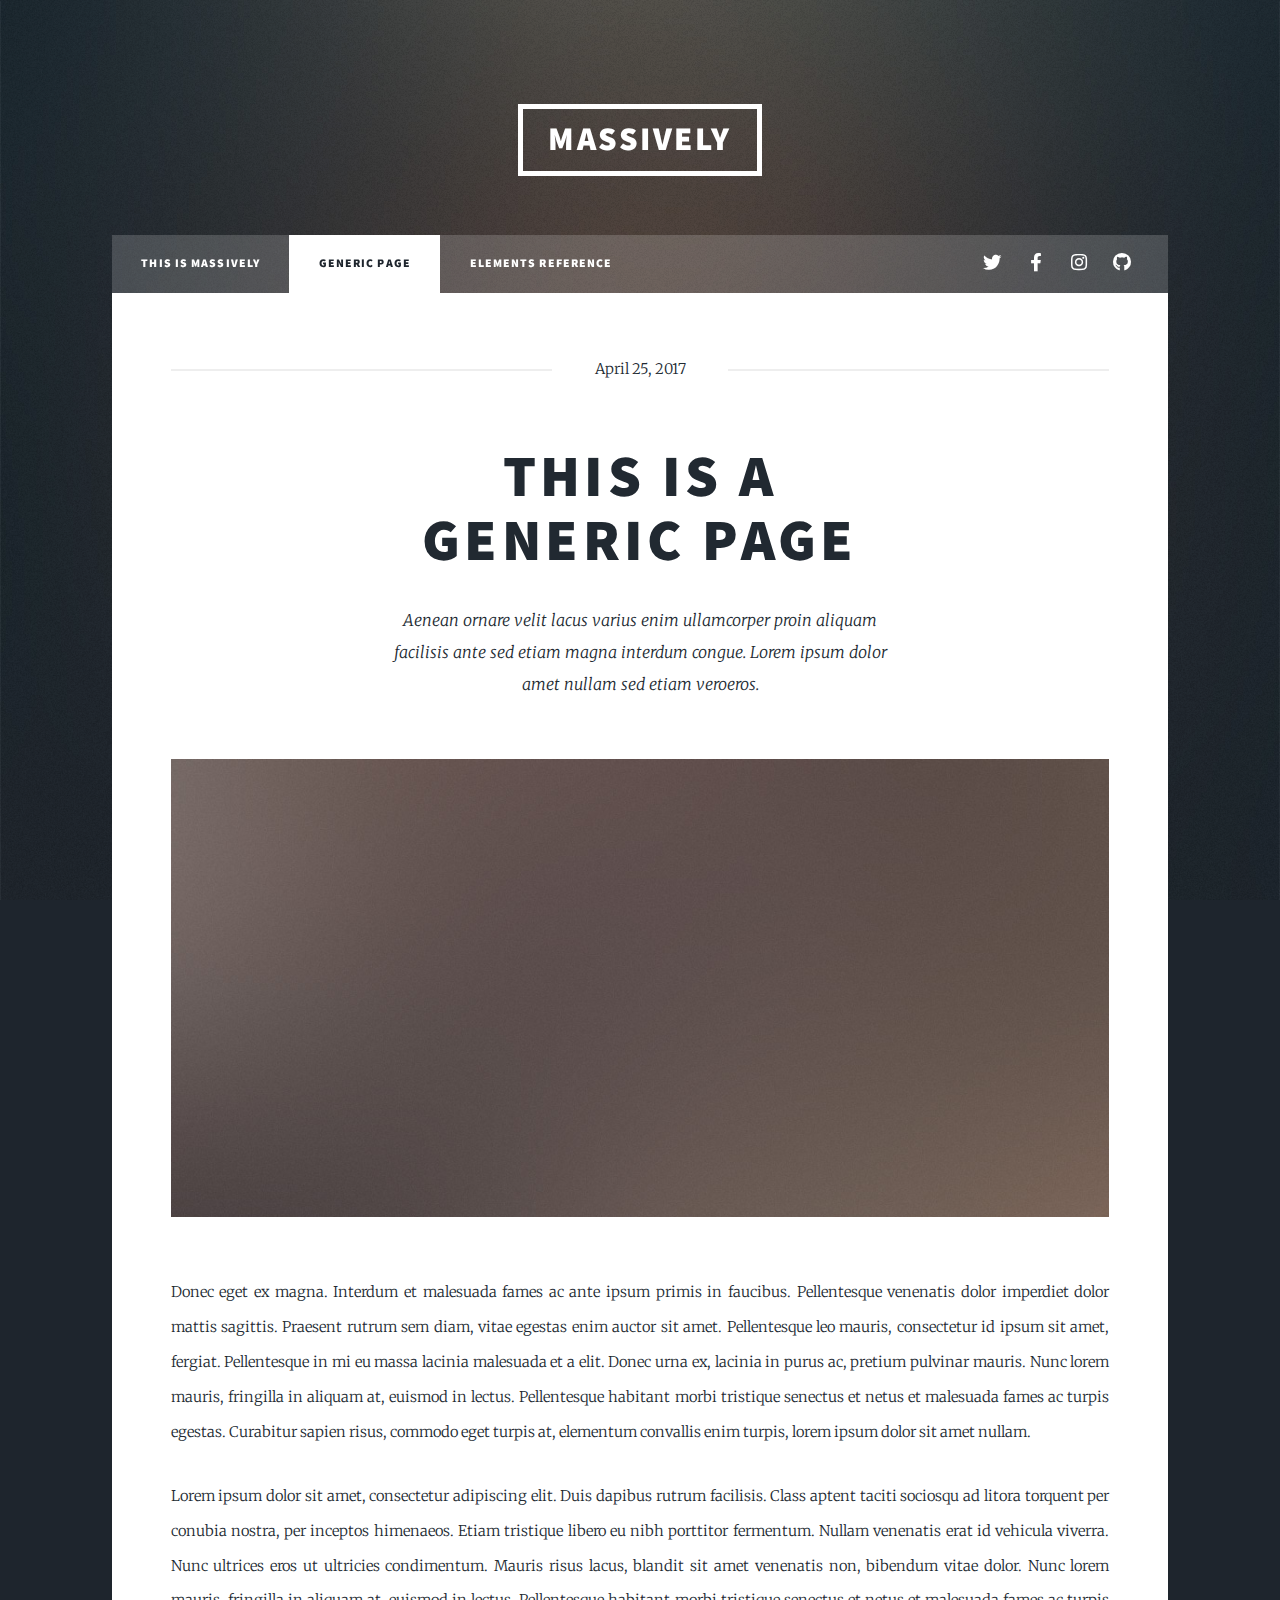
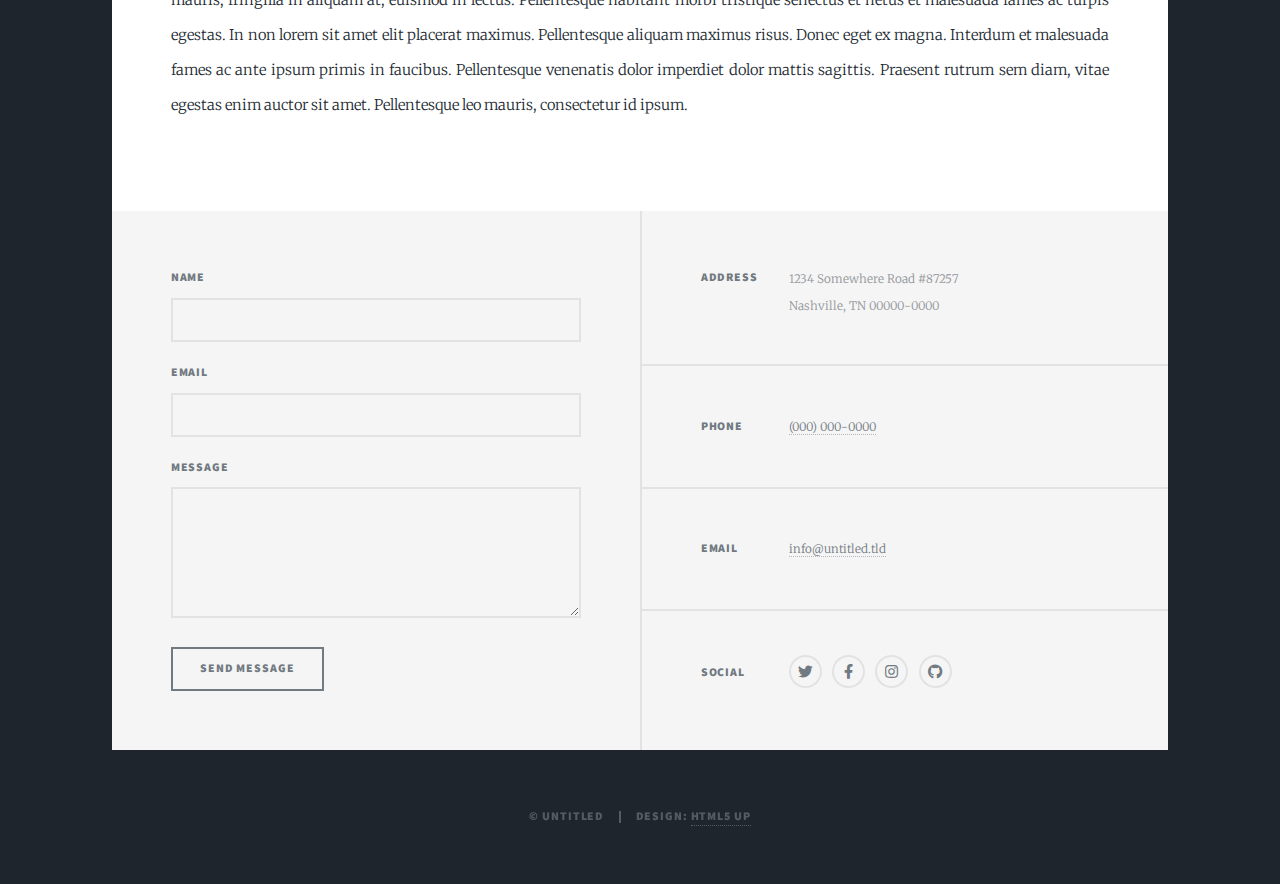
<file: generic.html>
<!DOCTYPE HTML>
<!--
	Massively by HTML5 UP
	html5up.net | @ajlkn
	Free for personal and commercial use under the CCA 3.0 license (html5up.net/license)
-->
<html>
	<head>
		<title>Generic Page - Massively by HTML5 UP</title>
		<meta charset="utf-8" />
		<meta name="viewport" content="width=device-width, initial-scale=1, user-scalable=no" />
		<link rel="stylesheet" href="assets/css/main.css" />
		<noscript><link rel="stylesheet" href="assets/css/noscript.css" /></noscript>
	</head>
	<body class="is-preload">

		<!-- Wrapper -->
			<div id="wrapper">

				<!-- Header -->
					<header id="header">
						<a href="index.html" class="logo">Massively</a>
					</header>

				<!-- Nav -->
					<nav id="nav">
						<ul class="links">
							<li><a href="index.html">This is Massively</a></li>
							<li class="active"><a href="generic.html">Generic Page</a></li>
							<li><a href="elements.html">Elements Reference</a></li>
						</ul>
						<ul class="icons">
							<li><a href="#" class="icon brands fa-twitter"><span class="label">Twitter</span></a></li>
							<li><a href="#" class="icon brands fa-facebook-f"><span class="label">Facebook</span></a></li>
							<li><a href="#" class="icon brands fa-instagram"><span class="label">Instagram</span></a></li>
							<li><a href="#" class="icon brands fa-github"><span class="label">GitHub</span></a></li>
						</ul>
					</nav>

				<!-- Main -->
					<div id="main">

						<!-- Post -->
							<section class="post">
								<header class="major">
									<span class="date">April 25, 2017</span>
									<h1>This is a<br />
									Generic Page</h1>
									<p>Aenean ornare velit lacus varius enim ullamcorper proin aliquam<br />
									facilisis ante sed etiam magna interdum congue. Lorem ipsum dolor<br />
									amet nullam sed etiam veroeros.</p>
								</header>
								<div class="image main"><img src="images/pic01.jpg" alt="" /></div>
								<p>Donec eget ex magna. Interdum et malesuada fames ac ante ipsum primis in faucibus. Pellentesque venenatis dolor imperdiet dolor mattis sagittis. Praesent rutrum sem diam, vitae egestas enim auctor sit amet. Pellentesque leo mauris, consectetur id ipsum sit amet, fergiat. Pellentesque in mi eu massa lacinia malesuada et a elit. Donec urna ex, lacinia in purus ac, pretium pulvinar mauris. Nunc lorem mauris, fringilla in aliquam at, euismod in lectus. Pellentesque habitant morbi tristique senectus et netus et malesuada fames ac turpis egestas. Curabitur sapien risus, commodo eget turpis at, elementum convallis enim turpis, lorem ipsum dolor sit amet nullam.</p>
								<p>Lorem ipsum dolor sit amet, consectetur adipiscing elit. Duis dapibus rutrum facilisis. Class aptent taciti sociosqu ad litora torquent per conubia nostra, per inceptos himenaeos. Etiam tristique libero eu nibh porttitor fermentum. Nullam venenatis erat id vehicula viverra. Nunc ultrices eros ut ultricies condimentum. Mauris risus lacus, blandit sit amet venenatis non, bibendum vitae dolor. Nunc lorem mauris, fringilla in aliquam at, euismod in lectus. Pellentesque habitant morbi tristique senectus et netus et malesuada fames ac turpis egestas. In non lorem sit amet elit placerat maximus. Pellentesque aliquam maximus risus. Donec eget ex magna. Interdum et malesuada fames ac ante ipsum primis in faucibus. Pellentesque venenatis dolor imperdiet dolor mattis sagittis. Praesent rutrum sem diam, vitae egestas enim auctor sit amet. Pellentesque leo mauris, consectetur id ipsum.</p>
							</section>

					</div>

				<!-- Footer -->
					<footer id="footer">
						<section>
							<form method="post" action="#">
								<div class="fields">
									<div class="field">
										<label for="name">Name</label>
										<input type="text" name="name" id="name" />
									</div>
									<div class="field">
										<label for="email">Email</label>
										<input type="text" name="email" id="email" />
									</div>
									<div class="field">
										<label for="message">Message</label>
										<textarea name="message" id="message" rows="3"></textarea>
									</div>
								</div>
								<ul class="actions">
									<li><input type="submit" value="Send Message" /></li>
								</ul>
							</form>
						</section>
						<section class="split contact">
							<section class="alt">
								<h3>Address</h3>
								<p>1234 Somewhere Road #87257<br />
								Nashville, TN 00000-0000</p>
							</section>
							<section>
								<h3>Phone</h3>
								<p><a href="#">(000) 000-0000</a></p>
							</section>
							<section>
								<h3>Email</h3>
								<p><a href="#">info@untitled.tld</a></p>
							</section>
							<section>
								<h3>Social</h3>
								<ul class="icons alt">
									<li><a href="#" class="icon brands alt fa-twitter"><span class="label">Twitter</span></a></li>
									<li><a href="#" class="icon brands alt fa-facebook-f"><span class="label">Facebook</span></a></li>
									<li><a href="#" class="icon brands alt fa-instagram"><span class="label">Instagram</span></a></li>
									<li><a href="#" class="icon brands alt fa-github"><span class="label">GitHub</span></a></li>
								</ul>
							</section>
						</section>
					</footer>

				<!-- Copyright -->
					<div id="copyright">
						<ul><li>&copy; Untitled</li><li>Design: <a href="https://html5up.net">HTML5 UP</a></li></ul>
					</div>

			</div>

		<!-- Scripts -->
			<script src="assets/js/jquery.min.js"></script>
			<script src="assets/js/jquery.scrollex.min.js"></script>
			<script src="assets/js/jquery.scrolly.min.js"></script>
			<script src="assets/js/browser.min.js"></script>
			<script src="assets/js/breakpoints.min.js"></script>
			<script src="assets/js/util.js"></script>
			<script src="assets/js/main.js"></script>

	</body>
</html>
</file>
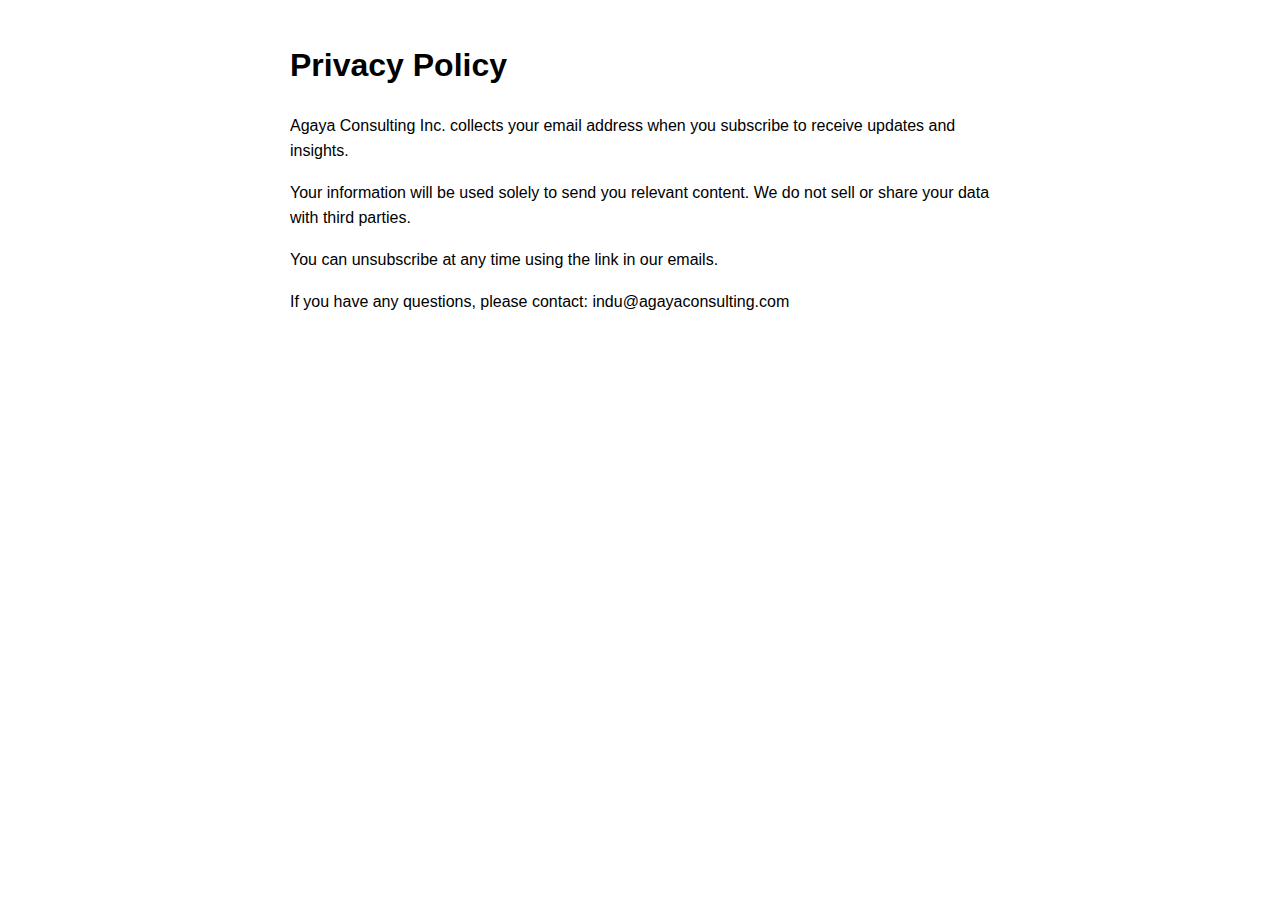
<file: privacy.html>
<!DOCTYPE html>
<html lang="en">
<head>
  <meta charset="UTF-8">
  <title>Privacy Policy | Agaya Consulting Inc.</title>
</head>
<body style="font-family: Arial, sans-serif; max-width: 700px; margin: 40px auto; line-height: 1.6;">

  <h1>Privacy Policy</h1>

  <p>
    Agaya Consulting Inc. collects your email address when you subscribe to receive updates and insights.
  </p>

  <p>
    Your information will be used solely to send you relevant content. We do not sell or share your data with third parties.
  </p>

  <p>
    You can unsubscribe at any time using the link in our emails.
  </p>

  <p>
    If you have any questions, please contact: indu@agayaconsulting.com
  </p>

</body>
</html>
</file>
<file: assets/css/main.css>
@import url(fontawesome-all.min.css);
@import url("https://fonts.googleapis.com/css?family=Merriweather:300,700,300italic,700italic|Source+Sans+Pro:900");

/*
	Massively by HTML5 UP
	html5up.net | @ajlkn
	Free for personal and commercial use under the CCA 3.0 license (html5up.net/license)
*/

html, body, div, span, applet, object,
iframe, h1, h2, h3, h4, h5, h6, p, blockquote,
pre, a, abbr, acronym, address, big, cite,
code, del, dfn, em, img, ins, kbd, q, s, samp,
small, strike, strong, sub, sup, tt, var, b,
u, i, center, dl, dt, dd, ol, ul, li, fieldset,
form, label, legend, table, caption, tbody,
tfoot, thead, tr, th, td, article, aside,
canvas, details, embed, figure, figcaption,
footer, header, hgroup, menu, nav, output, ruby,
section, summary, time, mark, audio, video {
	margin: 0;
	padding: 0;
	border: 0;
	font-size: 100%;
	font: inherit;
	vertical-align: baseline;}

article, aside, details, figcaption, figure,
footer, header, hgroup, menu, nav, section {
	display: block;}

body {
	line-height: 1;
}

ol, ul {
	list-style: none;
}

blockquote, q {
	quotes: none;
}

	blockquote:before, blockquote:after, q:before, q:after {
		content: '';
		content: none;
	}

table {
	border-collapse: collapse;
	border-spacing: 0;
}

body {
	-webkit-text-size-adjust: none;
}

mark {
	background-color: transparent;
	color: inherit;
}

input::-moz-focus-inner {
	border: 0;
	padding: 0;
}

input, select, textarea {
	-moz-appearance: none;
	-webkit-appearance: none;
	-ms-appearance: none;
	appearance: none;
}

/* Basic */

	@-ms-viewport {
		width: device-width;
	}

	body {
		-ms-overflow-style: scrollbar;
	}

	@media screen and (max-width: 480px) {

		html, body {
			min-width: 320px;
		}

	}

	html {
		box-sizing: border-box;
	}

	*, *:before, *:after {
		box-sizing: inherit;
	}

	body {
		background-color: #1e252d;
	}

		body.is-preload *, body.is-preload *:before, body.is-preload *:after {
			-moz-animation: none !important;
			-webkit-animation: none !important;
			-ms-animation: none !important;
			animation: none !important;
			-moz-transition: none !important;
			-webkit-transition: none !important;
			-ms-transition: none !important;
			transition: none !important;
		}

/* Type */

	html {
		font-size: 16pt;
	}

		@media screen and (max-width: 1680px) {

			html {
				font-size: 12pt;
			}

		}

		@media screen and (max-width: 1280px) {

			html {
				font-size: 11pt;
			}

		}

		@media screen and (max-width: 360px) {

			html {
				font-size: 10pt;
			}

		}

	body {
		color: #212931;
	}

	body, input, select, textarea {
		font-family: "Merriweather", Georgia, serif;
		font-weight: 300;
		font-size: 1rem;
		line-height: 2.375;
	}

	a {
		-moz-transition: color 0.2s ease-in-out, background-color 0.2s ease-in-out, border-color 0.2s ease-in-out, box-shadow 0.2s ease-in-out;
		-webkit-transition: color 0.2s ease-in-out, background-color 0.2s ease-in-out, border-color 0.2s ease-in-out, box-shadow 0.2s ease-in-out;
		-ms-transition: color 0.2s ease-in-out, background-color 0.2s ease-in-out, border-color 0.2s ease-in-out, box-shadow 0.2s ease-in-out;
		transition: color 0.2s ease-in-out, background-color 0.2s ease-in-out, border-color 0.2s ease-in-out, box-shadow 0.2s ease-in-out;
		border-bottom: dotted 1px;
		text-decoration: none;
	}

		a:hover {
			border-bottom-color: transparent;
		}

	strong, b {
		font-weight: 600;
	}

	em, i {
		font-style: italic;
	}

	p {
		text-align: justify;
		margin: 0 0 2rem 0;
	}

	h1, h2, h3, h4, h5, h6 {
		font-family: "Source Sans Pro", Helvetica, sans-serif;
		font-weight: 900;
		line-height: 1.5;
		letter-spacing: 0.075em;
		text-transform: uppercase;
		margin: 0 0 1rem 0;
	}

		h1 a, h2 a, h3 a, h4 a, h5 a, h6 a {
			border-bottom: 0;
			color: inherit;
			text-decoration: none;
		}

	h1 {
		font-size: 4rem;
		line-height: 1.1;
		margin: 0 0 2rem 0;
	}

	h2 {
		font-size: 1.75rem;
		line-height: 1.3;
		margin: 0 0 1.5rem 0;
	}

	h3 {
		font-size: 1.25rem;
		margin: 0 0 1.5rem 0;
	}

	h4 {
		font-size: 1rem;
	}

	h5 {
		font-size: 0.9rem;
	}

	h6 {
		font-size: 0.8rem;
	}

	sub {
		font-size: 0.8rem;
		position: relative;
		top: 0.5rem;
	}

	sup {
		font-size: 0.8rem;
		position: relative;
		top: -0.5rem;
	}

	blockquote {
		border-left: solid 4px;
		font-style: italic;
		margin: 0 0 2rem 0;
		padding: 0.5rem 0 0.5rem 2rem;
	}

	code {
		border: solid 2px;
		font-family: "Courier New", monospace;
		font-size: 0.9rem;
		margin: 0 0.25rem;
		padding: 0.25rem 0.65rem;
	}

	pre {
		-webkit-overflow-scrolling: touch;
		font-family: "Courier New", monospace;
		font-size: 0.9rem;
		margin: 0 0 2rem 0;
	}

		pre code {
			display: block;
			line-height: 1.75;
			padding: 1rem 1.5rem;
			overflow-x: auto;
		}

	hr {
		border: 0;
		border-bottom: solid 2px;
		margin: 3rem 0;
	}

		hr.major {
			margin: 5rem 0;
		}

	.align-left {
		text-align: left;
	}

	.align-center {
		text-align: center;
	}

	.align-right {
		text-align: right;
	}

	input, select, textarea {
		color: #212931;
	}

	a {
		color: #212931;
		border-bottom-color: rgba(33, 41, 49, 0.5);
	}

		a:hover {
			border-bottom-color: transparent;
			color: #18bfef !important;
		}

	strong, b {
		color: #212931;
	}

	h1, h2, h3, h4, h5, h6 {
		color: #212931;
	}

	blockquote {
		border-left-color: #eeeeee;
	}

	code {
		background: rgba(220, 220, 220, 0.25);
		border-color: #eeeeee;
	}

	hr {
		border-bottom-color: #eeeeee;
	}

/* Row */

	.row {
		display: flex;
		flex-wrap: wrap;
		box-sizing: border-box;
		align-items: stretch;
	}

		.row > * {
			box-sizing: border-box;
		}

		.row.gtr-uniform > * > :last-child {
			margin-bottom: 0;
		}

		.row.aln-left {
			justify-content: flex-start;
		}

		.row.aln-center {
			justify-content: center;
		}

		.row.aln-right {
			justify-content: flex-end;
		}

		.row.aln-top {
			align-items: flex-start;
		}

		.row.aln-middle {
			align-items: center;
		}

		.row.aln-bottom {
			align-items: flex-end;
		}

		.row > .imp {
			order: -1;
		}

		.row > .col-1 {
			width: 8.33333%;
		}

		.row > .off-1 {
			margin-left: 8.33333%;
		}

		.row > .col-2 {
			width: 16.66667%;
		}

		.row > .off-2 {
			margin-left: 16.66667%;
		}

		.row > .col-3 {
			width: 25%;
		}

		.row > .off-3 {
			margin-left: 25%;
		}

		.row > .col-4 {
			width: 33.33333%;
		}

		.row > .off-4 {
			margin-left: 33.33333%;
		}

		.row > .col-5 {
			width: 41.66667%;
		}

		.row > .off-5 {
			margin-left: 41.66667%;
		}

		.row > .col-6 {
			width: 50%;
		}

		.row > .off-6 {
			margin-left: 50%;
		}

		.row > .col-7 {
			width: 58.33333%;
		}

		.row > .off-7 {
			margin-left: 58.33333%;
		}

		.row > .col-8 {
			width: 66.66667%;
		}

		.row > .off-8 {
			margin-left: 66.66667%;
		}

		.row > .col-9 {
			width: 75%;
		}

		.row > .off-9 {
			margin-left: 75%;
		}

		.row > .col-10 {
			width: 83.33333%;
		}

		.row > .off-10 {
			margin-left: 83.33333%;
		}

		.row > .col-11 {
			width: 91.66667%;
		}

		.row > .off-11 {
			margin-left: 91.66667%;
		}

		.row > .col-12 {
			width: 100%;
		}

		.row > .off-12 {
			margin-left: 100%;
		}

		.row.gtr-0 {
			margin-top: 0;
			margin-left: 0rem;
		}

			.row.gtr-0 > * {
				padding: 0 0 0 0rem;
			}

			.row.gtr-0.gtr-uniform {
				margin-top: 0rem;
			}

				.row.gtr-0.gtr-uniform > * {
					padding-top: 0rem;
				}

		.row.gtr-25 {
			margin-top: 0;
			margin-left: -0.375rem;
		}

			.row.gtr-25 > * {
				padding: 0 0 0 0.375rem;
			}

			.row.gtr-25.gtr-uniform {
				margin-top: -0.375rem;
			}

				.row.gtr-25.gtr-uniform > * {
					padding-top: 0.375rem;
				}

		.row.gtr-50 {
			margin-top: 0;
			margin-left: -0.75rem;
		}

			.row.gtr-50 > * {
				padding: 0 0 0 0.75rem;
			}

			.row.gtr-50.gtr-uniform {
				margin-top: -0.75rem;
			}

				.row.gtr-50.gtr-uniform > * {
					padding-top: 0.75rem;
				}

		.row {
			margin-top: 0;
			margin-left: -1.5rem;
		}

			.row > * {
				padding: 0 0 0 1.5rem;
			}

			.row.gtr-uniform {
				margin-top: -1.5rem;
			}

				.row.gtr-uniform > * {
					padding-top: 1.5rem;
				}

		.row.gtr-150 {
			margin-top: 0;
			margin-left: -2.25rem;
		}

			.row.gtr-150 > * {
				padding: 0 0 0 2.25rem;
			}

			.row.gtr-150.gtr-uniform {
				margin-top: -2.25rem;
			}

				.row.gtr-150.gtr-uniform > * {
					padding-top: 2.25rem;
				}

		.row.gtr-200 {
			margin-top: 0;
			margin-left: -3rem;
		}

			.row.gtr-200 > * {
				padding: 0 0 0 3rem;
			}

			.row.gtr-200.gtr-uniform {
				margin-top: -3rem;
			}

				.row.gtr-200.gtr-uniform > * {
					padding-top: 3rem;
				}

		@media screen and (max-width: 1680px) {

			.row {
				display: flex;
				flex-wrap: wrap;
				box-sizing: border-box;
				align-items: stretch;
			}

				.row > * {
					box-sizing: border-box;
				}

				.row.gtr-uniform > * > :last-child {
					margin-bottom: 0;
				}

				.row.aln-left {
					justify-content: flex-start;
				}

				.row.aln-center {
					justify-content: center;
				}

				.row.aln-right {
					justify-content: flex-end;
				}

				.row.aln-top {
					align-items: flex-start;
				}

				.row.aln-middle {
					align-items: center;
				}

				.row.aln-bottom {
					align-items: flex-end;
				}

				.row > .imp-xlarge {
					order: -1;
				}

				.row > .col-1-xlarge {
					width: 8.33333%;
				}

				.row > .off-1-xlarge {
					margin-left: 8.33333%;
				}

				.row > .col-2-xlarge {
					width: 16.66667%;
				}

				.row > .off-2-xlarge {
					margin-left: 16.66667%;
				}

				.row > .col-3-xlarge {
					width: 25%;
				}

				.row > .off-3-xlarge {
					margin-left: 25%;
				}

				.row > .col-4-xlarge {
					width: 33.33333%;
				}

				.row > .off-4-xlarge {
					margin-left: 33.33333%;
				}

				.row > .col-5-xlarge {
					width: 41.66667%;
				}

				.row > .off-5-xlarge {
					margin-left: 41.66667%;
				}

				.row > .col-6-xlarge {
					width: 50%;
				}

				.row > .off-6-xlarge {
					margin-left: 50%;
				}

				.row > .col-7-xlarge {
					width: 58.33333%;
				}

				.row > .off-7-xlarge {
					margin-left: 58.33333%;
				}

				.row > .col-8-xlarge {
					width: 66.66667%;
				}

				.row > .off-8-xlarge {
					margin-left: 66.66667%;
				}

				.row > .col-9-xlarge {
					width: 75%;
				}

				.row > .off-9-xlarge {
					margin-left: 75%;
				}

				.row > .col-10-xlarge {
					width: 83.33333%;
				}

				.row > .off-10-xlarge {
					margin-left: 83.33333%;
				}

				.row > .col-11-xlarge {
					width: 91.66667%;
				}

				.row > .off-11-xlarge {
					margin-left: 91.66667%;
				}

				.row > .col-12-xlarge {
					width: 100%;
				}

				.row > .off-12-xlarge {
					margin-left: 100%;
				}

				.row.gtr-0 {
					margin-top: 0;
					margin-left: 0rem;
				}

					.row.gtr-0 > * {
						padding: 0 0 0 0rem;
					}

					.row.gtr-0.gtr-uniform {
						margin-top: 0rem;
					}

						.row.gtr-0.gtr-uniform > * {
							padding-top: 0rem;
						}

				.row.gtr-25 {
					margin-top: 0;
					margin-left: -0.375rem;
				}

					.row.gtr-25 > * {
						padding: 0 0 0 0.375rem;
					}

					.row.gtr-25.gtr-uniform {
						margin-top: -0.375rem;
					}

						.row.gtr-25.gtr-uniform > * {
							padding-top: 0.375rem;
						}

				.row.gtr-50 {
					margin-top: 0;
					margin-left: -0.75rem;
				}

					.row.gtr-50 > * {
						padding: 0 0 0 0.75rem;
					}

					.row.gtr-50.gtr-uniform {
						margin-top: -0.75rem;
					}

						.row.gtr-50.gtr-uniform > * {
							padding-top: 0.75rem;
						}

				.row {
					margin-top: 0;
					margin-left: -1.5rem;
				}

					.row > * {
						padding: 0 0 0 1.5rem;
					}

					.row.gtr-uniform {
						margin-top: -1.5rem;
					}

						.row.gtr-uniform > * {
							padding-top: 1.5rem;
						}

				.row.gtr-150 {
					margin-top: 0;
					margin-left: -2.25rem;
				}

					.row.gtr-150 > * {
						padding: 0 0 0 2.25rem;
					}

					.row.gtr-150.gtr-uniform {
						margin-top: -2.25rem;
					}

						.row.gtr-150.gtr-uniform > * {
							padding-top: 2.25rem;
						}

				.row.gtr-200 {
					margin-top: 0;
					margin-left: -3rem;
				}

					.row.gtr-200 > * {
						padding: 0 0 0 3rem;
					}

					.row.gtr-200.gtr-uniform {
						margin-top: -3rem;
					}

						.row.gtr-200.gtr-uniform > * {
							padding-top: 3rem;
						}

		}

		@media screen and (max-width: 1280px) {

			.row {
				display: flex;
				flex-wrap: wrap;
				box-sizing: border-box;
				align-items: stretch;
			}

				.row > * {
					box-sizing: border-box;
				}

				.row.gtr-uniform > * > :last-child {
					margin-bottom: 0;
				}

				.row.aln-left {
					justify-content: flex-start;
				}

				.row.aln-center {
					justify-content: center;
				}

				.row.aln-right {
					justify-content: flex-end;
				}

				.row.aln-top {
					align-items: flex-start;
				}

				.row.aln-middle {
					align-items: center;
				}

				.row.aln-bottom {
					align-items: flex-end;
				}

				.row > .imp-large {
					order: -1;
				}

				.row > .col-1-large {
					width: 8.33333%;
				}

				.row > .off-1-large {
					margin-left: 8.33333%;
				}

				.row > .col-2-large {
					width: 16.66667%;
				}

				.row > .off-2-large {
					margin-left: 16.66667%;
				}

				.row > .col-3-large {
					width: 25%;
				}

				.row > .off-3-large {
					margin-left: 25%;
				}

				.row > .col-4-large {
					width: 33.33333%;
				}

				.row > .off-4-large {
					margin-left: 33.33333%;
				}

				.row > .col-5-large {
					width: 41.66667%;
				}

				.row > .off-5-large {
					margin-left: 41.66667%;
				}

				.row > .col-6-large {
					width: 50%;
				}

				.row > .off-6-large {
					margin-left: 50%;
				}

				.row > .col-7-large {
					width: 58.33333%;
				}

				.row > .off-7-large {
					margin-left: 58.33333%;
				}

				.row > .col-8-large {
					width: 66.66667%;
				}

				.row > .off-8-large {
					margin-left: 66.66667%;
				}

				.row > .col-9-large {
					width: 75%;
				}

				.row > .off-9-large {
					margin-left: 75%;
				}

				.row > .col-10-large {
					width: 83.33333%;
				}

				.row > .off-10-large {
					margin-left: 83.33333%;
				}

				.row > .col-11-large {
					width: 91.66667%;
				}

				.row > .off-11-large {
					margin-left: 91.66667%;
				}

				.row > .col-12-large {
					width: 100%;
				}

				.row > .off-12-large {
					margin-left: 100%;
				}

				.row.gtr-0 {
					margin-top: 0;
					margin-left: 0rem;
				}

					.row.gtr-0 > * {
						padding: 0 0 0 0rem;
					}

					.row.gtr-0.gtr-uniform {
						margin-top: 0rem;
					}

						.row.gtr-0.gtr-uniform > * {
							padding-top: 0rem;
						}

				.row.gtr-25 {
					margin-top: 0;
					margin-left: -0.375rem;
				}

					.row.gtr-25 > * {
						padding: 0 0 0 0.375rem;
					}

					.row.gtr-25.gtr-uniform {
						margin-top: -0.375rem;
					}

						.row.gtr-25.gtr-uniform > * {
							padding-top: 0.375rem;
						}

				.row.gtr-50 {
					margin-top: 0;
					margin-left: -0.75rem;
				}

					.row.gtr-50 > * {
						padding: 0 0 0 0.75rem;
					}

					.row.gtr-50.gtr-uniform {
						margin-top: -0.75rem;
					}

						.row.gtr-50.gtr-uniform > * {
							padding-top: 0.75rem;
						}

				.row {
					margin-top: 0;
					margin-left: -1.5rem;
				}

					.row > * {
						padding: 0 0 0 1.5rem;
					}

					.row.gtr-uniform {
						margin-top: -1.5rem;
					}

						.row.gtr-uniform > * {
							padding-top: 1.5rem;
						}

				.row.gtr-150 {
					margin-top: 0;
					margin-left: -2.25rem;
				}

					.row.gtr-150 > * {
						padding: 0 0 0 2.25rem;
					}

					.row.gtr-150.gtr-uniform {
						margin-top: -2.25rem;
					}

						.row.gtr-150.gtr-uniform > * {
							padding-top: 2.25rem;
						}

				.row.gtr-200 {
					margin-top: 0;
					margin-left: -3rem;
				}

					.row.gtr-200 > * {
						padding: 0 0 0 3rem;
					}

					.row.gtr-200.gtr-uniform {
						margin-top: -3rem;
					}

						.row.gtr-200.gtr-uniform > * {
							padding-top: 3rem;
						}

		}

		@media screen and (max-width: 980px) {

			.row {
				display: flex;
				flex-wrap: wrap;
				box-sizing: border-box;
				align-items: stretch;
			}

				.row > * {
					box-sizing: border-box;
				}

				.row.gtr-uniform > * > :last-child {
					margin-bottom: 0;
				}

				.row.aln-left {
					justify-content: flex-start;
				}

				.row.aln-center {
					justify-content: center;
				}

				.row.aln-right {
					justify-content: flex-end;
				}

				.row.aln-top {
					align-items: flex-start;
				}

				.row.aln-middle {
					align-items: center;
				}

				.row.aln-bottom {
					align-items: flex-end;
				}

				.row > .imp-medium {
					order: -1;
				}

				.row > .col-1-medium {
					width: 8.33333%;
				}

				.row > .off-1-medium {
					margin-left: 8.33333%;
				}

				.row > .col-2-medium {
					width: 16.66667%;
				}

				.row > .off-2-medium {
					margin-left: 16.66667%;
				}

				.row > .col-3-medium {
					width: 25%;
				}

				.row > .off-3-medium {
					margin-left: 25%;
				}

				.row > .col-4-medium {
					width: 33.33333%;
				}

				.row > .off-4-medium {
					margin-left: 33.33333%;
				}

				.row > .col-5-medium {
					width: 41.66667%;
				}

				.row > .off-5-medium {
					margin-left: 41.66667%;
				}

				.row > .col-6-medium {
					width: 50%;
				}

				.row > .off-6-medium {
					margin-left: 50%;
				}

				.row > .col-7-medium {
					width: 58.33333%;
				}

				.row > .off-7-medium {
					margin-left: 58.33333%;
				}

				.row > .col-8-medium {
					width: 66.66667%;
				}

				.row > .off-8-medium {
					margin-left: 66.66667%;
				}

				.row > .col-9-medium {
					width: 75%;
				}

				.row > .off-9-medium {
					margin-left: 75%;
				}

				.row > .col-10-medium {
					width: 83.33333%;
				}

				.row > .off-10-medium {
					margin-left: 83.33333%;
				}

				.row > .col-11-medium {
					width: 91.66667%;
				}

				.row > .off-11-medium {
					margin-left: 91.66667%;
				}

				.row > .col-12-medium {
					width: 100%;
				}

				.row > .off-12-medium {
					margin-left: 100%;
				}

				.row.gtr-0 {
					margin-top: 0;
					margin-left: 0rem;
				}

					.row.gtr-0 > * {
						padding: 0 0 0 0rem;
					}

					.row.gtr-0.gtr-uniform {
						margin-top: 0rem;
					}

						.row.gtr-0.gtr-uniform > * {
							padding-top: 0rem;
						}

				.row.gtr-25 {
					margin-top: 0;
					margin-left: -0.375rem;
				}

					.row.gtr-25 > * {
						padding: 0 0 0 0.375rem;
					}

					.row.gtr-25.gtr-uniform {
						margin-top: -0.375rem;
					}

						.row.gtr-25.gtr-uniform > * {
							padding-top: 0.375rem;
						}

				.row.gtr-50 {
					margin-top: 0;
					margin-left: -0.75rem;
				}

					.row.gtr-50 > * {
						padding: 0 0 0 0.75rem;
					}

					.row.gtr-50.gtr-uniform {
						margin-top: -0.75rem;
					}

						.row.gtr-50.gtr-uniform > * {
							padding-top: 0.75rem;
						}

				.row {
					margin-top: 0;
					margin-left: -1.5rem;
				}

					.row > * {
						padding: 0 0 0 1.5rem;
					}

					.row.gtr-uniform {
						margin-top: -1.5rem;
					}

						.row.gtr-uniform > * {
							padding-top: 1.5rem;
						}

				.row.gtr-150 {
					margin-top: 0;
					margin-left: -2.25rem;
				}

					.row.gtr-150 > * {
						padding: 0 0 0 2.25rem;
					}

					.row.gtr-150.gtr-uniform {
						margin-top: -2.25rem;
					}

						.row.gtr-150.gtr-uniform > * {
							padding-top: 2.25rem;
						}

				.row.gtr-200 {
					margin-top: 0;
					margin-left: -3rem;
				}

					.row.gtr-200 > * {
						padding: 0 0 0 3rem;
					}

					.row.gtr-200.gtr-uniform {
						margin-top: -3rem;
					}

						.row.gtr-200.gtr-uniform > * {
							padding-top: 3rem;
						}

		}

		@media screen and (max-width: 736px) {

			.row {
				display: flex;
				flex-wrap: wrap;
				box-sizing: border-box;
				align-items: stretch;
			}

				.row > * {
					box-sizing: border-box;
				}

				.row.gtr-uniform > * > :last-child {
					margin-bottom: 0;
				}

				.row.aln-left {
					justify-content: flex-start;
				}

				.row.aln-center {
					justify-content: center;
				}

				.row.aln-right {
					justify-content: flex-end;
				}

				.row.aln-top {
					align-items: flex-start;
				}

				.row.aln-middle {
					align-items: center;
				}

				.row.aln-bottom {
					align-items: flex-end;
				}

				.row > .imp-small {
					order: -1;
				}

				.row > .col-1-small {
					width: 8.33333%;
				}

				.row > .off-1-small {
					margin-left: 8.33333%;
				}

				.row > .col-2-small {
					width: 16.66667%;
				}

				.row > .off-2-small {
					margin-left: 16.66667%;
				}

				.row > .col-3-small {
					width: 25%;
				}

				.row > .off-3-small {
					margin-left: 25%;
				}

				.row > .col-4-small {
					width: 33.33333%;
				}

				.row > .off-4-small {
					margin-left: 33.33333%;
				}

				.row > .col-5-small {
					width: 41.66667%;
				}

				.row > .off-5-small {
					margin-left: 41.66667%;
				}

				.row > .col-6-small {
					width: 50%;
				}

				.row > .off-6-small {
					margin-left: 50%;
				}

				.row > .col-7-small {
					width: 58.33333%;
				}

				.row > .off-7-small {
					margin-left: 58.33333%;
				}

				.row > .col-8-small {
					width: 66.66667%;
				}

				.row > .off-8-small {
					margin-left: 66.66667%;
				}

				.row > .col-9-small {
					width: 75%;
				}

				.row > .off-9-small {
					margin-left: 75%;
				}

				.row > .col-10-small {
					width: 83.33333%;
				}

				.row > .off-10-small {
					margin-left: 83.33333%;
				}

				.row > .col-11-small {
					width: 91.66667%;
				}

				.row > .off-11-small {
					margin-left: 91.66667%;
				}

				.row > .col-12-small {
					width: 100%;
				}

				.row > .off-12-small {
					margin-left: 100%;
				}

				.row.gtr-0 {
					margin-top: 0;
					margin-left: 0rem;
				}

					.row.gtr-0 > * {
						padding: 0 0 0 0rem;
					}

					.row.gtr-0.gtr-uniform {
						margin-top: 0rem;
					}

						.row.gtr-0.gtr-uniform > * {
							padding-top: 0rem;
						}

				.row.gtr-25 {
					margin-top: 0;
					margin-left: -0.375rem;
				}

					.row.gtr-25 > * {
						padding: 0 0 0 0.375rem;
					}

					.row.gtr-25.gtr-uniform {
						margin-top: -0.375rem;
					}

						.row.gtr-25.gtr-uniform > * {
							padding-top: 0.375rem;
						}

				.row.gtr-50 {
					margin-top: 0;
					margin-left: -0.75rem;
				}

					.row.gtr-50 > * {
						padding: 0 0 0 0.75rem;
					}

					.row.gtr-50.gtr-uniform {
						margin-top: -0.75rem;
					}

						.row.gtr-50.gtr-uniform > * {
							padding-top: 0.75rem;
						}

				.row {
					margin-top: 0;
					margin-left: -1.5rem;
				}

					.row > * {
						padding: 0 0 0 1.5rem;
					}

					.row.gtr-uniform {
						margin-top: -1.5rem;
					}

						.row.gtr-uniform > * {
							padding-top: 1.5rem;
						}

				.row.gtr-150 {
					margin-top: 0;
					margin-left: -2.25rem;
				}

					.row.gtr-150 > * {
						padding: 0 0 0 2.25rem;
					}

					.row.gtr-150.gtr-uniform {
						margin-top: -2.25rem;
					}

						.row.gtr-150.gtr-uniform > * {
							padding-top: 2.25rem;
						}

				.row.gtr-200 {
					margin-top: 0;
					margin-left: -3rem;
				}

					.row.gtr-200 > * {
						padding: 0 0 0 3rem;
					}

					.row.gtr-200.gtr-uniform {
						margin-top: -3rem;
					}

						.row.gtr-200.gtr-uniform > * {
							padding-top: 3rem;
						}

		}

		@media screen and (max-width: 480px) {

			.row {
				display: flex;
				flex-wrap: wrap;
				box-sizing: border-box;
				align-items: stretch;
			}

				.row > * {
					box-sizing: border-box;
				}

				.row.gtr-uniform > * > :last-child {
					margin-bottom: 0;
				}

				.row.aln-left {
					justify-content: flex-start;
				}

				.row.aln-center {
					justify-content: center;
				}

				.row.aln-right {
					justify-content: flex-end;
				}

				.row.aln-top {
					align-items: flex-start;
				}

				.row.aln-middle {
					align-items: center;
				}

				.row.aln-bottom {
					align-items: flex-end;
				}

				.row > .imp-xsmall {
					order: -1;
				}

				.row > .col-1-xsmall {
					width: 8.33333%;
				}

				.row > .off-1-xsmall {
					margin-left: 8.33333%;
				}

				.row > .col-2-xsmall {
					width: 16.66667%;
				}

				.row > .off-2-xsmall {
					margin-left: 16.66667%;
				}

				.row > .col-3-xsmall {
					width: 25%;
				}

				.row > .off-3-xsmall {
					margin-left: 25%;
				}

				.row > .col-4-xsmall {
					width: 33.33333%;
				}

				.row > .off-4-xsmall {
					margin-left: 33.33333%;
				}

				.row > .col-5-xsmall {
					width: 41.66667%;
				}

				.row > .off-5-xsmall {
					margin-left: 41.66667%;
				}

				.row > .col-6-xsmall {
					width: 50%;
				}

				.row > .off-6-xsmall {
					margin-left: 50%;
				}

				.row > .col-7-xsmall {
					width: 58.33333%;
				}

				.row > .off-7-xsmall {
					margin-left: 58.33333%;
				}

				.row > .col-8-xsmall {
					width: 66.66667%;
				}

				.row > .off-8-xsmall {
					margin-left: 66.66667%;
				}

				.row > .col-9-xsmall {
					width: 75%;
				}

				.row > .off-9-xsmall {
					margin-left: 75%;
				}

				.row > .col-10-xsmall {
					width: 83.33333%;
				}

				.row > .off-10-xsmall {
					margin-left: 83.33333%;
				}

				.row > .col-11-xsmall {
					width: 91.66667%;
				}

				.row > .off-11-xsmall {
					margin-left: 91.66667%;
				}

				.row > .col-12-xsmall {
					width: 100%;
				}

				.row > .off-12-xsmall {
					margin-left: 100%;
				}

				.row.gtr-0 {
					margin-top: 0;
					margin-left: 0rem;
				}

					.row.gtr-0 > * {
						padding: 0 0 0 0rem;
					}

					.row.gtr-0.gtr-uniform {
						margin-top: 0rem;
					}

						.row.gtr-0.gtr-uniform > * {
							padding-top: 0rem;
						}

				.row.gtr-25 {
					margin-top: 0;
					margin-left: -0.375rem;
				}

					.row.gtr-25 > * {
						padding: 0 0 0 0.375rem;
					}

					.row.gtr-25.gtr-uniform {
						margin-top: -0.375rem;
					}

						.row.gtr-25.gtr-uniform > * {
							padding-top: 0.375rem;
						}

				.row.gtr-50 {
					margin-top: 0;
					margin-left: -0.75rem;
				}

					.row.gtr-50 > * {
						padding: 0 0 0 0.75rem;
					}

					.row.gtr-50.gtr-uniform {
						margin-top: -0.75rem;
					}

						.row.gtr-50.gtr-uniform > * {
							padding-top: 0.75rem;
						}

				.row {
					margin-top: 0;
					margin-left: -1.5rem;
				}

					.row > * {
						padding: 0 0 0 1.5rem;
					}

					.row.gtr-uniform {
						margin-top: -1.5rem;
					}

						.row.gtr-uniform > * {
							padding-top: 1.5rem;
						}

				.row.gtr-150 {
					margin-top: 0;
					margin-left: -2.25rem;
				}

					.row.gtr-150 > * {
						padding: 0 0 0 2.25rem;
					}

					.row.gtr-150.gtr-uniform {
						margin-top: -2.25rem;
					}

						.row.gtr-150.gtr-uniform > * {
							padding-top: 2.25rem;
						}

				.row.gtr-200 {
					margin-top: 0;
					margin-left: -3rem;
				}

					.row.gtr-200 > * {
						padding: 0 0 0 3rem;
					}

					.row.gtr-200.gtr-uniform {
						margin-top: -3rem;
					}

						.row.gtr-200.gtr-uniform > * {
							padding-top: 3rem;
						}

		}

		@media screen and (max-width: 360px) {

			.row {
				display: flex;
				flex-wrap: wrap;
				box-sizing: border-box;
				align-items: stretch;
			}

				.row > * {
					box-sizing: border-box;
				}

				.row.gtr-uniform > * > :last-child {
					margin-bottom: 0;
				}

				.row.aln-left {
					justify-content: flex-start;
				}

				.row.aln-center {
					justify-content: center;
				}

				.row.aln-right {
					justify-content: flex-end;
				}

				.row.aln-top {
					align-items: flex-start;
				}

				.row.aln-middle {
					align-items: center;
				}

				.row.aln-bottom {
					align-items: flex-end;
				}

				.row > .imp-xxsmall {
					order: -1;
				}

				.row > .col-1-xxsmall {
					width: 8.33333%;
				}

				.row > .off-1-xxsmall {
					margin-left: 8.33333%;
				}

				.row > .col-2-xxsmall {
					width: 16.66667%;
				}

				.row > .off-2-xxsmall {
					margin-left: 16.66667%;
				}

				.row > .col-3-xxsmall {
					width: 25%;
				}

				.row > .off-3-xxsmall {
					margin-left: 25%;
				}

				.row > .col-4-xxsmall {
					width: 33.33333%;
				}

				.row > .off-4-xxsmall {
					margin-left: 33.33333%;
				}

				.row > .col-5-xxsmall {
					width: 41.66667%;
				}

				.row > .off-5-xxsmall {
					margin-left: 41.66667%;
				}

				.row > .col-6-xxsmall {
					width: 50%;
				}

				.row > .off-6-xxsmall {
					margin-left: 50%;
				}

				.row > .col-7-xxsmall {
					width: 58.33333%;
				}

				.row > .off-7-xxsmall {
					margin-left: 58.33333%;
				}

				.row > .col-8-xxsmall {
					width: 66.66667%;
				}

				.row > .off-8-xxsmall {
					margin-left: 66.66667%;
				}

				.row > .col-9-xxsmall {
					width: 75%;
				}

				.row > .off-9-xxsmall {
					margin-left: 75%;
				}

				.row > .col-10-xxsmall {
					width: 83.33333%;
				}

				.row > .off-10-xxsmall {
					margin-left: 83.33333%;
				}

				.row > .col-11-xxsmall {
					width: 91.66667%;
				}

				.row > .off-11-xxsmall {
					margin-left: 91.66667%;
				}

				.row > .col-12-xxsmall {
					width: 100%;
				}

				.row > .off-12-xxsmall {
					margin-left: 100%;
				}

				.row.gtr-0 {
					margin-top: 0;
					margin-left: 0rem;
				}

					.row.gtr-0 > * {
						padding: 0 0 0 0rem;
					}

					.row.gtr-0.gtr-uniform {
						margin-top: 0rem;
					}

						.row.gtr-0.gtr-uniform > * {
							padding-top: 0rem;
						}

				.row.gtr-25 {
					margin-top: 0;
					margin-left: -0.375rem;
				}

					.row.gtr-25 > * {
						padding: 0 0 0 0.375rem;
					}

					.row.gtr-25.gtr-uniform {
						margin-top: -0.375rem;
					}

						.row.gtr-25.gtr-uniform > * {
							padding-top: 0.375rem;
						}

				.row.gtr-50 {
					margin-top: 0;
					margin-left: -0.75rem;
				}

					.row.gtr-50 > * {
						padding: 0 0 0 0.75rem;
					}

					.row.gtr-50.gtr-uniform {
						margin-top: -0.75rem;
					}

						.row.gtr-50.gtr-uniform > * {
							padding-top: 0.75rem;
						}

				.row {
					margin-top: 0;
					margin-left: -1.5rem;
				}

					.row > * {
						padding: 0 0 0 1.5rem;
					}

					.row.gtr-uniform {
						margin-top: -1.5rem;
					}

						.row.gtr-uniform > * {
							padding-top: 1.5rem;
						}

				.row.gtr-150 {
					margin-top: 0;
					margin-left: -2.25rem;
				}

					.row.gtr-150 > * {
						padding: 0 0 0 2.25rem;
					}

					.row.gtr-150.gtr-uniform {
						margin-top: -2.25rem;
					}

						.row.gtr-150.gtr-uniform > * {
							padding-top: 2.25rem;
						}

				.row.gtr-200 {
					margin-top: 0;
					margin-left: -3rem;
				}

					.row.gtr-200 > * {
						padding: 0 0 0 3rem;
					}

					.row.gtr-200.gtr-uniform {
						margin-top: -3rem;
					}

						.row.gtr-200.gtr-uniform > * {
							padding-top: 3rem;
						}

		}

/* Box */

	.box {
		border: solid 2px;
		margin-bottom: 2rem;
		padding: 1.5rem;
	}

		.box > :last-child,
		.box > :last-child > :last-child,
		.box > :last-child > :last-child > :last-child {
			margin-bottom: 0;
		}

		.box.alt {
			border: 0;
			border-radius: 0;
			padding: 0;
		}

	.box {
		border-color: #eeeeee;
	}

/* Button */

	input[type="submit"],
	input[type="reset"],
	input[type="button"],
	button,
	.button {
		-moz-appearance: none;
		-webkit-appearance: none;
		-ms-appearance: none;
		appearance: none;
		-moz-transition: background-color 0.2s ease-in-out, box-shadow 0.2s ease-in-out, color 0.2s ease-in-out;
		-webkit-transition: background-color 0.2s ease-in-out, box-shadow 0.2s ease-in-out, color 0.2s ease-in-out;
		-ms-transition: background-color 0.2s ease-in-out, box-shadow 0.2s ease-in-out, color 0.2s ease-in-out;
		transition: background-color 0.2s ease-in-out, box-shadow 0.2s ease-in-out, color 0.2s ease-in-out;
		border: 0;
		border-radius: 0;
		cursor: pointer;
		display: inline-block;
		font-family: "Source Sans Pro", Helvetica, sans-serif;
		font-size: 0.8rem;
		font-weight: 900;
		letter-spacing: 0.075em;
		height: 3rem;
		line-height: 3rem;
		padding: 0 2rem;
		text-align: center;
		text-decoration: none;
		text-transform: uppercase;
		white-space: nowrap;
	}

		input[type="submit"].icon:before,
		input[type="reset"].icon:before,
		input[type="button"].icon:before,
		button.icon:before,
		.button.icon:before {
			margin-right: 0.5rem;
		}

		input[type="submit"].icon.solo,
		input[type="reset"].icon.solo,
		input[type="button"].icon.solo,
		button.icon.solo,
		.button.icon.solo {
			position: relative;
			width: 4rem;
			height: 4rem;
			line-height: 4rem;
			border-radius: 4rem;
			text-indent: 4rem;
			overflow: hidden;
			padding: 0;
			white-space: nowrap;
		}

			input[type="submit"].icon.solo:before,
			input[type="reset"].icon.solo:before,
			input[type="button"].icon.solo:before,
			button.icon.solo:before,
			.button.icon.solo:before {
				position: absolute;
				display: block;
				top: 0;
				left: 0;
				width: inherit;
				height: inherit;
				line-height: inherit;
				font-size: 1.25rem;
				margin-right: 0;
				text-align: center;
				text-indent: 0;
			}

		input[type="submit"].fit,
		input[type="reset"].fit,
		input[type="button"].fit,
		button.fit,
		.button.fit {
			width: 100%;
		}

		input[type="submit"].small,
		input[type="reset"].small,
		input[type="button"].small,
		button.small,
		.button.small {
			font-size: 0.7rem;
			height: 2.5rem;
			line-height: 2.5rem;
			padding: 0 1.5rem;
		}

		input[type="submit"].large,
		input[type="reset"].large,
		input[type="button"].large,
		button.large,
		.button.large {
			font-size: 0.9rem;
			height: 3.5rem;
			line-height: 3.5rem;
			padding: 0 2.75rem;
		}

		@media screen and (max-width: 980px) {

			input[type="submit"],
			input[type="reset"],
			input[type="button"],
			button,
			.button {
				font-size: 0.9rem;
				height: 3.25rem;
				line-height: 3.25rem;
			}

				input[type="submit"].large,
				input[type="reset"].large,
				input[type="button"].large,
				button.large,
				.button.large {
					font-size: 1rem;
					height: 3.75rem;
					line-height: 3.75rem;
				}

		}

		input[type="submit"].disabled, input[type="submit"]:disabled,
		input[type="reset"].disabled,
		input[type="reset"]:disabled,
		input[type="button"].disabled,
		input[type="button"]:disabled,
		button.disabled,
		button:disabled,
		.button.disabled,
		.button:disabled {
			pointer-events: none;
			opacity: 0.25;
		}

	input[type="submit"],
	input[type="reset"],
	input[type="button"],
	button,
	.button {
		background-color: transparent;
		box-shadow: inset 0 0 0 2px #212931;
		color: #212931 !important;
	}

		input[type="submit"]:hover,
		input[type="reset"]:hover,
		input[type="button"]:hover,
		button:hover,
		.button:hover {
			box-shadow: inset 0 0 0 2px #18bfef;
			color: #18bfef !important;
		}

		input[type="submit"].primary,
		input[type="reset"].primary,
		input[type="button"].primary,
		button.primary,
		.button.primary {
			background-color: #212931;
			box-shadow: none;
			color: #ffffff !important;
		}

			input[type="submit"].primary:hover,
			input[type="reset"].primary:hover,
			input[type="button"].primary:hover,
			button.primary:hover,
			.button.primary:hover {
				background-color: #18bfef;
			}

/* Form */

	form {
		margin: 0 0 2rem 0;
	}

		form > :last-child {
			margin-bottom: 0;
		}

		form > .fields {
			display: -moz-flex;
			display: -webkit-flex;
			display: -ms-flex;
			display: flex;
			-moz-flex-wrap: wrap;
			-webkit-flex-wrap: wrap;
			-ms-flex-wrap: wrap;
			flex-wrap: wrap;
			width: calc(100% + 3rem);
			margin: -1.5rem 0 2rem -1.5rem;
		}

			form > .fields > .field {
				-moz-flex-grow: 0;
				-webkit-flex-grow: 0;
				-ms-flex-grow: 0;
				flex-grow: 0;
				-moz-flex-shrink: 0;
				-webkit-flex-shrink: 0;
				-ms-flex-shrink: 0;
				flex-shrink: 0;
				padding: 1.5rem 0 0 1.5rem;
				width: calc(100% - 1.5rem);
			}

				form > .fields > .field.half {
					width: calc(50% - 0.75rem);
				}

				form > .fields > .field.third {
					width: calc(100%/3 - 0.5rem);
				}

				form > .fields > .field.quarter {
					width: calc(25% - 0.375rem);
				}

		@media screen and (max-width: 480px) {

			form > .fields {
				width: calc(100% + 3rem);
				margin: -1.5rem 0 2rem -1.5rem;
			}

				form > .fields > .field {
					padding: 1.5rem 0 0 1.5rem;
					width: calc(100% - 1.5rem);
				}

					form > .fields > .field.half {
						width: calc(100% - 1.5rem);
					}

					form > .fields > .field.third {
						width: calc(100% - 1.5rem);
					}

					form > .fields > .field.quarter {
						width: calc(100% - 1.5rem);
					}

		}

	label {
		display: block;
		font-family: "Source Sans Pro", Helvetica, sans-serif;
		font-weight: 900;
		line-height: 1.5;
		letter-spacing: 0.075em;
		font-size: 0.8rem;
		text-transform: uppercase;
		margin: 0 0 0.75rem 0;
	}

		@media screen and (max-width: 980px) {

			label {
				font-size: 0.9rem;
			}

		}

	input[type="text"],
	input[type="password"],
	input[type="email"],
	select,
	textarea {
		-moz-appearance: none;
		-webkit-appearance: none;
		-ms-appearance: none;
		appearance: none;
		background: transparent;
		border-radius: 0;
		border: solid 2px;
		color: inherit;
		display: block;
		outline: 0;
		padding: 0 1rem;
		text-decoration: none;
		width: 100%;
	}

		input[type="text"]:invalid,
		input[type="password"]:invalid,
		input[type="email"]:invalid,
		select:invalid,
		textarea:invalid {
			box-shadow: none;
		}

	select {
		background-size: 1.25rem;
		background-repeat: no-repeat;
		background-position: calc(100% - 1rem) center;
		height: 3rem;
		padding-right: 3rem;
		text-overflow: ellipsis;
	}

		select:focus::-ms-value {
			background-color: transparent;
		}

		select::-ms-expand {
			display: none;
		}

	input[type="text"],
	input[type="password"],
	input[type="email"],
	select {
		height: 3rem;
	}

	textarea {
		padding: 0.75rem 1rem;
	}

	input[type="checkbox"],
	input[type="radio"] {
		-moz-appearance: none;
		-webkit-appearance: none;
		-ms-appearance: none;
		appearance: none;
		display: block;
		float: left;
		margin-right: -2rem;
		opacity: 0;
		width: 1rem;
		z-index: -1;
	}

		input[type="checkbox"] + label,
		input[type="radio"] + label {
			text-decoration: none;
			cursor: pointer;
			display: inline-block;
			font-size: 1rem;
			letter-spacing: 0;
			font-family: "Merriweather", Georgia, serif;
			text-transform: none;
			font-weight: 300;
			padding-left: 2.8rem;
			padding-right: 1rem;
			position: relative;
		}

			input[type="checkbox"] + label:before,
			input[type="radio"] + label:before {
				-moz-osx-font-smoothing: grayscale;
				-webkit-font-smoothing: antialiased;
				display: inline-block;
				font-style: normal;
				font-variant: normal;
				text-rendering: auto;
				line-height: 1;
				text-transform: none !important;
				font-family: 'Font Awesome 5 Free';
				font-weight: 900;
			}

			input[type="checkbox"] + label:before,
			input[type="radio"] + label:before {
				border-radius: 0;
				border: solid 2px;
				content: '';
				display: inline-block;
				font-size: 0.8rem;
				height: 1.8rem;
				left: 0;
				line-height: 1.65rem;
				position: absolute;
				text-align: center;
				top: -0.125rem;
				width: 1.8rem;
			}

		input[type="checkbox"]:checked + label:before,
		input[type="radio"]:checked + label:before {
			content: '\f00c';
		}

	input[type="checkbox"] + label:before {
		border-radius: 0;
	}

	input[type="radio"] + label:before {
		border-radius: 100%;
	}

	::-webkit-input-placeholder {
		opacity: 1.0;
	}

	:-moz-placeholder {
		opacity: 1.0;
	}

	::-moz-placeholder {
		opacity: 1.0;
	}

	:-ms-input-placeholder {
		opacity: 1.0;
	}

	label {
		color: #212931;
	}

	input[type="text"],
	input[type="password"],
	input[type="email"],
	select,
	textarea {
		border-color: #eeeeee;
	}

		input[type="text"]:focus,
		input[type="password"]:focus,
		input[type="email"]:focus,
		select:focus,
		textarea:focus {
			border-color: #18bfef;
		}

	select {
		background-image: url("data:image/svg+xml;charset=utf8,%3Csvg xmlns='http://www.w3.org/2000/svg' width='40' height='40' preserveAspectRatio='none' viewBox='0 0 40 40'%3E%3Cpath d='M9.4,12.3l10.4,10.4l10.4-10.4c0.2-0.2,0.5-0.4,0.9-0.4c0.3,0,0.6,0.1,0.9,0.4l3.3,3.3c0.2,0.2,0.4,0.5,0.4,0.9 c0,0.4-0.1,0.6-0.4,0.9L20.7,31.9c-0.2,0.2-0.5,0.4-0.9,0.4c-0.3,0-0.6-0.1-0.9-0.4L4.3,17.3c-0.2-0.2-0.4-0.5-0.4-0.9 c0-0.4,0.1-0.6,0.4-0.9l3.3-3.3c0.2-0.2,0.5-0.4,0.9-0.4S9.1,12.1,9.4,12.3z' fill='%23eeeeee' /%3E%3C/svg%3E");
	}

		select option {
			background-color: #ffffff;
			color: #212931;
		}

	.select-wrapper:before {
		color: #eeeeee;
	}

	input[type="checkbox"] + label,
	input[type="radio"] + label {
		color: #212931;
	}

		input[type="checkbox"] + label:before,
		input[type="radio"] + label:before {
			border-color: #eeeeee;
		}

	input[type="checkbox"]:checked + label:before,
	input[type="radio"]:checked + label:before {
		background-color: #212931;
		border-color: #212931;
		color: #ffffff;
	}

	input[type="checkbox"]:focus + label:before,
	input[type="radio"]:focus + label:before {
		border-color: #18bfef;
	}

	::-webkit-input-placeholder {
		color: #909498 !important;
	}

	:-moz-placeholder {
		color: #909498 !important;
	}

	::-moz-placeholder {
		color: #909498 !important;
	}

	:-ms-input-placeholder {
		color: #909498 !important;
	}

	.formerize-placeholder {
		color: #909498 !important;
	}

/* Icon */

	.icon {
		text-decoration: none;
		border-bottom: none;
		position: relative;
	}

		.icon:before {
			-moz-osx-font-smoothing: grayscale;
			-webkit-font-smoothing: antialiased;
			display: inline-block;
			font-style: normal;
			font-variant: normal;
			text-rendering: auto;
			line-height: 1;
			text-transform: none !important;
			font-family: 'Font Awesome 5 Free';
			font-weight: 400;
		}

		.icon > .label {
			display: none;
		}

		.icon:before {
			line-height: inherit;
		}

		.icon.solid:before {
			font-weight: 900;
		}

		.icon.brands:before {
			font-family: 'Font Awesome 5 Brands';
		}

/* Image */

	.image {
		border: 0;
		display: inline-block;
		position: relative;
	}

		.image img {
			display: block;
		}

		.image.left, .image.right {
			max-width: 40%;
		}

			.image.left img, .image.right img {
				width: 100%;
			}

		.image.left {
			float: left;
			margin: 0 2rem 2rem 0;
			top: 0.75rem;
		}

		.image.right {
			float: right;
			margin: 0 0 2rem 2rem;
			top: 0.75rem;
		}

		.image.fit {
			display: block;
			margin: 2.5rem 0;
			width: 100%;
		}

			.image.fit:first-child {
				margin-top: 0;
			}

			.image.fit img {
				width: 100%;
			}

		.image.main {
			display: block;
			margin: 4rem 0;
			width: 100%;
		}

			.image.main:first-child {
				margin-top: 0;
			}

			.image.main img {
				width: 100%;
			}

		@media screen and (max-width: 736px) {

			.image.fit {
				margin: 2rem 0;
			}

			.image.main {
				margin: 2rem 0;
			}

		}

	a.image {
		overflow: hidden;
	}

		a.image img {
			-moz-transition: -moz-transform 0.2s ease-out;
			-webkit-transition: -webkit-transform 0.2s ease-out;
			-ms-transition: -ms-transform 0.2s ease-out;
			transition: transform 0.2s ease-out;
		}

		a.image:hover img {
			-moz-transform: scale(1.05);
			-webkit-transform: scale(1.05);
			-ms-transform: scale(1.05);
			transform: scale(1.05);
		}

/* Actions */

	ul.actions {
		display: -moz-flex;
		display: -webkit-flex;
		display: -ms-flex;
		display: flex;
		cursor: default;
		list-style: none;
		margin-left: -1rem;
		padding-left: 0;
	}

		ul.actions li {
			padding: 0 0 0 1rem;
			vertical-align: middle;
		}

		ul.actions.special {
			-moz-justify-content: center;
			-webkit-justify-content: center;
			-ms-justify-content: center;
			justify-content: center;
			width: 100%;
			margin-left: 0;
		}

			ul.actions.special li:first-child {
				padding-left: 0;
			}

		ul.actions.stacked {
			-moz-flex-direction: column;
			-webkit-flex-direction: column;
			-ms-flex-direction: column;
			flex-direction: column;
			margin-left: 0;
		}

			ul.actions.stacked li {
				padding: 1.3rem 0 0 0;
			}

				ul.actions.stacked li:first-child {
					padding-top: 0;
				}

		ul.actions.fit {
			width: calc(100% + 1rem);
		}

			ul.actions.fit li {
				-moz-flex-grow: 1;
				-webkit-flex-grow: 1;
				-ms-flex-grow: 1;
				flex-grow: 1;
				-moz-flex-shrink: 1;
				-webkit-flex-shrink: 1;
				-ms-flex-shrink: 1;
				flex-shrink: 1;
				width: 100%;
			}

				ul.actions.fit li > * {
					width: 100%;
				}

			ul.actions.fit.stacked {
				width: 100%;
			}

		@media screen and (max-width: 480px) {

			ul.actions:not(.fixed) {
				-moz-flex-direction: column;
				-webkit-flex-direction: column;
				-ms-flex-direction: column;
				flex-direction: column;
				margin-left: 0;
				width: 100% !important;
			}

				ul.actions:not(.fixed) li {
					-moz-flex-grow: 1;
					-webkit-flex-grow: 1;
					-ms-flex-grow: 1;
					flex-grow: 1;
					-moz-flex-shrink: 1;
					-webkit-flex-shrink: 1;
					-ms-flex-shrink: 1;
					flex-shrink: 1;
					padding: 1rem 0 0 0;
					text-align: center;
					width: 100%;
				}

					ul.actions:not(.fixed) li > * {
						width: 100%;
					}

					ul.actions:not(.fixed) li:first-child {
						padding-top: 0;
					}

					ul.actions:not(.fixed) li input[type="submit"],
					ul.actions:not(.fixed) li input[type="reset"],
					ul.actions:not(.fixed) li input[type="button"],
					ul.actions:not(.fixed) li button,
					ul.actions:not(.fixed) li .button {
						width: 100%;
					}

						ul.actions:not(.fixed) li input[type="submit"].icon:before,
						ul.actions:not(.fixed) li input[type="reset"].icon:before,
						ul.actions:not(.fixed) li input[type="button"].icon:before,
						ul.actions:not(.fixed) li button.icon:before,
						ul.actions:not(.fixed) li .button.icon:before {
							margin-left: -0.5rem;
						}

		}

/* Icons */

	ul.icons {
		cursor: default;
		list-style: none;
		padding-left: 0;
	}

		ul.icons li {
			display: inline-block;
			padding: 0 0.5rem 0 0;
			vertical-align: middle;
		}

			ul.icons li:last-child {
				padding-right: 0;
			}

			ul.icons li .icon:before {
				width: 2.25rem;
				height: 2.25rem;
				line-height: 2.25rem;
				display: inline-block;
				text-align: center;
				border-radius: 100%;
				font-size: 1.25rem;
			}

		ul.icons.alt li .icon:before {
			-moz-transition: color 0.2s ease-in-out, background-color 0.2s ease-in-out, border-color 0.2s ease-in-out, box-shadow 0.2s ease-in-out;
			-webkit-transition: color 0.2s ease-in-out, background-color 0.2s ease-in-out, border-color 0.2s ease-in-out, box-shadow 0.2s ease-in-out;
			-ms-transition: color 0.2s ease-in-out, background-color 0.2s ease-in-out, border-color 0.2s ease-in-out, box-shadow 0.2s ease-in-out;
			transition: color 0.2s ease-in-out, background-color 0.2s ease-in-out, border-color 0.2s ease-in-out, box-shadow 0.2s ease-in-out;
			font-size: 1rem;
		}

/* List */

	ol {
		list-style: decimal;
		margin: 0 0 2rem 0;
		padding-left: 1.25rem;
	}

		ol li {
			padding-left: 0.25rem;
		}

	ul {
		list-style: disc;
		margin: 0 0 2rem 0;
		padding-left: 1rem;
	}

		ul li {
			padding-left: 0.5rem;
		}

		ul.divided {
			list-style: none;
			padding-left: 0;
		}

			ul.divided li {
				border-top: solid 1px;
				padding: 0.5rem 0;
			}

				ul.divided li:first-child {
					border-top: 0;
					padding-top: 0;
				}

	dl {
		margin: 0 0 2rem 0;
	}

		dl dt {
			display: block;
			font-weight: 600;
			margin: 0 0 1rem 0;
		}

		dl dd {
			margin-left: 2rem;
		}

	ul.divided li {
		border-top-color: #eeeeee;
	}

	ul.icons li a.icon:hover:before {
		color: #18bfef;
	}

	ul.icons.alt li .icon:before {
		box-shadow: inset 0 0 0 2px #eeeeee;
	}

	ul.icons.alt li a.icon:hover:before {
		box-shadow: inset 0 0 0 2px #18bfef;
	}

/* Section/Article */

	section.special, article.special {
		text-align: center;
	}

	header {
		cursor: default;
	}

		header > .date {
			display: block;
			font-size: 0.8rem;
			height: 1;
			margin: 0 0 1rem 0;
			position: relative;
		}

		header > p {
			font-style: italic;
		}

		header > h1 + p {
			font-size: 1.1rem;
			margin-top: -0.5rem;
			line-height: 2;
		}

		header > h2 + p {
			font-size: 1rem;
			margin-top: -0.75rem;
		}

		header > h3 + p {
			font-size: 0.9rem;
			margin-top: -0.75rem;
		}

		header > h4 + p {
			font-size: 0.8rem;
			margin-top: -0.75rem;
		}

		header.major {
			margin: 0 0 4rem 0;
			text-align: center;
		}

			header.major > :last-child {
				margin-bottom: 0;
			}

			header.major > p {
				margin-top: 0;
				text-align: center;
			}

			header.major > .date {
				font-size: 1rem;
				margin: 0 0 4rem 0;
			}

				header.major > .date:before, header.major > .date:after {
					content: '';
					display: block;
					position: absolute;
					top: 50%;
					width: calc(50% - 6rem);
					border-top: solid 2px;
				}

				header.major > .date:before {
					left: 0;
				}

				header.major > .date:after {
					right: 0;
				}

		@media screen and (max-width: 980px) {

			header br {
				display: none;
			}

		}

		@media screen and (max-width: 736px) {

			header.major {
				margin: 0 0 2rem 0;
			}

		}

	header.major .date:before, header.major .date:after {
		border-top-color: #eeeeee;
	}

/* Table */

	.table-wrapper {
		-webkit-overflow-scrolling: touch;
		overflow-x: auto;
	}

	table {
		margin: 0 0 2rem 0;
		width: 100%;
	}

		table tbody tr {
			border: solid 1px;
			border-left: 0;
			border-right: 0;
		}

		table td {
			padding: 0.75rem 0.75rem;
		}

		table th {
			font-family: "Source Sans Pro", Helvetica, sans-serif;
			font-size: 0.8rem;
			font-weight: 900;
			letter-spacing: 0.075em;
			line-height: 1.5;
			padding: 0 0.75rem 0.75rem 0.75rem;
			text-align: left;
			text-transform: uppercase;
		}

			@media screen and (max-width: 980px) {

				table th {
					font-size: 0.9rem;
				}

			}

		table thead {
			border-bottom: solid 2px;
		}

		table tfoot {
			border-top: solid 2px;
		}

		table.alt {
			border-collapse: separate;
		}

			table.alt tbody tr td {
				border: solid 1px;
				border-left-width: 0;
				border-top-width: 0;
			}

				table.alt tbody tr td:first-child {
					border-left-width: 1px;
				}

			table.alt tbody tr:first-child td {
				border-top-width: 1px;
			}

			table.alt thead {
				border-bottom: 0;
			}

			table.alt tfoot {
				border-top: 0;
			}

	table tbody tr {
		border-color: #eeeeee;
	}

		table tbody tr:nth-child(2n + 1) {
			background-color: rgba(220, 220, 220, 0.25);
		}

	table th {
		color: #212931;
	}

	table thead {
		border-bottom-color: #eeeeee;
	}

	table tfoot {
		border-top-color: #eeeeee;
	}

	table.alt tbody tr td {
		border-color: #eeeeee;
	}

/* Pagination */

	.pagination {
		display: -moz-inline-flex;
		display: -webkit-inline-flex;
		display: -ms-inline-flex;
		display: inline-flex;
		-moz-user-select: none;
		-webkit-user-select: none;
		-ms-user-select: none;
		user-select: none;
		cursor: default;
		list-style: none;
		margin: 0 0 2rem 2px;
		padding: 0;
	}

		.pagination a, .pagination span {
			-moz-transition: background-color 0.2s ease-in-out, border-color 0.2s ease-in-out, box-shadow 0.2s ease-in-out, color 0.2s ease-in-out;
			-webkit-transition: background-color 0.2s ease-in-out, border-color 0.2s ease-in-out, box-shadow 0.2s ease-in-out, color 0.2s ease-in-out;
			-ms-transition: background-color 0.2s ease-in-out, border-color 0.2s ease-in-out, box-shadow 0.2s ease-in-out, color 0.2s ease-in-out;
			transition: background-color 0.2s ease-in-out, border-color 0.2s ease-in-out, box-shadow 0.2s ease-in-out, color 0.2s ease-in-out;
			border: solid 2px;
			display: inline-block;
			font-family: "Source Sans Pro", Helvetica, sans-serif;
			font-size: 0.8rem;
			font-weight: 900;
			height: 3rem;
			letter-spacing: 0.075em;
			line-height: calc(3rem - 4px);
			margin-left: -2px;
			min-width: 3rem;
			position: relative;
			text-align: center;
			text-decoration: none;
			text-transform: uppercase;
		}

		.pagination .next, .pagination .previous {
			text-decoration: none;
			padding: 0 1.75rem;
		}

			.pagination .next:before, .pagination .previous:before {
				-moz-osx-font-smoothing: grayscale;
				-webkit-font-smoothing: antialiased;
				display: inline-block;
				font-style: normal;
				font-variant: normal;
				text-rendering: auto;
				line-height: 1;
				text-transform: none !important;
				font-family: 'Font Awesome 5 Free';
				font-weight: 900;
			}

			.pagination .next:before, .pagination .previous:before {
				display: inline-block;
				color: inherit !important;
				line-height: inherit;
			}

		.pagination .previous:before {
			content: '\f104';
			margin-right: 0.9375em;
		}

		.pagination .next:before {
			content: '\f105';
			float: right;
			margin-left: 0.9375em;
		}

		@media screen and (max-width: 980px) {

			.pagination a, .pagination span {
				font-size: 0.9rem;
			}

		}

		@media screen and (max-width: 480px) {

			.pagination .page, .pagination .extra {
				display: none;
			}

		}

	.pagination a, .pagination span {
		border-color: #eeeeee;
	}

	.pagination a {
		color: #212931 !important;
	}

		.pagination a:hover {
			color: #18bfef !important;
			border-color: #18bfef;
			z-index: 1;
		}

			.pagination a:hover + a,
			.pagination a:hover + span {
				border-left-color: #18bfef;
			}

		.pagination a.active {
			background-color: #eeeeee;
		}

	.pagination span {
		color: #eeeeee;
	}

/* Wrapper */

	#wrapper {
		-moz-transition: opacity 0.5s ease;
		-webkit-transition: opacity 0.5s ease;
		-ms-transition: opacity 0.5s ease;
		transition: opacity 0.5s ease;
		position: relative;
		z-index: 1;
		overflow: hidden;
	}

		#wrapper > .bg {
			position: absolute;
			top: 0;
			left: 0;
			width: 100%;
			height: 100%;
			background-color: #212931;
			background-image: url("../../images/overlay.png"), linear-gradient(0deg, rgba(0, 0, 0, 0.1), rgba(0, 0, 0, 0.1)), url("../../images/bg.jpg");
			background-size: auto,								auto,														100% auto;
			background-position: center,								center,														top center;
			background-repeat: repeat,								no-repeat,													no-repeat;
			background-attachment: scroll,								scroll,														scroll;
			z-index: -1;
		}

			#wrapper > .bg.fixed {
				position: fixed;
				width: 100vw;
				height: 100vh;
			}

		#wrapper.fade-in:before {
			pointer-events: none;
			-moz-transition: opacity 1s ease-in-out;
			-webkit-transition: opacity 1s ease-in-out;
			-ms-transition: opacity 1s ease-in-out;
			transition: opacity 1s ease-in-out;
			-moz-transition-delay: 0.75s;
			-webkit-transition-delay: 0.75s;
			-ms-transition-delay: 0.75s;
			transition-delay: 0.75s;
			background: #1e252d;
			content: '';
			display: block;
			height: 100%;
			left: 0;
			opacity: 0;
			position: fixed;
			top: 0;
			width: 100%;
		}

		body.is-preload #wrapper.fade-in:before {
			opacity: 1;
		}

		@media screen and (orientation: portrait) {

			#wrapper > .bg {
				background-size: auto,								auto,														auto 175%;
			}

		}

/* Intro */

	#intro {
		color: #ffffff;
		padding: 8rem 4rem 6rem 4rem ;
		-moz-align-items: center;
		-webkit-align-items: center;
		-ms-align-items: center;
		align-items: center;
		display: -moz-flex;
		display: -webkit-flex;
		display: -ms-flex;
		display: flex;
		-moz-flex-direction: column;
		-webkit-flex-direction: column;
		-ms-flex-direction: column;
		flex-direction: column;
		-moz-justify-content: -moz-flex-end;
		-webkit-justify-content: -webkit-flex-end;
		-ms-justify-content: -ms-flex-end;
		justify-content: flex-end;
		-moz-transition: opacity 1s ease, -moz-transform 1s ease;
		-webkit-transition: opacity 1s ease, -webkit-transform 1s ease;
		-ms-transition: opacity 1s ease, -ms-transform 1s ease;
		transition: opacity 1s ease, transform 1s ease;
		position: relative;
		cursor: default;
		text-align: center;
		z-index: 1;
		min-height: 100vh;
	}

		#intro input, #intro select, #intro textarea {
			color: #ffffff;
		}

		#intro a {
			color: #ffffff;
			border-bottom-color: rgba(255, 255, 255, 0.5);
		}

			#intro a:hover {
				border-bottom-color: transparent;
				color: #18bfef !important;
			}

		#intro strong, #intro b {
			color: #ffffff;
		}

		#intro h1, #intro h2, #intro h3, #intro h4, #intro h5, #intro h6 {
			color: #ffffff;
		}

		#intro blockquote {
			border-left-color: #ffffff;
		}

		#intro code {
			background: rgba(255, 255, 255, 0.075);
			border-color: #ffffff;
		}

		#intro hr {
			border-bottom-color: #ffffff;
		}

		#intro input[type="submit"],
		#intro input[type="reset"],
		#intro input[type="button"],
		#intro button,
		#intro .button {
			background-color: transparent;
			box-shadow: inset 0 0 0 2px #ffffff;
			color: #ffffff !important;
		}

			#intro input[type="submit"]:hover,
			#intro input[type="reset"]:hover,
			#intro input[type="button"]:hover,
			#intro button:hover,
			#intro .button:hover {
				box-shadow: inset 0 0 0 2px #18bfef;
				color: #18bfef !important;
			}

			#intro input[type="submit"].primary,
			#intro input[type="reset"].primary,
			#intro input[type="button"].primary,
			#intro button.primary,
			#intro .button.primary {
				background-color: #ffffff;
				box-shadow: none;
				color: #1e252d !important;
			}

				#intro input[type="submit"].primary:hover,
				#intro input[type="reset"].primary:hover,
				#intro input[type="button"].primary:hover,
				#intro button.primary:hover,
				#intro .button.primary:hover {
					background-color: #18bfef;
				}

		#intro h1 {
			font-size: 5rem;
			line-height: 1;
		}

		#intro p {
			font-size: 1.25rem;
			font-style: italic;
			margin-top: -0.25rem;
			text-align: center;
		}

		#intro + #header {
			margin-top: -20rem;
		}

			#intro + #header .logo {
				-moz-transform: translateY(2rem);
				-webkit-transform: translateY(2rem);
				-ms-transform: translateY(2rem);
				transform: translateY(2rem);
				opacity: 0;
				visibility: hidden;
			}

		#intro.hidden {
			pointer-events: none;
			-moz-transform: translateY(2rem);
			-webkit-transform: translateY(2rem);
			-ms-transform: translateY(2rem);
			transform: translateY(2rem);
			-moz-transition: opacity 0.5s ease, -moz-transform 0.5s ease, visibility 0.5s;
			-webkit-transition: opacity 0.5s ease, -webkit-transform 0.5s ease, visibility 0.5s;
			-ms-transition: opacity 0.5s ease, -ms-transform 0.5s ease, visibility 0.5s;
			transition: opacity 0.5s ease, transform 0.5s ease, visibility 0.5s;
			opacity: 0;
			visibility: hidden;
		}

			#intro.hidden + #header .logo {
				-moz-transform: translateY(0);
				-webkit-transform: translateY(0);
				-ms-transform: translateY(0);
				transform: translateY(0);
				opacity: 1;
				visibility: visible;
			}

		body.is-preload #intro {
			-moz-transform: translateY(2rem);
			-webkit-transform: translateY(2rem);
			-ms-transform: translateY(2rem);
			transform: translateY(2rem);
			opacity: 0;
		}

			body.is-preload #intro:not(.hidden) + #header + #nav {
				-moz-transform: translateY(4rem);
				-webkit-transform: translateY(4rem);
				-ms-transform: translateY(4rem);
				transform: translateY(4rem);
				opacity: 0;
			}

		@media screen and (max-width: 980px) {

			#intro {
				padding: 4rem 4rem 2rem 4rem ;
				min-height: 90vh;
			}

				#intro p br {
					display: none;
				}

				#intro + #header {
					margin-top: -14rem;
				}

		}

		@media screen and (max-width: 736px) {

			#intro {
				padding: 3rem 2rem 1rem 2rem ;
				min-height: 80vh;
			}

				#intro h1 {
					font-size: 3.25rem;
					line-height: 1.1;
					margin-bottom: 1rem;
				}

				#intro p {
					font-size: 1rem;
					margin-top: 0rem;
				}

				#intro .actions {
					display: none;
				}

		}

/* Header */

	#header {
		color: #ffffff;
		-moz-align-items: center;
		-webkit-align-items: center;
		-ms-align-items: center;
		align-items: center;
		display: -moz-flex;
		display: -webkit-flex;
		display: -ms-flex;
		display: flex;
		-moz-flex-direction: column;
		-webkit-flex-direction: column;
		-ms-flex-direction: column;
		flex-direction: column;
		-moz-justify-content: -moz-flex-end;
		-webkit-justify-content: -webkit-flex-end;
		-ms-justify-content: -ms-flex-end;
		justify-content: flex-end;
		pointer-events: none;
		-moz-user-select: none;
		-webkit-user-select: none;
		-ms-user-select: none;
		user-select: none;
		height: 20rem;
		padding-bottom: 8rem;
		position: relative;
		text-align: center;
		z-index: 2;
	}

		#header input, #header select, #header textarea {
			color: #ffffff;
		}

		#header a {
			color: #ffffff;
			border-bottom-color: rgba(255, 255, 255, 0.5);
		}

			#header a:hover {
				border-bottom-color: transparent;
				color: #18bfef !important;
			}

		#header strong, #header b {
			color: #ffffff;
		}

		#header h1, #header h2, #header h3, #header h4, #header h5, #header h6 {
			color: #ffffff;
		}

		#header blockquote {
			border-left-color: #ffffff;
		}

		#header code {
			background: rgba(255, 255, 255, 0.075);
			border-color: #ffffff;
		}

		#header hr {
			border-bottom-color: #ffffff;
		}

		#header .logo {
			-moz-transition: border-color 0.2s ease-in-out, color 0.2s ease-in-out, opacity 0.5s ease, -moz-transform 0.5s ease, visibility 0.5s;
			-webkit-transition: border-color 0.2s ease-in-out, color 0.2s ease-in-out, opacity 0.5s ease, -webkit-transform 0.5s ease, visibility 0.5s;
			-ms-transition: border-color 0.2s ease-in-out, color 0.2s ease-in-out, opacity 0.5s ease, -ms-transform 0.5s ease, visibility 0.5s;
			transition: border-color 0.2s ease-in-out, color 0.2s ease-in-out, opacity 0.5s ease, transform 0.5s ease, visibility 0.5s;
			pointer-events: auto;
			border-style: solid;
			border-color: #ffffff;
			border-width: 5px !important;
			font-family: "Source Sans Pro", Helvetica, sans-serif;
			font-size: 2.25rem;
			font-weight: 900;
			letter-spacing: 0.075em;
			line-height: 1;
			padding: 1rem 1.75rem;
			text-transform: uppercase;
			visibility: visible;
		}

			#header .logo:hover {
				border-color: #18bfef !important;
				color: #18bfef !important;
			}

		@media screen and (max-width: 980px) {

			#header {
				height: 14rem;
				padding-bottom: 4rem;
			}

		}

		@media screen and (max-width: 736px) {

			#header {
				padding-bottom: 3rem;
			}

				#header .logo {
					font-size: 1.75rem;
					border-width: 3px !important;
				}

		}

/* Nav */

	#nav {
		color: #ffffff;
		display: -moz-flex;
		display: -webkit-flex;
		display: -ms-flex;
		display: flex;
		-moz-transition: -moz-transform 1s ease, opacity 1s ease;
		-webkit-transition: -webkit-transform 1s ease, opacity 1s ease;
		-ms-transition: -ms-transform 1s ease, opacity 1s ease;
		transition: transform 1s ease, opacity 1s ease;
		background: rgba(255, 255, 255, 0.175);
		height: 4rem;
		line-height: 4rem;
		margin: -4rem auto 0 auto;
		overflow: hidden;
		padding: 0 2rem 0 0;
		position: relative;
		width: calc(100% - 4rem);
		max-width: 72rem;
		z-index: 2;
	}

		#nav ul.divided li {
			border-top-color: #ffffff;
		}

		#nav ul.icons li a.icon:hover:before {
			color: #18bfef;
		}

		#nav ul.icons.alt li .icon:before {
			box-shadow: inset 0 0 0 2px #ffffff;
		}

		#nav ul.icons.alt li a.icon:hover:before {
			box-shadow: inset 0 0 0 2px #18bfef;
		}

		#nav input, #nav select, #nav textarea {
			color: #ffffff;
		}

		#nav a {
			color: #ffffff;
			border-bottom-color: rgba(255, 255, 255, 0.5);
		}

			#nav a:hover {
				border-bottom-color: transparent;
				color: #18bfef !important;
			}

		#nav strong, #nav b {
			color: #ffffff;
		}

		#nav h1, #nav h2, #nav h3, #nav h4, #nav h5, #nav h6 {
			color: #ffffff;
		}

		#nav blockquote {
			border-left-color: #ffffff;
		}

		#nav code {
			background: rgba(255, 255, 255, 0.075);
			border-color: #ffffff;
		}

		#nav hr {
			border-bottom-color: #ffffff;
		}

		#nav ul.links {
			display: -moz-flex;
			display: -webkit-flex;
			display: -ms-flex;
			display: flex;
			-moz-flex-grow: 1;
			-webkit-flex-grow: 1;
			-ms-flex-grow: 1;
			flex-grow: 1;
			-moz-flex-shrink: 1;
			-webkit-flex-shrink: 1;
			-ms-flex-shrink: 1;
			flex-shrink: 1;
			font-family: "Source Sans Pro", Helvetica, sans-serif;
			font-weight: 900;
			letter-spacing: 0.075em;
			list-style: none;
			margin-bottom: 0;
			padding-left: 0;
			text-transform: uppercase;
		}

			#nav ul.links li {
				display: block;
				padding-left: 0;
			}

				#nav ul.links li a {
					-moz-transition: background-color 0.2s ease-in-out, color 0.2s ease-in-out;
					-webkit-transition: background-color 0.2s ease-in-out, color 0.2s ease-in-out;
					-ms-transition: background-color 0.2s ease-in-out, color 0.2s ease-in-out;
					transition: background-color 0.2s ease-in-out, color 0.2s ease-in-out;
					display: block;
					font-size: 0.8rem;
					outline: none;
					padding: 0 2rem;
				}

					#nav ul.links li a:hover {
						color: inherit !important;
						background-color: rgba(255, 255, 255, 0.1);
					}

				#nav ul.links li.active {
					background-color: #ffffff;
				}

					#nav ul.links li.active a {
						color: #1e252d;
					}

						#nav ul.links li.active a:hover {
							color: #18bfef !important;
						}

		#nav ul.icons {
			-moz-flex-grow: 0;
			-webkit-flex-grow: 0;
			-ms-flex-grow: 0;
			flex-grow: 0;
			-moz-flex-shrink: 0;
			-webkit-flex-shrink: 0;
			-ms-flex-shrink: 0;
			flex-shrink: 0;
			margin-bottom: 0;
		}

		@media screen and (max-width: 980px) {

			#nav {
				display: none;
			}

		}

/* Main */

	#main {
		background-color: #ffffff;
		position: relative;
		margin: 0 auto;
		width: calc(100% - 4rem);
		max-width: 72rem;
		z-index: 2;
	}

		#main > * {
			padding: 4rem 4rem 2rem 4rem ;
			border-top: solid 2px #eeeeee;
			margin: 0;
		}

			#main > *:first-child {
				border-top: 0;
			}

		#main > footer {
			text-align: center;
		}

		#main > .post {
			padding: 8rem 8rem 6rem 8rem ;
		}

			#main > .post header.major > .date {
				margin-top: -2rem;
			}

			#main > .post header.major > h1, #main > .post header.major h2 {
				font-size: 4rem;
				line-height: 1.1;
				margin: 0 0 2rem 0;
			}

			#main > .post.featured {
				text-align: center;
			}

			@media screen and (max-width: 1280px) {

				#main > .post {
					padding: 6rem 4rem 4rem 4rem ;
				}

			}

			@media screen and (max-width: 736px) {

				#main > .post {
					padding: 4rem 2rem 2rem 2rem ;
				}

					#main > .post header.major > .date {
						margin-top: -1rem;
						margin-bottom: 2rem;
					}

					#main > .post header.major > h1, #main > .post header.major h2 {
						font-size: 2.5rem;
						line-height: 1.2;
						margin: 0 0 1.5rem 0;
					}

			}

		#main > .posts {
			display: -moz-flex;
			display: -webkit-flex;
			display: -ms-flex;
			display: flex;
			-moz-flex-wrap: wrap;
			-webkit-flex-wrap: wrap;
			-ms-flex-wrap: wrap;
			flex-wrap: wrap;
			-moz-align-items: -moz-stretch;
			-webkit-align-items: -webkit-stretch;
			-ms-align-items: -ms-stretch;
			align-items: stretch;
			text-align: center;
			width: 100%;
			padding: 0;
		}

			#main > .posts > * {
				-moz-flex-shrink: 1;
				-webkit-flex-shrink: 1;
				-ms-flex-shrink: 1;
				flex-shrink: 1;
				-moz-flex-grow: 0;
				-webkit-flex-grow: 0;
				-ms-flex-grow: 0;
				flex-grow: 0;
			}

			#main > .posts > * {
				width: 50%;
			}

			#main > .posts > * {
				padding: 4rem;
				width: 50%;
			}

			#main > .posts > article {
				border-color: #eeeeee;
				border-left-width: 2px;
				border-style: solid;
				border-top-width: 2px;
				text-align: center;
			}

				#main > .posts > article > :last-child {
					margin-bottom: 0;
				}

				#main > .posts > article:nth-child(2n - 1) {
					border-left-width: 0;
				}

				#main > .posts > article:nth-child(-n + 2) {
					border-top-width: 0;
				}

			@media screen and (max-width: 980px) {

				#main > .posts > * {
					width: 50%;
				}

				#main > .posts > * {
					padding: 2.5rem;
					width: 50%;
				}

			}

			@media screen and (max-width: 736px) {

				#main > .posts > * {
					width: 100%;
				}

				#main > .posts > * {
					padding: 2rem;
					width: 100%;
				}

				#main > .posts > article:nth-child(2n - 1) {
					border-left-width: 2px;
				}

				#main > .posts > article:nth-child(-n + 2) {
					border-top-width: 2px;
				}

				#main > .posts > article:nth-child(n) {
					border-left-width: 0;
				}

				#main > .posts > article:nth-child(-n + 1) {
					border-top-width: 0;
				}

				#main > .posts > article .image {
					max-width: 25rem;
					margin-left: auto;
					margin-right: auto;
				}

			}

		@media screen and (max-width: 736px) {

			#main > * {
				padding: 2rem 2rem 0.1rem 2rem ;
			}

		}

		@media screen and (max-width: 480px) {

			#main {
				width: 100%;
			}

		}

/* Footer */

	#footer {
		color: #717981;
		display: -moz-flex;
		display: -webkit-flex;
		display: -ms-flex;
		display: flex;
		background-color: #f5f5f5;
		color: #909498;
		cursor: default;
		position: relative;
		margin: 0 auto;
		width: calc(100% - 4rem);
		max-width: 72rem;
		z-index: 2;
	}

		#footer input, #footer select, #footer textarea {
			color: #717981;
		}

		#footer a {
			color: #717981;
			border-bottom-color: rgba(113, 121, 129, 0.5);
		}

			#footer a:hover {
				border-bottom-color: transparent;
				color: #18bfef !important;
			}

		#footer strong, #footer b {
			color: #717981;
		}

		#footer h1, #footer h2, #footer h3, #footer h4, #footer h5, #footer h6 {
			color: #717981;
		}

		#footer blockquote {
			border-left-color: #e2e2e2;
		}

		#footer code {
			background: rgba(220, 220, 220, 0.5);
			border-color: #e2e2e2;
		}

		#footer hr {
			border-bottom-color: #e2e2e2;
		}

		#footer .box {
			border-color: #e2e2e2;
		}

		#footer input[type="submit"],
		#footer input[type="reset"],
		#footer input[type="button"],
		#footer button,
		#footer .button {
			background-color: transparent;
			box-shadow: inset 0 0 0 2px #717981;
			color: #717981 !important;
		}

			#footer input[type="submit"]:hover,
			#footer input[type="reset"]:hover,
			#footer input[type="button"]:hover,
			#footer button:hover,
			#footer .button:hover {
				box-shadow: inset 0 0 0 2px #18bfef;
				color: #18bfef !important;
			}

			#footer input[type="submit"].primary,
			#footer input[type="reset"].primary,
			#footer input[type="button"].primary,
			#footer button.primary,
			#footer .button.primary {
				background-color: #717981;
				box-shadow: none;
				color: #f5f5f5 !important;
			}

				#footer input[type="submit"].primary:hover,
				#footer input[type="reset"].primary:hover,
				#footer input[type="button"].primary:hover,
				#footer button.primary:hover,
				#footer .button.primary:hover {
					background-color: #18bfef;
				}

		#footer label {
			color: #717981;
		}

		#footer input[type="text"],
		#footer input[type="password"],
		#footer input[type="email"],
		#footer select,
		#footer textarea {
			border-color: #e2e2e2;
		}

			#footer input[type="text"]:focus,
			#footer input[type="password"]:focus,
			#footer input[type="email"]:focus,
			#footer select:focus,
			#footer textarea:focus {
				border-color: #18bfef;
			}

		#footer select {
			background-image: url("data:image/svg+xml;charset=utf8,%3Csvg xmlns='http://www.w3.org/2000/svg' width='40' height='40' preserveAspectRatio='none' viewBox='0 0 40 40'%3E%3Cpath d='M9.4,12.3l10.4,10.4l10.4-10.4c0.2-0.2,0.5-0.4,0.9-0.4c0.3,0,0.6,0.1,0.9,0.4l3.3,3.3c0.2,0.2,0.4,0.5,0.4,0.9 c0,0.4-0.1,0.6-0.4,0.9L20.7,31.9c-0.2,0.2-0.5,0.4-0.9,0.4c-0.3,0-0.6-0.1-0.9-0.4L4.3,17.3c-0.2-0.2-0.4-0.5-0.4-0.9 c0-0.4,0.1-0.6,0.4-0.9l3.3-3.3c0.2-0.2,0.5-0.4,0.9-0.4S9.1,12.1,9.4,12.3z' fill='%23e2e2e2' /%3E%3C/svg%3E");
		}

			#footer select option {
				background-color: #f5f5f5;
				color: #717981;
			}

		#footer .select-wrapper:before {
			color: #e2e2e2;
		}

		#footer input[type="checkbox"] + label,
		#footer input[type="radio"] + label {
			color: #717981;
		}

			#footer input[type="checkbox"] + label:before,
			#footer input[type="radio"] + label:before {
				border-color: #e2e2e2;
			}

		#footer input[type="checkbox"]:checked + label:before,
		#footer input[type="radio"]:checked + label:before {
			background-color: #717981;
			border-color: #717981;
			color: #f5f5f5;
		}

		#footer input[type="checkbox"]:focus + label:before,
		#footer input[type="radio"]:focus + label:before {
			border-color: #18bfef;
		}

		#footer ::-webkit-input-placeholder {
			color: #b3b7bb !important;
		}

		#footer :-moz-placeholder {
			color: #b3b7bb !important;
		}

		#footer ::-moz-placeholder {
			color: #b3b7bb !important;
		}

		#footer :-ms-input-placeholder {
			color: #b3b7bb !important;
		}

		#footer .formerize-placeholder {
			color: #b3b7bb !important;
		}

		#footer ul.divided li {
			border-top-color: #e2e2e2;
		}

		#footer ul.icons li a.icon:hover:before {
			color: #18bfef;
		}

		#footer ul.icons.alt li .icon:before {
			box-shadow: inset 0 0 0 2px #e2e2e2;
		}

		#footer ul.icons.alt li a.icon:hover:before {
			box-shadow: inset 0 0 0 2px #18bfef;
		}

		#footer header.major .date:before, #footer header.major .date:after {
			border-top-color: #e2e2e2;
		}

		#footer table tbody tr {
			border-color: #e2e2e2;
		}

			#footer table tbody tr:nth-child(2n + 1) {
				background-color: rgba(220, 220, 220, 0.5);
			}

		#footer table th {
			color: #717981;
		}

		#footer table thead {
			border-bottom-color: #e2e2e2;
		}

		#footer table tfoot {
			border-top-color: #e2e2e2;
		}

		#footer table.alt tbody tr td {
			border-color: #e2e2e2;
		}

		#footer .pagination a, #footer .pagination span {
			border-color: #e2e2e2;
		}

		#footer .pagination a {
			color: #717981 !important;
		}

			#footer .pagination a:hover {
				color: #18bfef !important;
				border-color: #18bfef;
				z-index: 1;
			}

				#footer .pagination a:hover + a,
				#footer .pagination a:hover + span {
					border-left-color: #18bfef;
				}

			#footer .pagination a.active {
				background-color: #e2e2e2;
			}

		#footer .pagination span {
			color: #e2e2e2;
		}

		#footer > section {
			-moz-flex-basis: 50%;
			-webkit-flex-basis: 50%;
			-ms-flex-basis: 50%;
			flex-basis: 50%;
			-moz-flex-grow: 1;
			-webkit-flex-grow: 1;
			-ms-flex-grow: 1;
			flex-grow: 1;
			-moz-flex-shrink: 1;
			-webkit-flex-shrink: 1;
			-ms-flex-shrink: 1;
			flex-shrink: 1;
			padding: 4rem 4rem 2rem 4rem ;
			border-left: solid 2px #e2e2e2;
		}

			#footer > section:first-child {
				border-left: 0;
			}

			#footer > section.split {
				display: -moz-flex;
				display: -webkit-flex;
				display: -ms-flex;
				display: flex;
				-moz-flex-direction: column;
				-webkit-flex-direction: column;
				-ms-flex-direction: column;
				flex-direction: column;
				padding: 0;
			}

				#footer > section.split > section {
					padding: 3rem 4rem 1rem 4rem ;
					border-top: solid 2px #e2e2e2;
				}

					#footer > section.split > section:first-child {
						padding: 5rem 4rem 1rem 4rem ;
						border-top: 0;
					}

					#footer > section.split > section:last-child {
						padding: 3rem 4rem 3rem 4rem ;
					}

				#footer > section.split.contact > section {
					display: -moz-flex;
					display: -webkit-flex;
					display: -ms-flex;
					display: flex;
					-moz-align-items: center;
					-webkit-align-items: center;
					-ms-align-items: center;
					align-items: center;
					padding: 3.15rem 4rem;
				}

					#footer > section.split.contact > section > * {
						margin-bottom: 0;
					}

					#footer > section.split.contact > section > :first-child {
						-moz-flex-shrink: 0;
						-webkit-flex-shrink: 0;
						-ms-flex-shrink: 0;
						flex-shrink: 0;
						-moz-flex-grow: 0;
						-webkit-flex-grow: 0;
						-ms-flex-grow: 0;
						flex-grow: 0;
						width: 6rem;
					}

					#footer > section.split.contact > section > :last-child {
						-moz-flex-shrink: 1;
						-webkit-flex-shrink: 1;
						-ms-flex-shrink: 1;
						flex-shrink: 1;
						-moz-flex-grow: 1;
						-webkit-flex-grow: 1;
						-ms-flex-grow: 1;
						flex-grow: 1;
					}

					#footer > section.split.contact > section:first-child {
						padding: 4rem 4rem 3rem 4rem;
					}

					#footer > section.split.contact > section:last-child {
						padding: 3rem 4rem 4rem 4rem;
					}

					#footer > section.split.contact > section.alt {
						-moz-align-items: -moz-flex-start;
						-webkit-align-items: -webkit-flex-start;
						-ms-align-items: -ms-flex-start;
						align-items: flex-start;
					}

						#footer > section.split.contact > section.alt > :last-child {
							margin-top: -0.325rem;
						}

		#footer form label,
		#footer h3,
		#footer p {
			font-size: 0.8rem;
		}

		@media screen and (max-width: 980px) {

			#footer {
				display: block;
			}

				#footer > section {
					border-top: solid 2px #e2e2e2;
				}

					#footer > section:first-child {
						border-top: 0;
					}

					#footer > section.split > section {
						padding: 4rem 4rem 2rem 4rem ;
					}

						#footer > section.split > section:first-child {
							padding: 4rem 4rem 2rem 4rem ;
						}

						#footer > section.split > section:last-child {
							padding: 4rem 4rem 2rem 4rem ;
						}

					#footer > section.split.contact > section {
						padding: 4rem;
					}

						#footer > section.split.contact > section:first-child {
							padding: 4rem;
						}

						#footer > section.split.contact > section:last-child {
							padding: 4rem;
						}

				#footer form label,
				#footer h3,
				#footer p {
					font-size: 0.9rem;
				}

		}

		@media screen and (max-width: 736px) {

			#footer > section {
				padding: 2rem 2rem 0.1rem 2rem ;
			}

				#footer > section.split > section {
					padding: 2rem 2rem 0.1rem 2rem ;
				}

					#footer > section.split > section:first-child {
						padding: 2rem 2rem 0.1rem 2rem ;
					}

					#footer > section.split > section:last-child {
						padding: 2rem 2rem 0.1rem 2rem ;
					}

				#footer > section.split.contact > section {
					padding: 2rem;
				}

					#footer > section.split.contact > section:first-child {
						padding: 2rem;
					}

					#footer > section.split.contact > section:last-child {
						padding: 2rem;
					}

		}

		@media screen and (max-width: 480px) {

			#footer {
				width: 100%;
			}

		}

	#copyright {
		color: #ffffff;
		position: relative;
		color: rgba(255, 255, 255, 0.25);
		cursor: default;
		font-family: "Source Sans Pro", Helvetica, sans-serif;
		font-size: 0.8rem;
		font-weight: 900;
		letter-spacing: 0.075em;
		line-height: 1.5;
		text-align: center;
		text-transform: uppercase;
		margin: 4rem auto 8rem auto;
		width: calc(100% - 4rem);
		max-width: 72rem;
		z-index: 2;
	}

		#copyright input, #copyright select, #copyright textarea {
			color: #ffffff;
		}

		#copyright a {
			color: #ffffff;
			border-bottom-color: rgba(255, 255, 255, 0.5);
		}

			#copyright a:hover {
				border-bottom-color: transparent;
				color: #18bfef !important;
			}

		#copyright strong, #copyright b {
			color: #ffffff;
		}

		#copyright h1, #copyright h2, #copyright h3, #copyright h4, #copyright h5, #copyright h6 {
			color: #ffffff;
		}

		#copyright blockquote {
			border-left-color: #ffffff;
		}

		#copyright code {
			background: rgba(255, 255, 255, 0.075);
			border-color: #ffffff;
		}

		#copyright hr {
			border-bottom-color: #ffffff;
		}

		#copyright a {
			color: inherit;
			border-bottom-color: inherit;
		}

		#copyright ul {
			list-style: none;
			margin: 0;
			padding-left: 0;
		}

			#copyright ul li {
				border-left: solid 2px;
				display: inline-block;
				line-height: 1;
				margin-left: 1rem;
				padding-left: 1rem;
			}

				#copyright ul li:first-child {
					border-left: 0;
					margin-left: 0;
					padding-left: 0;
				}

		@media screen and (max-width: 1280px) {

			#copyright {
				margin: 4rem auto;
			}

		}

		@media screen and (max-width: 480px) {

			#copyright ul li {
				border-left: 0;
				margin: 1rem 0 0 0;
				padding-left: 0;
				display: block;
			}

				#copyright ul li:first-child {
					margin-top: 0;
				}

		}

/* Nav Panel */

	#navPanelToggle {
		text-decoration: none;
		-moz-transition: color 0.2s ease-in-out, background-color 0.2s ease-in-out, box-shadow 0.2s ease-in-out;
		-webkit-transition: color 0.2s ease-in-out, background-color 0.2s ease-in-out, box-shadow 0.2s ease-in-out;
		-ms-transition: color 0.2s ease-in-out, background-color 0.2s ease-in-out, box-shadow 0.2s ease-in-out;
		transition: color 0.2s ease-in-out, background-color 0.2s ease-in-out, box-shadow 0.2s ease-in-out;
		display: none;
		position: fixed;
		top: 0.75rem;
		right: 0.75rem;
		border: 0;
		color: #ffffff;
		font-family: "Source Sans Pro", Helvetica, sans-serif;
		font-size: 0.9rem;
		font-weight: 900;
		letter-spacing: 0.075em;
		padding: 0.375rem 1.25rem;
		text-transform: uppercase;
		z-index: 10001;
	}

		#navPanelToggle:before {
			-moz-osx-font-smoothing: grayscale;
			-webkit-font-smoothing: antialiased;
			display: inline-block;
			font-style: normal;
			font-variant: normal;
			text-rendering: auto;
			line-height: 1;
			text-transform: none !important;
			font-family: 'Font Awesome 5 Free';
			font-weight: 900;
		}

		#navPanelToggle:before {
			content: '\f0c9';
			margin-right: 0.5rem;
		}

		#navPanelToggle.alt {
			background-color: rgba(255, 255, 255, 0.875);
			box-shadow: 0 0.125rem 0.75rem 0 rgba(30, 37, 45, 0.25);
			color: #212931;
		}

			#navPanelToggle.alt:hover {
				background-color: #ffffff;
			}

		@media screen and (max-width: 980px) {

			#navPanelToggle {
				display: block;
			}

		}

		@media screen and (max-width: 736px) {

			#navPanelToggle {
				font-size: 0.8rem;
				padding: 0.25rem 1rem;
			}

		}

	#navPanel {
		-moz-transform: translateX(20rem);
		-webkit-transform: translateX(20rem);
		-ms-transform: translateX(20rem);
		transform: translateX(20rem);
		-moz-transition: -moz-transform 0.5s ease, box-shadow 0.5s ease, visibility 0.5s;
		-webkit-transition: -webkit-transform 0.5s ease, box-shadow 0.5s ease, visibility 0.5s;
		-ms-transition: -ms-transform 0.5s ease, box-shadow 0.5s ease, visibility 0.5s;
		transition: transform 0.5s ease, box-shadow 0.5s ease, visibility 0.5s;
		display: none;
		-webkit-overflow-scrolling: touch;
		background: #ffffff;
		box-shadow: none;
		color: #212931;
		height: 100%;
		max-width: 80%;
		overflow-y: auto;
		padding: 3rem 2rem;
		position: fixed;
		right: 0;
		top: 0;
		visibility: hidden;
		width: 20rem;
		z-index: 10002;
	}

		#navPanel .links {
			list-style: none;
			padding-left: 0;
		}

			#navPanel .links li {
				border-top: solid 2px #eeeeee;
			}

				#navPanel .links li a {
					border-bottom: 0;
					display: block;
					font-family: "Source Sans Pro", Helvetica, sans-serif;
					font-size: 0.9rem;
					font-size: 0.9rem;
					font-weight: 900;
					letter-spacing: 0.075em;
					padding: 0.75rem 0;
					text-transform: uppercase;
				}

				#navPanel .links li:first-child {
					border-top: 0;
				}

		#navPanel .close {
			text-decoration: none;
			-moz-transition: color 0.2s ease-in-out;
			-webkit-transition: color 0.2s ease-in-out;
			-ms-transition: color 0.2s ease-in-out;
			transition: color 0.2s ease-in-out;
			-webkit-tap-highlight-color: rgba(0, 0, 0, 0);
			border: 0;
			color: #909498;
			cursor: pointer;
			display: block;
			height: 3.25rem;
			line-height: 3.25rem;
			padding-right: 1.25rem;
			position: absolute;
			right: 0;
			text-align: right;
			top: 0;
			vertical-align: middle;
			width: 7rem;
		}

			#navPanel .close:before {
				-moz-osx-font-smoothing: grayscale;
				-webkit-font-smoothing: antialiased;
				display: inline-block;
				font-style: normal;
				font-variant: normal;
				text-rendering: auto;
				line-height: 1;
				text-transform: none !important;
				font-family: 'Font Awesome 5 Free';
				font-weight: 900;
			}

			#navPanel .close:before {
				content: '\f00d';
				font-size: 1.25rem;
			}

			#navPanel .close:hover {
				color: #212931;
			}

			@media screen and (max-width: 736px) {

				#navPanel .close {
					height: 4rem;
					line-height: 4rem;
				}

			}

		@media screen and (max-width: 980px) {

			#navPanel {
				display: block;
			}

		}

		@media screen and (max-width: 736px) {

			#navPanel {
				padding: 2.5rem 1.75rem;
			}

		}

	@media screen and (max-width: 980px) {

		body.is-navPanel-visible #wrapper {
			opacity: 0.5;
		}

		body.is-navPanel-visible #navPanel {
			-moz-transform: translateX(0);
			-webkit-transform: translateX(0);
			-ms-transform: translateX(0);
			transform: translateX(0);
			box-shadow: 0 0 1.5rem 0 rgba(0, 0, 0, 0.2);
			visibility: visible;
		}

	}
</file>
<file: assets/css/noscript.css>
@import url(font-awesome.min.css);

/*
	Massively by HTML5 UP
	html5up.net | @ajlkn
	Free for personal and commercial use under the CCA 3.0 license (html5up.net/license)
*/

/* Wrapper */

	#wrapper {
		background-color: #212931;
		background-image: url("../../images/overlay.png"), linear-gradient(0deg, rgba(0, 0, 0, 0.1), rgba(0, 0, 0, 0.1)), url("../../images/bg.jpg");
		background-size: auto,								auto,														100% auto;
		background-position: center,								center,														top center;
		background-repeat: repeat,								no-repeat,													no-repeat;
		background-attachment: fixed,								fixed,														fixed;
	}

		#wrapper.fade-in:before {
			display: none;
		}

/* Intro */

	body.is-preload #intro {
		opacity: 1;
	}

		body.is-preload #intro:not(.hidden) + #header + #nav {
			-moz-transform: none;
			-webkit-transform: none;
			-ms-transform: none;
			transform: none;
			opacity: 1;
		}
</file>
